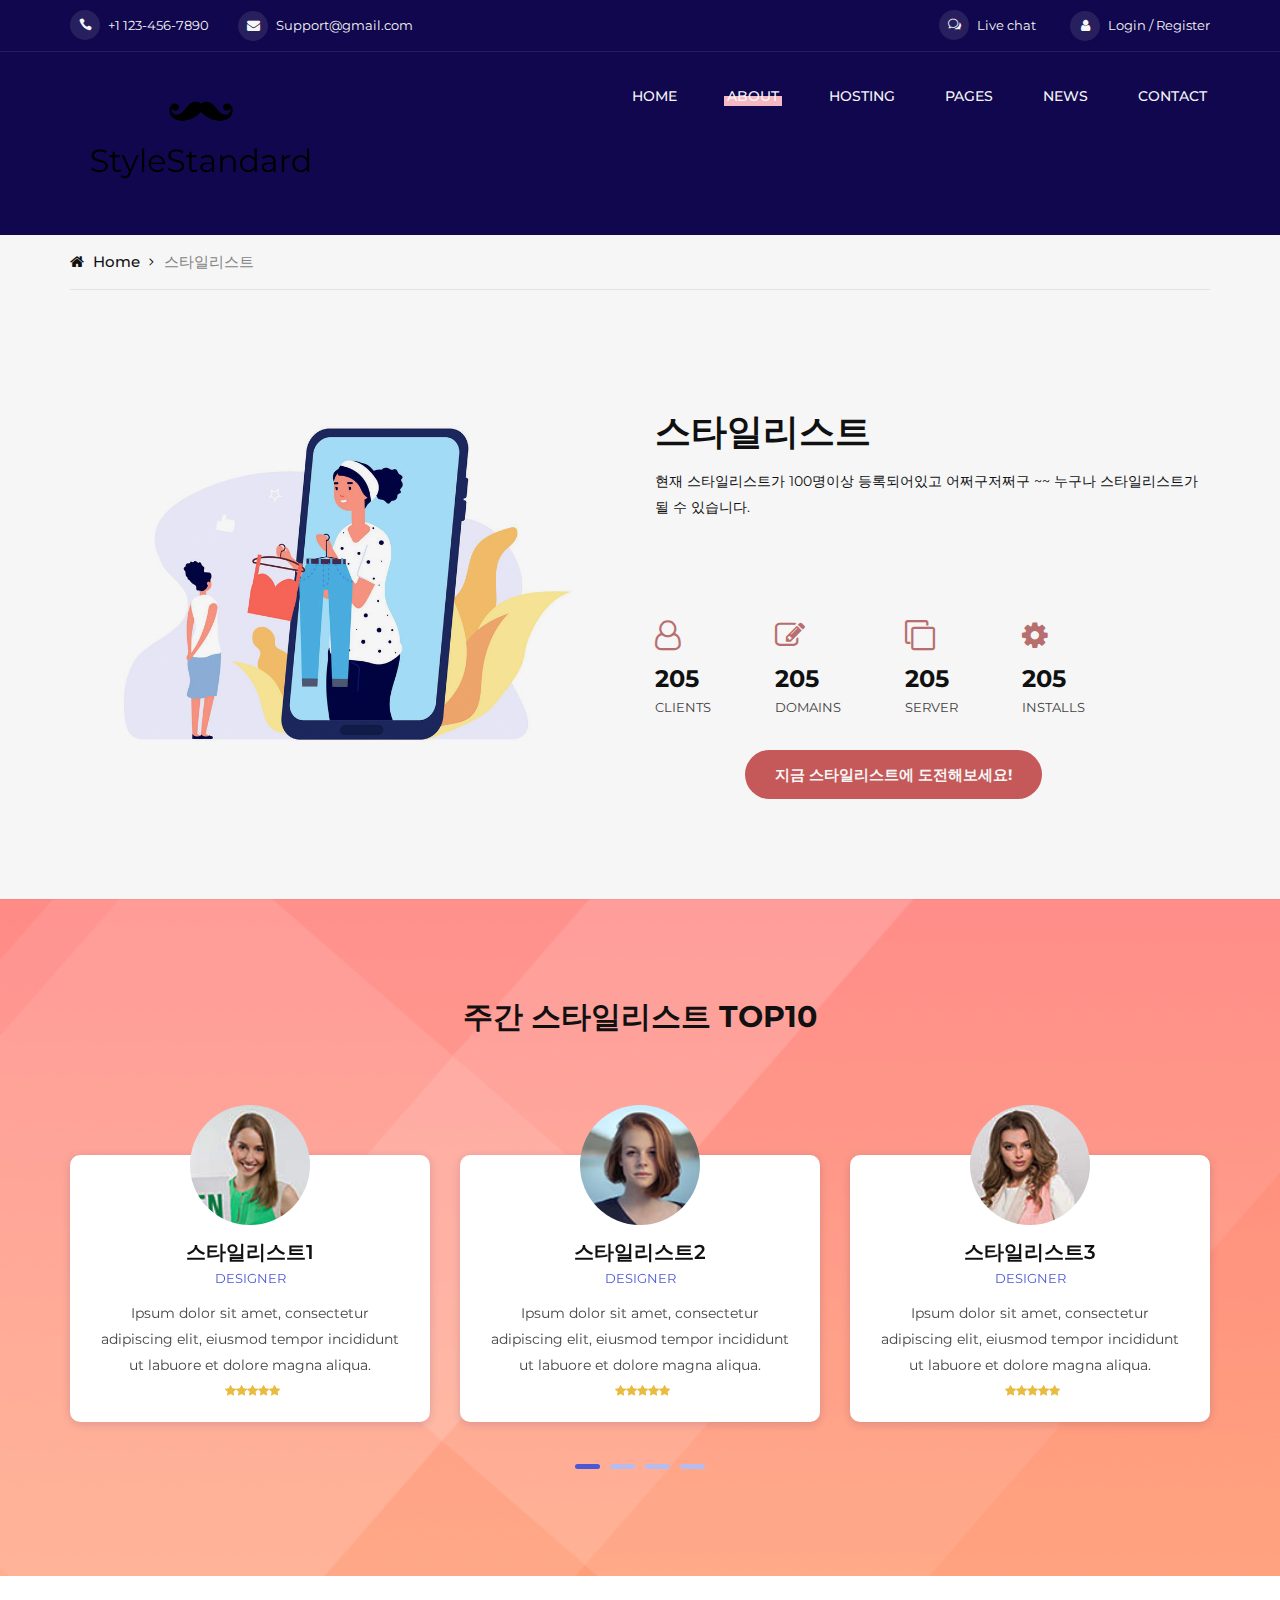
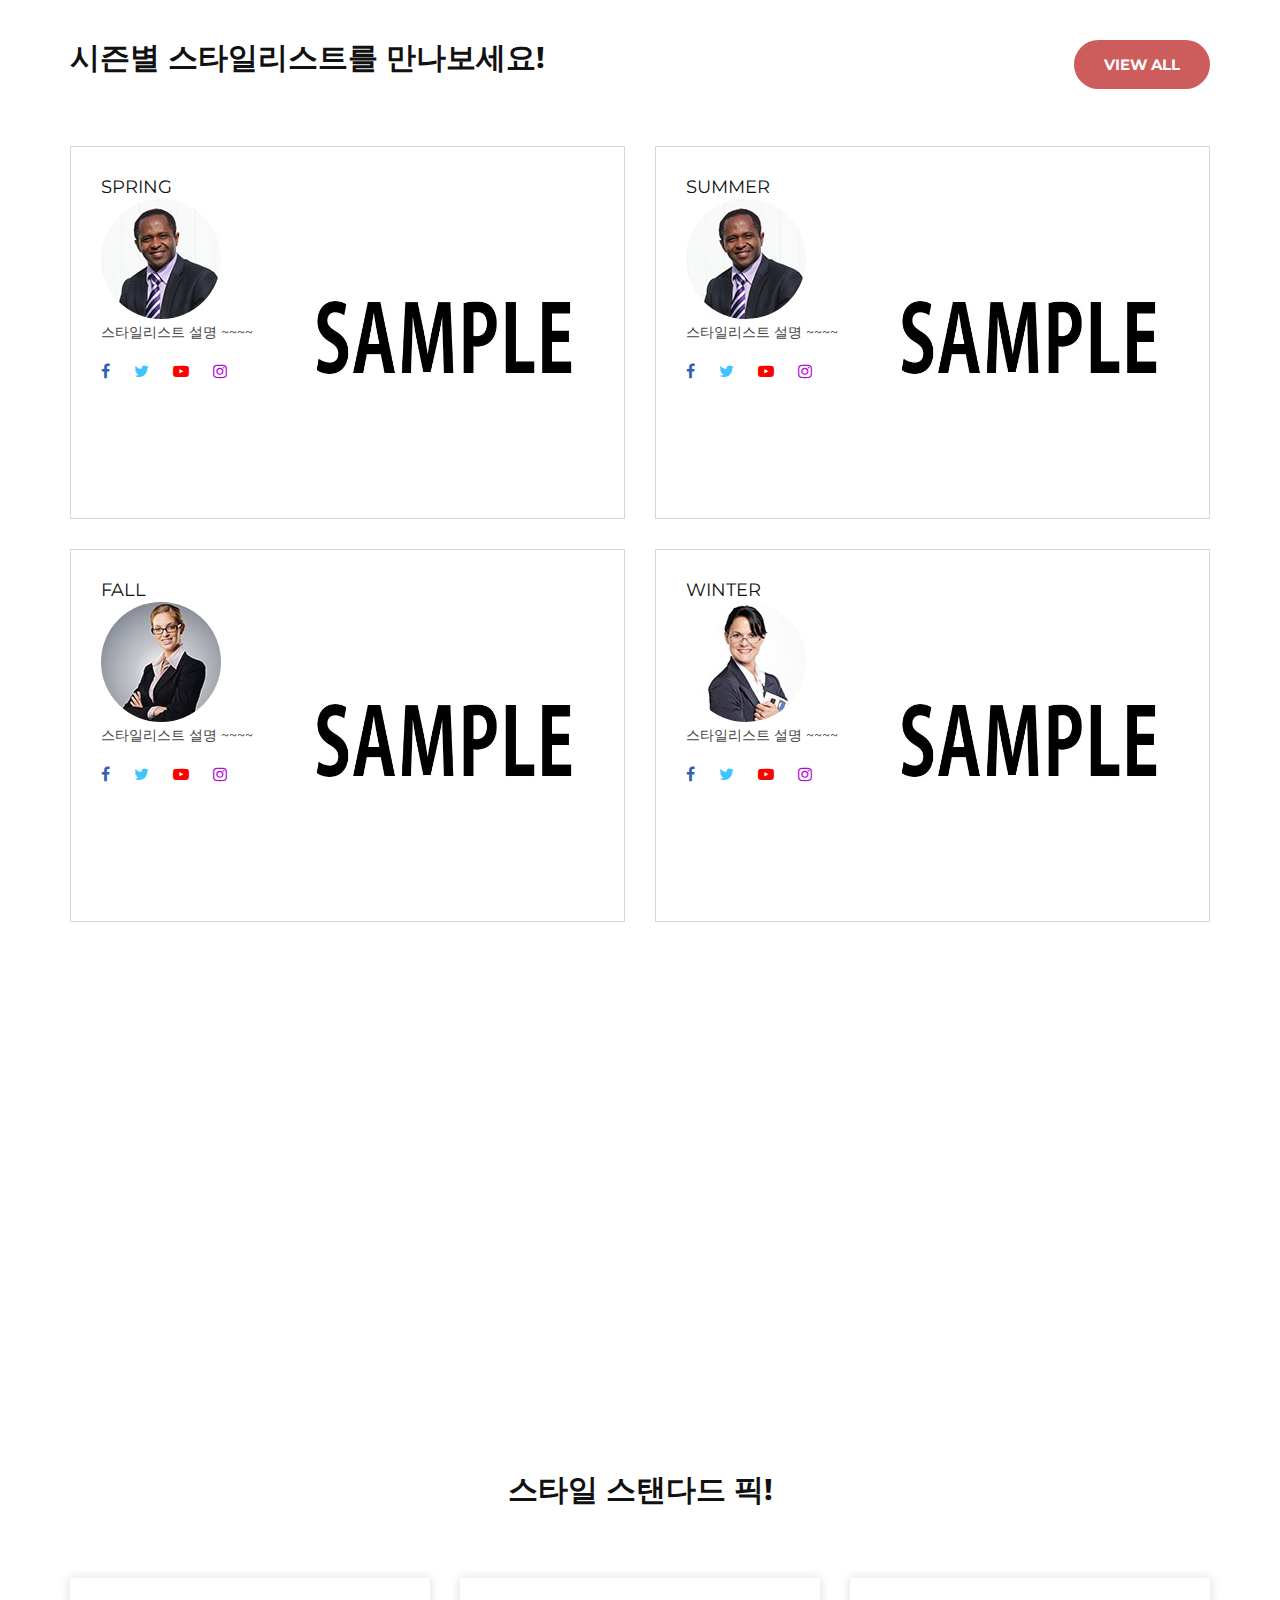
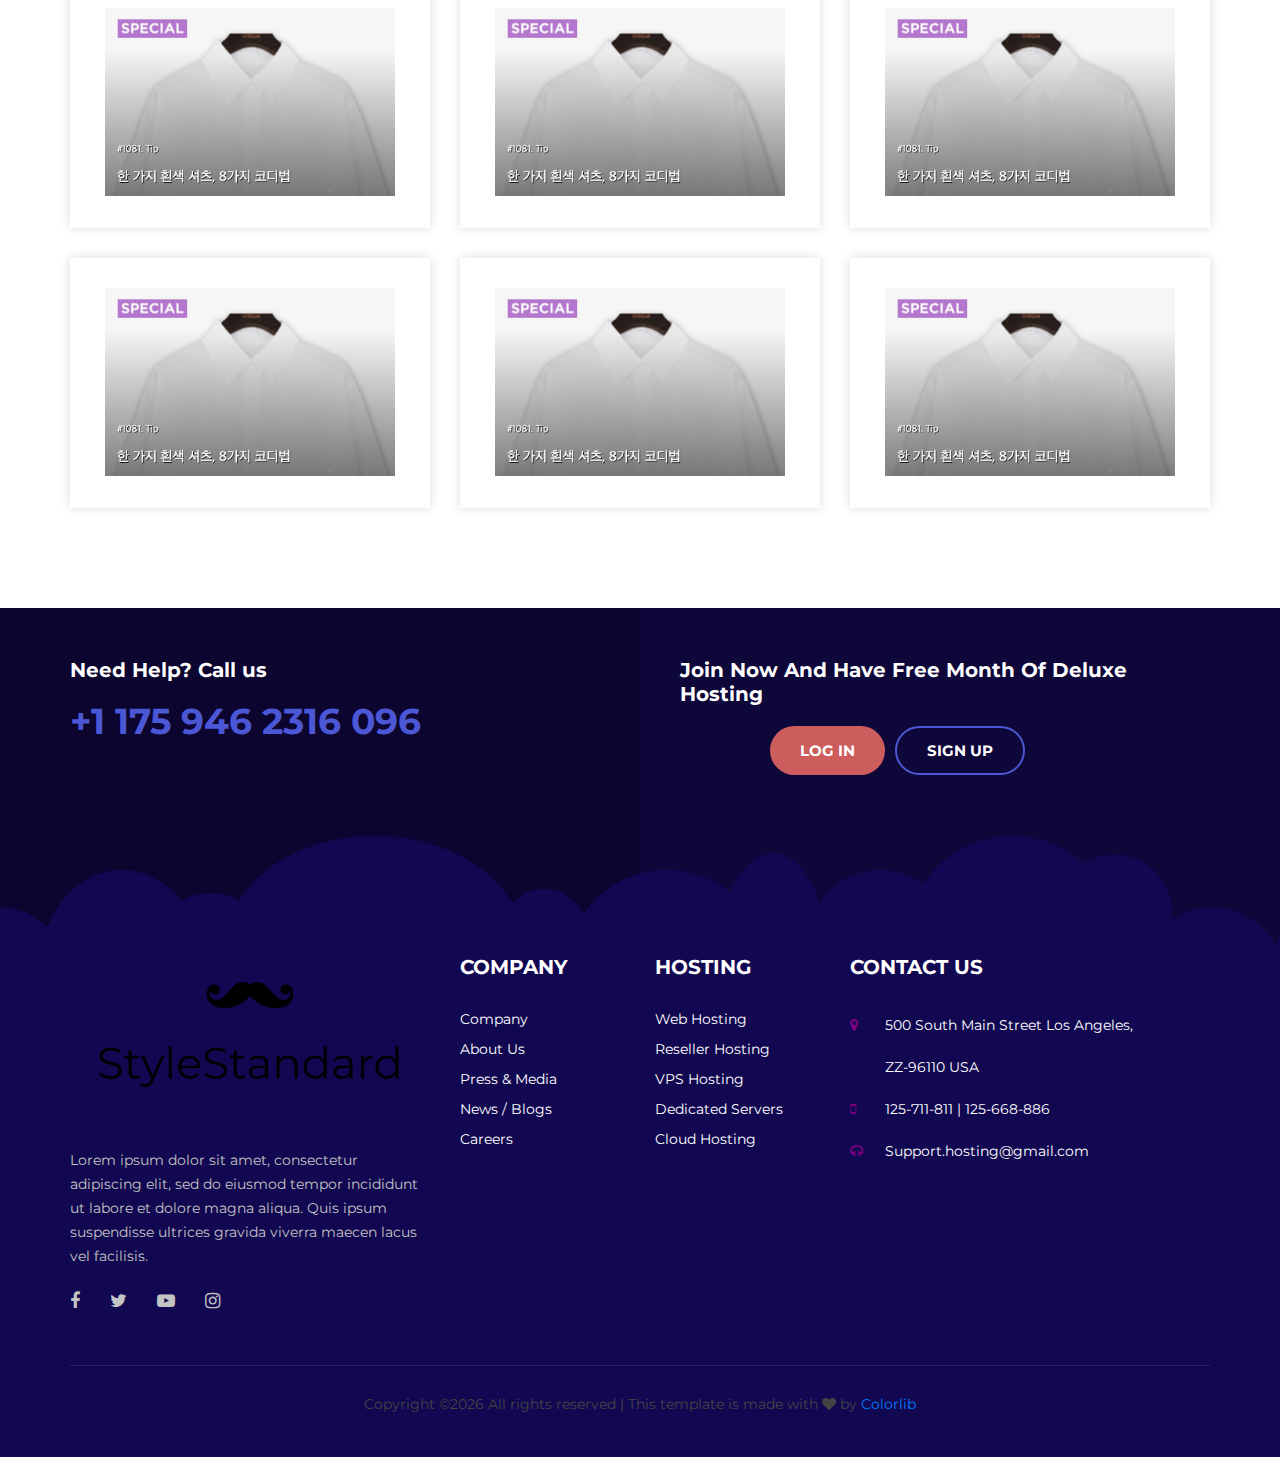
<file: semi_project/semi-templete/about.html>
<!DOCTYPE html>
<html lang="zxx">

<head>
    <meta charset="UTF-8">
    <meta name="description" content="Deerhost Template">
    <meta name="keywords" content="Deerhost, unica, creative, html">
    <meta name="viewport" content="width=device-width, initial-scale=1.0">
    <meta http-equiv="X-UA-Compatible" content="ie=edge">
    <title>DEERHOST | Template</title>

    <!-- Google Font -->
    <link href="https://fonts.googleapis.com/css?family=Montserrat:400,500,600,700,800,900&display=swap"
        rel="stylesheet">

    <!-- Css Styles -->
    <link rel="stylesheet" href="css/bootstrap.min.css" type="text/css">
    <link rel="stylesheet" href="css/font-awesome.min.css" type="text/css">
    <link rel="stylesheet" href="css/elegant-icons.css" type="text/css">
    <link rel="stylesheet" href="css/flaticon.css" type="text/css">
    <link rel="stylesheet" href="css/owl.carousel.min.css" type="text/css">
    <link rel="stylesheet" href="css/slicknav.min.css" type="text/css">
    <link rel="stylesheet" href="css/style.css" type="text/css">
    <link rel="preconnect" href="https://fonts.gstatic.com">
    <link href="https://fonts.googleapis.com/css2?family=Lobster&display=swap" rel="stylesheet">
    <link rel="stylesheet" href="css/dongmuk.css" type="text/css">
</head>

<body>
    <!-- Page Preloder -->
    <div id="preloder">
        <div class="loader"></div>
    </div>

    <!-- Offcanvas Menu Begin -->
    <div class="offcanvas__menu__overlay"></div>
    <div class="offcanvas__menu__wrapper">
        <div class="canvas__close">
            <span class="fa fa-times-circle-o"></span>
        </div>
        <div class="offcanvas__logo">
            <a href="#"><img src="img/logo.png" alt=""></a>
        </div>
        <nav class="offcanvas__menu mobile-menu">
            <ul>
                <li class="active"><a href="./index.html">Home</a></li>
                <li><a href="./about.html">About</a></li>
                <li><a href="./hosting.html">Hosting</a></li>
                <li><a href="#">Pages</a>
                    <ul class="dropdown">
                        <li><a href="./pricing.html">Pricing</a></li>
                        <li><a href="./blog-details.html">Blog Details</a></li>
                        <li><a href="./404.html">404</a></li>
                    </ul>
                </li>
                <li><a href="./blog.html">News</a></li>
                <li><a href="./contact.html">Contact</a></li>
            </ul>
        </nav>
        <div id="mobile-menu-wrap"></div>
        <div class="offcanvas__auth">
            <ul>
                <li><a href="#"><span class="icon_chat_alt"></span> Live chat</a></li>
                <li><a href="#"><span class="fa fa-user"></span> Login / Register</a></li>
            </ul>
        </div>
        <div class="offcanvas__info">
            <ul>
                <li><span class="icon_phone"></span> +1 123-456-7890</li>
                <li><span class="fa fa-envelope"></span> Support@gmail.com</li>
            </ul>
        </div>
    </div>
    <!-- Offcanvas Menu End -->

    <!-- Header Section Begin -->
    <header class="header-section header-normal">
        <div class="header__info">
            <div class="container">
                <div class="row">
                    <div class="col-lg-6 col-md-6">
                        <div class="header__info-left">
                            <ul>
                                <li><span class="icon_phone"></span> +1 123-456-7890</li>
                                <li><span class="fa fa-envelope"></span> Support@gmail.com</li>
                            </ul>
                        </div>
                    </div>
                    <div class="col-lg-6 col-md-6">
                        <div class="header__info-right">
                            <ul>
                                <li><a href="#"><span class="icon_chat_alt"></span> Live chat</a></li>
                                <li><a href="#"><span class="fa fa-user"></span> Login / Register</a></li>
                            </ul>
                        </div>
                    </div>
                </div>
            </div>
        </div>
        <div class="container">
            <div class="row">
                <div class="col-lg-3 col-md-3">
                    <div class="header__logo">
                        <a href="./index.html"><img src="img/logo.png" alt=""></a>
                    </div>
                </div>
                <div class="col-lg-9 col-md-9">
                    <nav class="header__menu">
                        <ul>
                            <li><a href="./index.html">Home</a></li>
                            <li class="active"><a href="./about.html">About</a></li>
                            <li><a href="./hosting.html">Hosting</a></li>
                            <li><a href="#">Pages</a>
                                <ul class="dropdown">
                                    <li><a href="./pricing.html">Pricing</a></li>
                                    <li><a href="./blog-details.html">Blog Details</a></li>
                                    <li><a href="./404.html">404</a></li>
                                </ul>
                            </li>
                            <li><a href="./blog.html">News</a></li>
                            <li><a href="./contact.html">Contact</a></li>
                        </ul>
                    </nav>
                </div>
            </div>
            <div class="canvas__open">
                <span class="fa fa-bars"></span>
            </div>
        </div>
    </header>
    <!-- Header End -->

    <!-- Breadcrumb Begin -->
    <div class="breadcrumb-section">
        <div class="container">
            <div class="row">
                <div class="col-lg-12">
                    <div class="breadcrumb__option">
                        <a href="./index.html"><span class="fa fa-home"></span> Home</a>
                        <span>스타일리스트</span>
                    </div>
                </div>
            </div>
        </div>
    </div>
    <!-- Breadcrumb End -->

    <!-- About Section Begin -->
    <section class="about-section spad">
        <div class="container">
            <div class="row">
                <div class="col-lg-6">
                    <div class="about__img">
                        <img src="img/stylelist/mainImage.png" alt="">
                    </div>
                </div>
                <div class="col-lg-6">
                    <div class="about__text">
                        <h2>스타일리스트</h2>
                        <p>현재 스타일리스트가 100명이상 등록되어있고 어쩌구저쩌구 ~~ 누구나 스타일리스트가 될 수 있습니다.</p>
                        <div class="about__achievement">
                            <div class="about__achieve__item">
                                <span class="fa fa-user-o"></span>
                                <h4 class="achieve-counter">2468</h4>
                                <p>Clients</p>
                            </div>
                            <div class="about__achieve__item">
                                <span class="fa fa-edit"></span>
                                <h4 class="achieve-counter">2468</h4>
                                <p>Domains</p>
                            </div>
                            <div class="about__achieve__item">
                                <span class="fa fa-clone"></span>
                                <h4 class="achieve-counter">2468</h4>
                                <p>Server</p>
                            </div>
                            <div class="about__achieve__item">
                                <span class="fa fa-cog"></span>
                                <h4 class="achieve-counter">2468</h4>
                                <p>Installs</p>
                            </div>
                        </div>
                        <a href="#" class="primary-btn">지금 스타일리스트에 도전해보세요!</a>
                    </div>
                </div>
            </div>
        </div>
    </section>
    <!-- About Section End -->

    <!-- Testimonial Section Begin -->
    <section class="testimonial-section spad">
        <div class="container">
            <div class="row">
                <div class="col-lg-12">
                    <div class="section-title">
                        <h3>주간 스타일리스트 TOP10</h3>
                    </div>
                </div>
            </div>
            <div class="row">
                <div class="testimonial__slider owl-carousel">
                    <div class="col-lg-4">
                        <div class="testimonial__item">
                            <img src="img/testimonial/testimonial-1.jpg" alt="">
                            <h5>스타일리스트1</h5>
                            <span>Designer</span>
                            <p>Ipsum dolor sit amet, consectetur adipiscing elit, eiusmod tempor incididunt ut labuore
                                et dolore magna aliqua.</p>
                            <div class="testimonial__rating">
                                <i class="fa fa-star"></i>
                                <i class="fa fa-star"></i>
                                <i class="fa fa-star"></i>
                                <i class="fa fa-star"></i>
                                <i class="fa fa-star"></i>
                            </div>
                        </div>
                    </div>
                    <div class="col-lg-4">
                        <div class="testimonial__item">
                            <img src="img/testimonial/testimonial-2.jpg" alt="">
                            <h5>스타일리스트2</h5>
                            <span>Designer</span>
                            <p>Ipsum dolor sit amet, consectetur adipiscing elit, eiusmod tempor incididunt ut labuore
                                et dolore magna aliqua.</p>
                            <div class="testimonial__rating">
                                <i class="fa fa-star"></i>
                                <i class="fa fa-star"></i>
                                <i class="fa fa-star"></i>
                                <i class="fa fa-star"></i>
                                <i class="fa fa-star"></i>
                            </div>
                        </div>
                    </div>
                    <div class="col-lg-4">
                        <div class="testimonial__item">
                            <img src="img/testimonial/testimonial-3.jpg" alt="">
                            <h5>스타일리스트3</h5>
                            <span>Designer</span>
                            <p>Ipsum dolor sit amet, consectetur adipiscing elit, eiusmod tempor incididunt ut labuore
                                et dolore magna aliqua.</p>
                            <div class="testimonial__rating">
                                <i class="fa fa-star"></i>
                                <i class="fa fa-star"></i>
                                <i class="fa fa-star"></i>
                                <i class="fa fa-star"></i>
                                <i class="fa fa-star"></i>
                            </div>
                        </div>
                    </div>
                    <div class="col-lg-4">
                        <div class="testimonial__item">
                            <img src="img/testimonial/testimonial-1.jpg" alt="">
                            <h5>스타일리스트4</h5>
                            <span>Designer</span>
                            <p>Ipsum dolor sit amet, consectetur adipiscing elit, eiusmod tempor incididunt ut labuore
                                et dolore magna aliqua.</p>
                            <div class="testimonial__rating">
                                <i class="fa fa-star"></i>
                                <i class="fa fa-star"></i>
                                <i class="fa fa-star"></i>
                                <i class="fa fa-star"></i>
                                <i class="fa fa-star"></i>
                            </div>
                        </div>
                    </div>
                    <div class="col-lg-4">
                        <div class="testimonial__item">
                            <img src="img/testimonial/testimonial-2.jpg" alt="">
                            <h5>스타일리스트5</h5>
                            <span>Designer</span>
                            <p>Ipsum dolor sit amet, consectetur adipiscing elit, eiusmod tempor incididunt ut labuore
                                et dolore magna aliqua.</p>
                            <div class="testimonial__rating">
                                <i class="fa fa-star"></i>
                                <i class="fa fa-star"></i>
                                <i class="fa fa-star"></i>
                                <i class="fa fa-star"></i>
                                <i class="fa fa-star"></i>
                            </div>
                        </div>
                    </div>
                    <div class="col-lg-4">
                        <div class="testimonial__item">
                            <img src="img/testimonial/testimonial-1.jpg" alt="">
                            <h5>스타일리스트6</h5>
                            <span>Designer</span>
                            <p>Ipsum dolor sit amet, consectetur adipiscing elit, eiusmod tempor incididunt ut labuore
                                et dolore magna aliqua.</p>
                            <div class="testimonial__rating">
                                <i class="fa fa-star"></i>
                                <i class="fa fa-star"></i>
                                <i class="fa fa-star"></i>
                                <i class="fa fa-star"></i>
                                <i class="fa fa-star"></i>
                            </div>
                        </div>
                    </div>
                    <div class="col-lg-4">
                        <div class="testimonial__item">
                            <img src="img/testimonial/testimonial-1.jpg" alt="">
                            <h5>스타일리스트7</h5>
                            <span>Designer</span>
                            <p>Ipsum dolor sit amet, consectetur adipiscing elit, eiusmod tempor incididunt ut labuore
                                et dolore magna aliqua.</p>
                            <div class="testimonial__rating">
                                <i class="fa fa-star"></i>
                                <i class="fa fa-star"></i>
                                <i class="fa fa-star"></i>
                                <i class="fa fa-star"></i>
                                <i class="fa fa-star"></i>
                            </div>
                        </div>
                    </div>
                    <div class="col-lg-4">
                        <div class="testimonial__item">
                            <img src="img/testimonial/testimonial-1.jpg" alt="">
                            <h5>스타일리스트8</h5>
                            <span>Designer</span>
                            <p>Ipsum dolor sit amet, consectetur adipiscing elit, eiusmod tempor incididunt ut labuore
                                et dolore magna aliqua.</p>
                            <div class="testimonial__rating">
                                <i class="fa fa-star"></i>
                                <i class="fa fa-star"></i>
                                <i class="fa fa-star"></i>
                                <i class="fa fa-star"></i>
                                <i class="fa fa-star"></i>
                            </div>
                        </div>
                    </div>
                    <div class="col-lg-4">
                        <div class="testimonial__item">
                            <img src="img/testimonial/testimonial-1.jpg" alt="">
                            <h5>스타일리스트9</h5>
                            <span>Designer</span>
                            <p>Ipsum dolor sit amet, consectetur adipiscing elit, eiusmod tempor incididunt ut labuore
                                et dolore magna aliqua.</p>
                            <div class="testimonial__rating">
                                <i class="fa fa-star"></i>
                                <i class="fa fa-star"></i>
                                <i class="fa fa-star"></i>
                                <i class="fa fa-star"></i>
                                <i class="fa fa-star"></i>
                            </div>
                        </div>
                    </div>
                    <div class="col-lg-4">
                        <div class="testimonial__item">
                            <img src="img/testimonial/testimonial-1.jpg" alt="">
                            <h5>스타일리스트10</h5>
                            <span>Designer</span>
                            <p>Ipsum dolor sit amet, consectetur adipiscing elit, eiusmod tempor incididunt ut labuore
                                et dolore magna aliqua.</p>
                            <div class="testimonial__rating">
                                <i class="fa fa-star"></i>
                                <i class="fa fa-star"></i>
                                <i class="fa fa-star"></i>
                                <i class="fa fa-star"></i>
                                <i class="fa fa-star"></i>
                            </div>
                        </div>
                    </div>
                </div>
            </div>
        </div>
    </section>
    <!-- Testimonial Section End -->

    <!-- Team Section Begin -->
    <section class="team-section spad">
        <div class="container">
            <div class="row">
                <div class="col-lg-8 col-md-8">
                    <div class="section-title normal-title">
                        <h3>시즌별 스타일리스트를 만나보세요!</h3>
                    </div>
                </div>
                <div class="col-lg-4 col-md-4">
                    <div class="team__btn">
                        <a href="#" class="primary-btn">View all</a>
                    </div>
                </div>
            </div>
            <div class="row">
                <div class="col-lg-6 col-md-6">
                    <div class="team__item">
                        <div class="team__pic">
                            <h5>SPRING</h5>
                            <img src="img/team/team-1.jpg" alt="">
                            <div class="team__text">
                                <p>스타일리스트 설명 ~~~~</p>
                                <div class="team__social">
                                    <a href="#" class="facebook"><i class="fa fa-facebook"></i></a>
                                    <a href="#" class="twitter"><i class="fa fa-twitter"></i></a>
                                    <a href="#" class="youtube"><i class="fa fa-youtube-play"></i></a>
                                    <a href="#" class="instagram"><i class="fa fa-instagram"></i></a>
                                </div>
                            </div>
                        </div>
                        <div class="team__text">
                            <img src = "img/stylelist/sample.jpg">
                        </div>
                    </div>
                </div>
                <div class="col-lg-6 col-md-6">
                    <div class="team__item">
                        <div class="team__pic">
                            <h5>SUMMER</h5>
                            <img src="img/team/team-1.jpg" alt="">
                            <div class="team__text">
                                <p>스타일리스트 설명 ~~~~</p>
                                <div class="team__social">
                                    <a href="#" class="facebook"><i class="fa fa-facebook"></i></a>
                                    <a href="#" class="twitter"><i class="fa fa-twitter"></i></a>
                                    <a href="#" class="youtube"><i class="fa fa-youtube-play"></i></a>
                                    <a href="#" class="instagram"><i class="fa fa-instagram"></i></a>
                                </div>
                            </div>
                        </div>
                        <div class="team__text">
                            <img src = "img/stylelist/sample.jpg">
                        </div>
                    </div>
                </div>
                <div class="col-lg-6 col-md-6">
                    <div class="team__item">
                        <div class="team__pic">
                            <h5>FALL</h5>
                            <img src="img/team/team-3.jpg" alt="">
                            <div class="team__text">
                                    <p>스타일리스트 설명 ~~~~</p>
                                <div class="team__social">
                                    <a href="#" class="facebook"><i class="fa fa-facebook"></i></a>
                                    <a href="#" class="twitter"><i class="fa fa-twitter"></i></a>
                                    <a href="#" class="youtube"><i class="fa fa-youtube-play"></i></a>
                                    <a href="#" class="instagram"><i class="fa fa-instagram"></i></a>
                                </div>
                            </div>
                        </div>
                        <div class="team__text">
                        <img src = "img/stylelist/sample.jpg">
                        </div>
                    </div>
                </div>
                <div class="col-lg-6 col-md-6">
                    <div class="team__item">
                        <div class="team__pic">
                            <h5>WINTER</h5>
                            <img src="img/team/team-4.jpg" alt="">
                            <div class="team__text">
                                <p>스타일리스트 설명 ~~~~</p>
                                <div class="team__social">
                                    <a href="#" class="facebook"><i class="fa fa-facebook"></i></a>
                                    <a href="#" class="twitter"><i class="fa fa-twitter"></i></a>
                                    <a href="#" class="youtube"><i class="fa fa-youtube-play"></i></a>
                                    <a href="#" class="instagram"><i class="fa fa-instagram"></i></a>
                                </div>
                            </div>
                        </div>
                        <div class="team__text">
                            <img src = "img/stylelist/sample.jpg">
                        </div>
                    </div>
                </div>
            </div>
        </div>
    </section>
    <!-- Team Section End -->

    <!-- Feature Section Begin -->
    <section class="feature-section spad">
        <div class="container last">
            <div class="row">
                <div class="col-lg-12">
                    <div class="section-title">
                        <h3>스타일 스탠다드 픽!</h3>
                    </div>
                </div>
            </div>
            <div class="row">
                <div class="col-lg-4 col-md-6 col-sm-6">
                    <div class="feature__item">
                        <img src = "img/stylelist/test.png">
                    </div>
                </div>
                <div class="col-lg-4 col-md-6 col-sm-6">
                    <div class="feature__item">
                        <img src = "img/stylelist/test.png">
                    </div>
                </div>
                <div class="col-lg-4 col-md-6 col-sm-6">
                    <div class="feature__item">
                        <img src = "img/stylelist/test.png">
                    </div>
                </div>
                <div class="col-lg-4 col-md-6 col-sm-6">
                    <div class="feature__item">
                        <img src = "img/stylelist/test.png">
                    </div>
                </div>
                <div class="col-lg-4 col-md-6 col-sm-6">
                    <div class="feature__item">
                        <img src = "img/stylelist/test.png">
                    </div>
                </div>
                <div class="col-lg-4 col-md-6 col-sm-6">
                    <div class="feature__item">
                        <img src = "img/stylelist/test.png">
                    </div>
                </div>
            </div>
        </div>
    </section>
    <!-- Services Section End -->

    <!-- Footer Section Begin -->
    <footer class="footer-section">
        <div class="footer__top">
            <div class="container">
                <div class="row">
                    <div class="col-lg-6 col-md-6">
                        <div class="footer__top-call">
                            <h5>Need Help? Call us</h5>
                            <h2>+1 175 946 2316 096</h2>
                        </div>
                    </div>
                    <div class="col-lg-6 col-md-6">
                        <div class="footer__top-auth">
                            <h5>Join Now And Have Free Month Of Deluxe Hosting</h5>
                            <a href="#" class="primary-btn">Log in</a>
                            <a href="#" class="primary-btn sign-up">Sign Up</a>
                        </div>
                    </div>
                </div>
            </div>
        </div>
        <div class="footer__text set-bg" data-setbg="img/footer-bg.png">
            <div class="container">
                <div class="row">
                    <div class="col-lg-4 col-md-6 col-sm-12">
                        <div class="footer__text-about">
                            <div class="footer__logo">
                                <a href="./index.html"><img src="img/logo.png" alt=""></a>
                            </div>
                            <p>Lorem ipsum dolor sit amet, consectetur adipiscing elit, sed do eiusmod tempor incididunt
                                ut labore et dolore magna aliqua. Quis ipsum suspendisse ultrices gravida viverra maecen
                                lacus vel facilisis. </p>
                            <div class="footer__social">
                                <a href="#"><i class="fa fa-facebook"></i></a>
                                <a href="#"><i class="fa fa-twitter"></i></a>
                                <a href="#"><i class="fa fa-youtube-play"></i></a>
                                <a href="#"><i class="fa fa-instagram"></i></a>
                            </div>
                        </div>
                    </div>
                    <div class="col-lg-2 col-md-6 col-sm-6">
                        <div class="footer__text-widget">
                            <h5>Company</h5>
                            <ul>
                                <li><a href="#">Company</a></li>
                                <li><a href="#">About Us</a></li>
                                <li><a href="#">Press & Media</a></li>
                                <li><a href="#">News / Blogs</a></li>
                                <li><a href="#">Careers</a></li>
                            </ul>
                        </div>
                    </div>
                    <div class="col-lg-2 col-md-6 col-sm-6">
                        <div class="footer__text-widget">
                            <h5>Hosting</h5>
                            <ul>
                                <li><a href="#">Web Hosting</a></li>
                                <li><a href="#">Reseller Hosting</a></li>
                                <li><a href="#">VPS Hosting</a></li>
                                <li><a href="#">Dedicated Servers</a></li>
                                <li><a href="#">Cloud Hosting</a></li>
                            </ul>
                        </div>
                    </div>
                    <div class="col-lg-4 col-md-6 col-sm-12">
                        <div class="footer__text-widget">
                            <h5>cONTACT US</h5>
                            <ul class="footer__widget-info">
                                <li><span class="fa fa-map-marker"></span> 500 South Main Street Los Angeles,<br />
                                    ZZ-96110 USA</li>
                                <li><span class="fa fa-mobile"></span> 125-711-811 | 125-668-886</li>
                                <li><span class="fa fa-headphones"></span> Support.hosting@gmail.com</li>
                            </ul>
                        </div>
                    </div>
                </div>
                <div class="footer__text-copyright">
                    <p><!-- Link back to Colorlib can't be removed. Template is licensed under CC BY 3.0. -->
  Copyright &copy;<script>document.write(new Date().getFullYear());</script> All rights reserved | This template is made with <i class="fa fa-heart" aria-hidden="true"></i> by <a href="https://colorlib.com" target="_blank">Colorlib</a>
  <!-- Link back to Colorlib can't be removed. Template is licensed under CC BY 3.0. --></p>
                </div>
            </div>
        </div>
    </footer>
    <!-- Footer Section End -->

    <!-- Js Plugins -->
    <script src="js/jquery-3.3.1.min.js"></script>
    <script src="js/bootstrap.min.js"></script>
    <script src="js/jquery.slicknav.js"></script>
    <script src="js/owl.carousel.min.js"></script>
    <script src="js/main.js"></script>
</body>

</html>
</file>
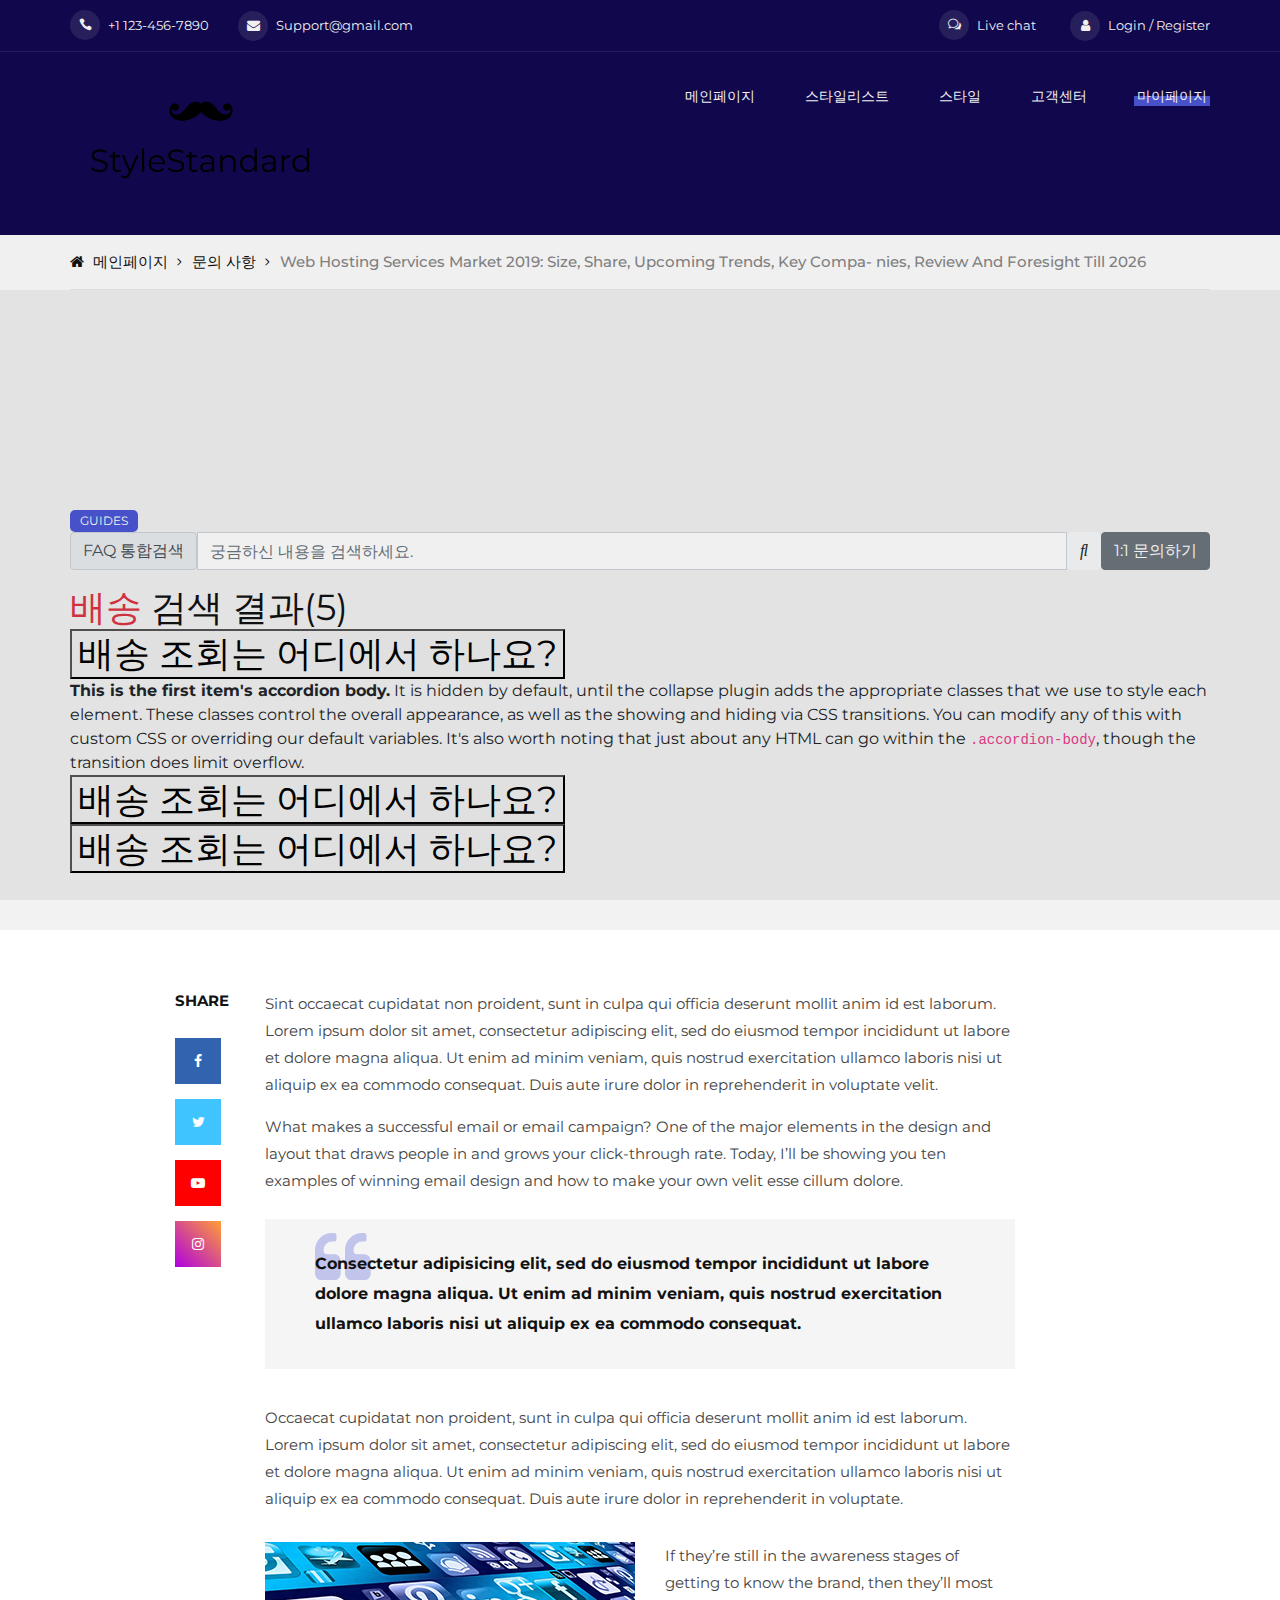
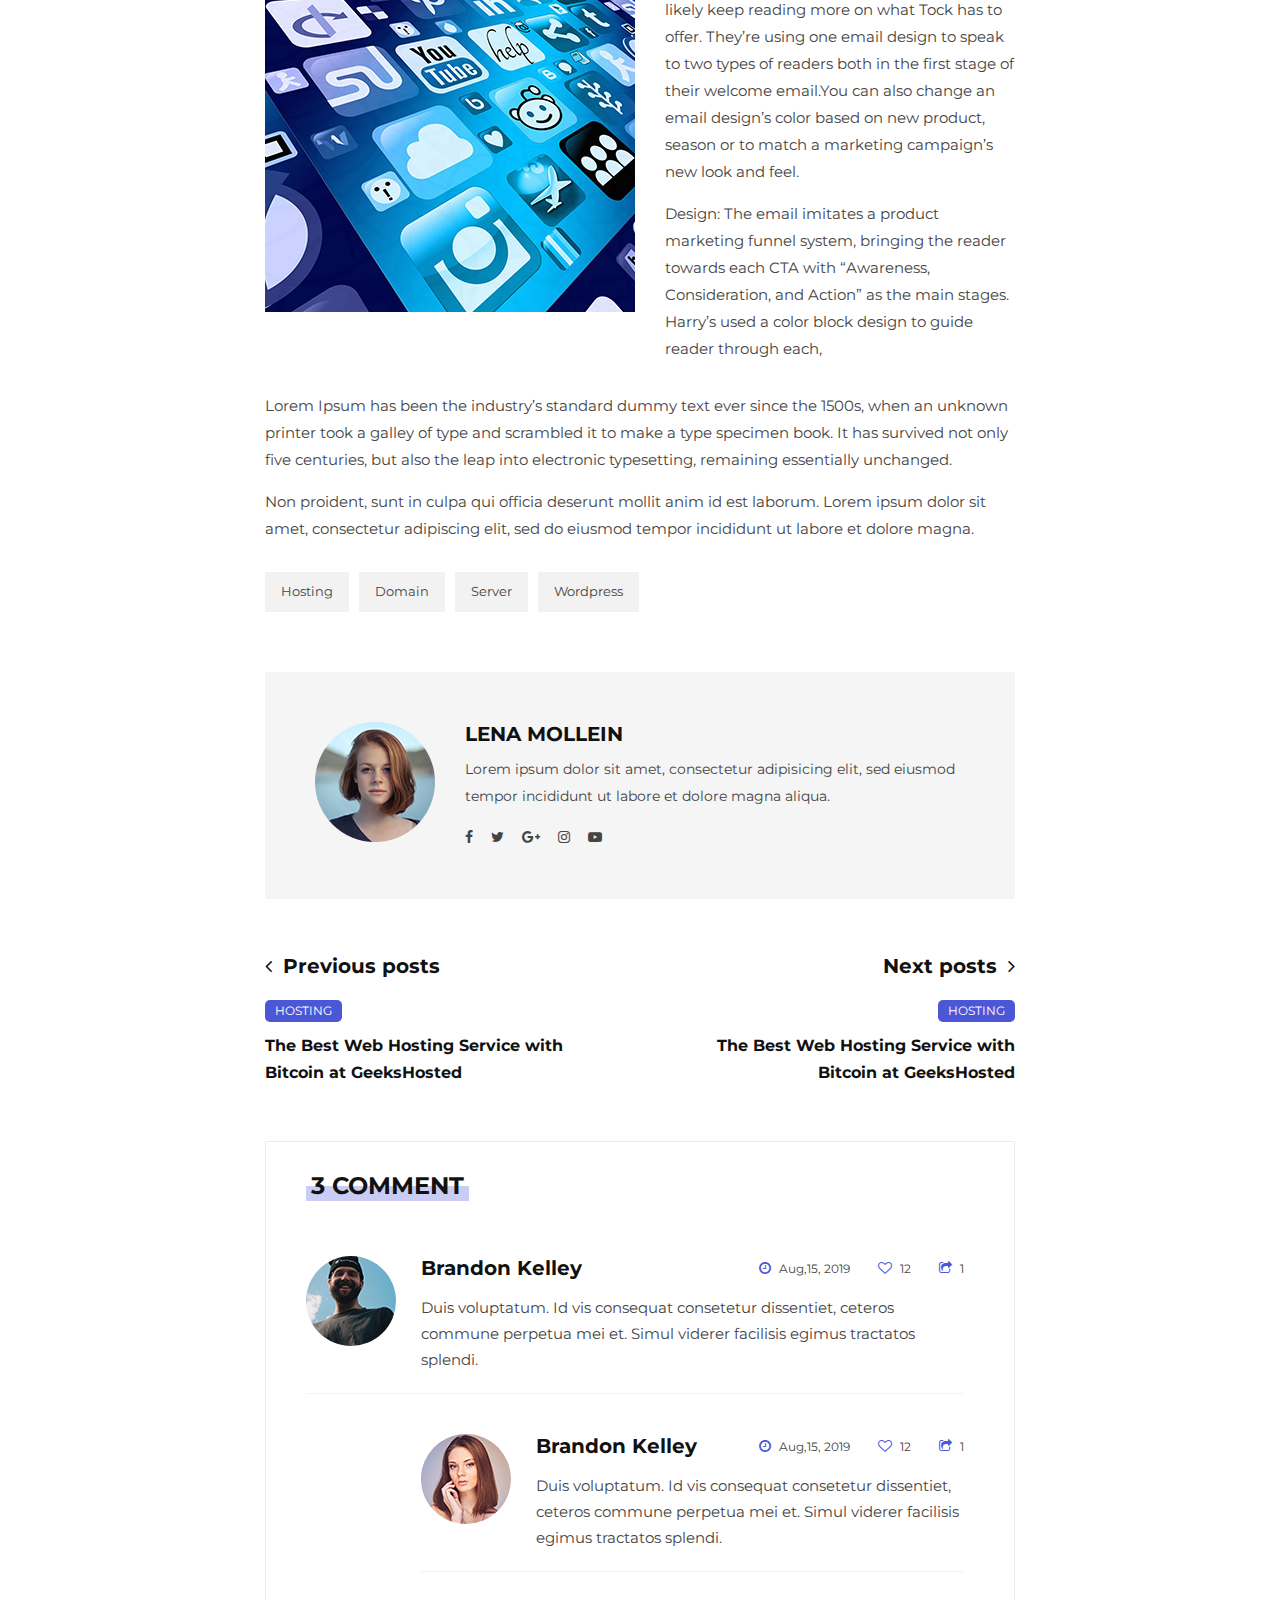
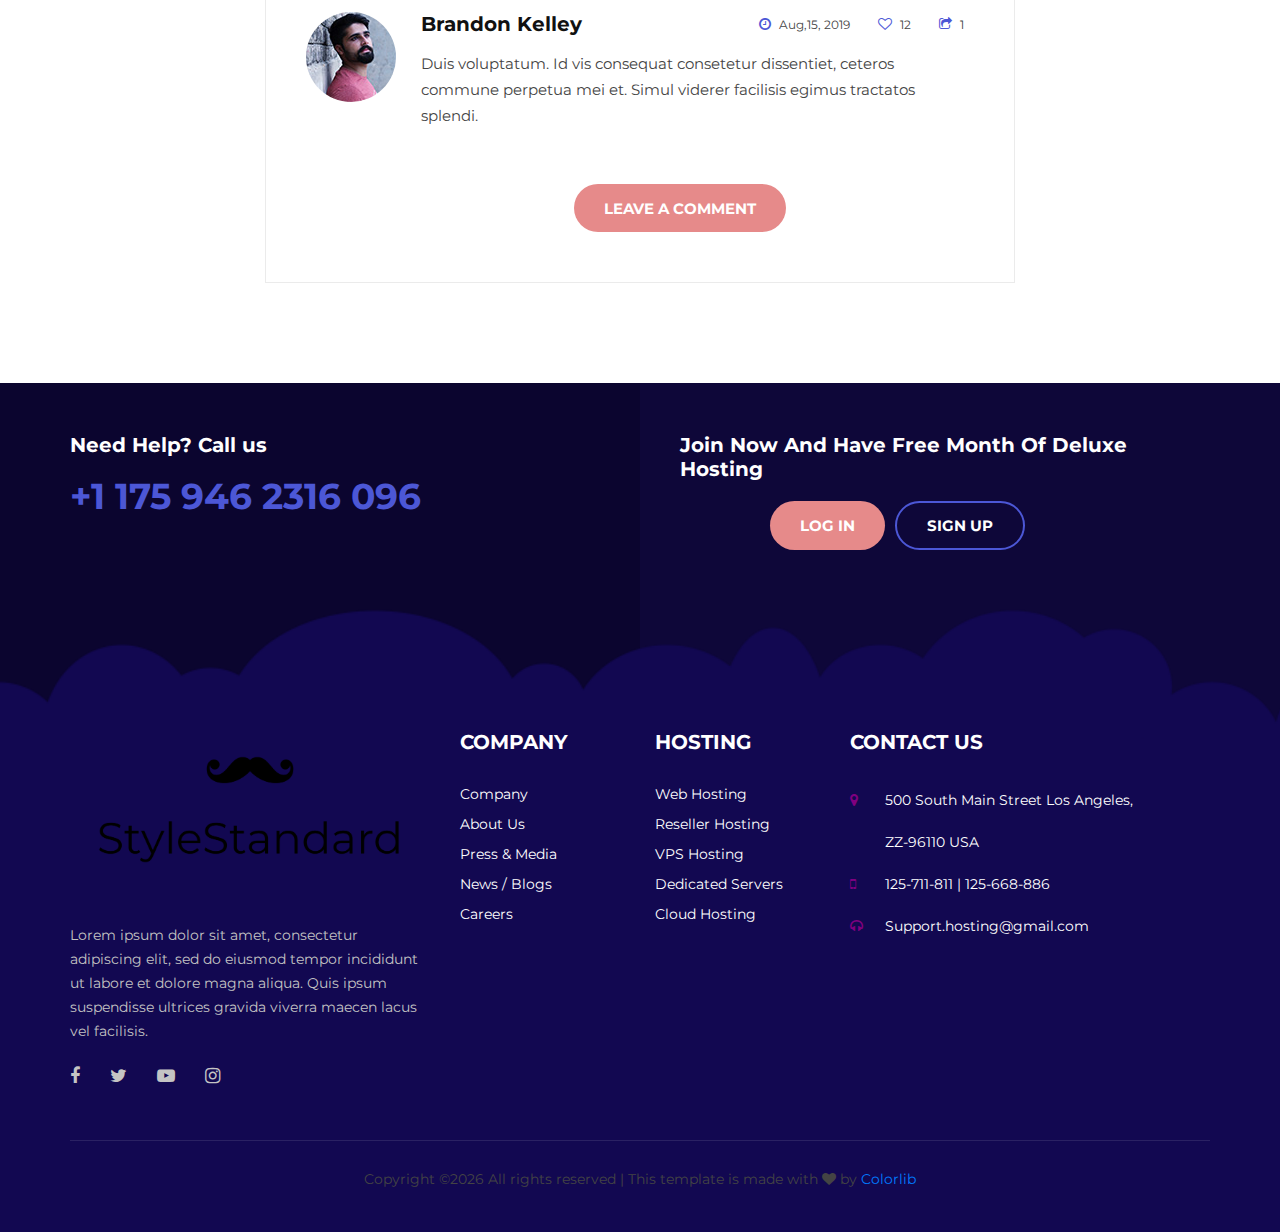
<file: semi_project/semi-templete/blog-details.html>
<!DOCTYPE html>
<html lang="zxx">

<head>
    <meta charset="UTF-8">
    <meta name="description" content="Deerhost Template">
    <meta name="keywords" content="Deerhost, unica, creative, html">
    <meta name="viewport" content="width=device-width, initial-scale=1.0">
    <meta http-equiv="X-UA-Compatible" content="ie=edge">
    <title>고객 센터</title>

    <!-- Google Font -->
    <link href="https://fonts.googleapis.com/css?family=Montserrat:400,500,600,700,800,900&display=swap"
        rel="stylesheet">

    <!-- Css Styles -->
    <link rel="stylesheet" href="css/bootstrap.min.css" type="text/css">
    <link rel="stylesheet" href="css/font-awesome.min.css" type="text/css">
    <link rel="stylesheet" href="css/elegant-icons.css" type="text/css">
    <link rel="stylesheet" href="css/flaticon.css" type="text/css">
    <link rel="stylesheet" href="css/owl.carousel.min.css" type="text/css">
    <link rel="stylesheet" href="css/slicknav.min.css" type="text/css">
    <link rel="stylesheet" href="css/style.css" type="text/css">
</head>

<body>
    <!-- Page Preloder -->
    <div id="preloder">
        <div class="loader"></div>
    </div>

    <!-- Offcanvas Menu Begin -->
    <div class="offcanvas__menu__overlay"></div>
    <div class="offcanvas__menu__wrapper">
        <div class="canvas__close">
            <span class="fa fa-times-circle-o"></span>
        </div>
        <div class="offcanvas__logo">
            <a href="#"><img src="img/logo.png" alt=""></a>
        </div>
        <nav class="offcanvas__menu mobile-menu">
            <ul>
                <li class="active"><a href="./index.html">메인페이지</a></li>
                <li><a href="./about.html">스타일리스트</a></li>
                <li><a href="./hosting.html">스타일</a></li>
                <li><a href="#">고객센터</a>
                    <ul class="dropdown">
                        <li><a href="./pricing.html">공지사항</a></li>
                        <li><a href="./blog-details.html">문의 사항</a></li>
                        <li><a href="./404.html">404</a></li>
                    </ul>
                </li>
                <li><a href="./blog.html">마이페이지</a></li>
            </ul>
        </nav>
        <div id="mobile-menu-wrap"></div>
        <div class="offcanvas__auth">
            <ul>
                <li><a href="#"><span class="icon_chat_alt"></span> Live chat</a></li>
                <li><a href="#"><span class="fa fa-user"></span> 로그인/회원가입</a></li>
            </ul>
        </div>
        <!-- <div class="offcanvas__info">
            <ul>
                <li><span class="icon_phone"></span> +1 123-456-7890</li>
                <li><span class="fa fa-envelope"></span> Support@gmail.com</li>
            </ul>
        </div> -->
    </div>
    <!-- Offcanvas Menu End -->

    <!-- Header Section Begin -->
    <header class="header-section header-normal">
        <div class="header__info">
            <div class="container">
                <div class="row">
                    <div class="col-lg-6 col-md-6">
                        <div class="header__info-left">
                            <ul>
                                <li><span class="icon_phone"></span> +1 123-456-7890</li>
                                <li><span class="fa fa-envelope"></span> Support@gmail.com</li>
                            </ul>
                        </div>
                    </div>
                    <div class="col-lg-6 col-md-6">
                        <div class="header__info-right">
                            <ul>
                                <li><a href="#"><span class="icon_chat_alt"></span> Live chat</a></li>
                                <li><a href="#"><span class="fa fa-user"></span> Login / Register</a></li>
                            </ul>
                        </div>
                    </div>
                </div>
            </div>
        </div>
        <div class="container">
            <div class="row">
                <div class="col-lg-3 col-md-3">
                    <div class="header__logo">
                        <a href="./index.html"><img src="img/logo.png" alt=""></a>
                    </div>
                </div>
                <div class="col-lg-9 col-md-9">
                    <nav class="header__menu">
                        <ul>
                            <li><a href="./index.html">메인페이지</a></li>
                            <li><a href="./about.html">스타일리스트</a></li>
                            <li><a href="./hosting.html">스타일</a></li>
                            <li><a href="#">고객센터</a>
                                <ul class="dropdown">
                                    <li><a href="./pricing.html">공지사항</a></li>
                                    <li><a href="./blog-details.html">문의 사항</a></li>
                                    <li><a href="./404.html">404</a></li>
                                </ul>
                            </li>
                            <li class="active"><a href="./blog.html">마이페이지</a></li>
                        </ul>
                    </nav>
                </div>
            </div>
            <div class="canvas__open">
                <span class="fa fa-bars"></span>
            </div>
        </div>
    </header>
    <!-- Header End -->

    <!-- Breadcrumb Begin -->
    <div class="breadcrumb-section">
        <div class="container">
            <div class="row">
                <div class="col-lg-12">
                    <div class="breadcrumb__option">
                        <a href="./index.html"><span class="fa fa-home"></span> 메인페이지</a>
                        <a href="./index.html">문의 사항</a>
                        <span>Web Hosting Services Market 2019: Size, Share, Upcoming Trends, Key Compa- nies, Review
                            And Foresight Till 2026</span>
                    </div>
                </div>
            </div>
        </div>
    </div>

    <section class="blog-hero-section">
        <div class="container">
            <div class="row">
                <div class="col-sm-12">
                    <div class="blog__hero__text">
                        <div class="label">Guides</div>

         <!-- CustomerService 송명재-->
    <section id="about customer__service2" class="section section__container">
        <div class="input-group mb-3" >
              <span class="input-group-text" id="basic-addon1">FAQ 통합검색</span>
              <input type="text" class="form-control" placeholder="궁금하신 내용을 검색하세요." aria-label="Username" aria-describedby="basic-addon1">
              <button type="button" class="btn btn-light"><i class="fas fa-search"></i></button>
              <button type="button" class="btn btn-secondary">1:1 문의하기</button>	
        </div>
        <h2 class="shipping-text text-left"><span class="text-danger">배송</span> 검색 결과(5)</h2>
        <div class="accordion" id="accordionExample">
      <div class="accordion-item">
        <h2 class="accordion-header" id="headingOne">
          <button class="accordion-button" type="button" data-bs-toggle="collapse" data-bs-target="#collapseOne" aria-expanded="true" aria-controls="collapseOne">
            배송 조회는 어디에서 하나요?
          </button>
        </h2>
        <div id="collapseOne" class="accordion-collapse collapse show" aria-labelledby="headingOne" data-bs-parent="#accordionExample">
          <div class="accordion-body">
            <strong>This is the first item's accordion body.</strong> It is hidden by default, until the collapse plugin adds the appropriate classes that we use to style each element. These classes control the overall appearance, as well as the showing and hiding via CSS transitions. You can modify any of this with custom CSS or overriding our default variables. It's also worth noting that just about any HTML can go within the <code>.accordion-body</code>, though the transition does limit overflow.
          </div>
        </div>
      </div>
      <div class="accordion-item">
        <h2 class="accordion-header" id="headingTwo">
          <button class="accordion-button collapsed" type="button" data-bs-toggle="collapse" data-bs-target="#collapseTwo" aria-expanded="false" aria-controls="collapseTwo">
            배송 조회는 어디에서 하나요?
          </button>
        </h2>
        <div id="collapseTwo" class="accordion-collapse collapse" aria-labelledby="headingTwo" data-bs-parent="#accordionExample">
          <div class="accordion-body">
            <strong>This is the second item's accordion body.</strong> It is hidden by default, until the collapse plugin adds the appropriate classes that we use to style each element. These classes control the overall appearance, as well as the showing and hiding via CSS transitions. You can modify any of this with custom CSS or overriding our default variables. It's also worth noting that just about any HTML can go within the <code>.accordion-body</code>, though the transition does limit overflow.
          </div>
        </div>
      </div>
      <div class="accordion-item">
        <h2 class="accordion-header" id="headingThree">
          <button class="accordion-button collapsed" type="button" data-bs-toggle="collapse" data-bs-target="#collapseThree" aria-expanded="false" aria-controls="collapseThree">
            배송 조회는 어디에서 하나요?
          </button>
        </h2>
        <div id="collapseThree" class="accordion-collapse collapse" aria-labelledby="headingThree" data-bs-parent="#accordionExample">
          <div class="accordion-body">
            <strong>This is the third item's accordion body.</strong> It is hidden by default, until the collapse plugin adds the appropriate classes that we use to style each element. These classes control the overall appearance, as well as the showing and hiding via CSS transitions. You can modify any of this with custom CSS or overriding our default variables. It's also worth noting that just about any HTML can go within the <code>.accordion-body</code>, though the transition does limit overflow.
          </div>
        </div>
      </div>
    </div>
    
        </section>
                    </div>
                </div>
            </div>
        </div>
       
    </section>
    <div class="blog__hero__pic set-bg" data-setbg="img/blog/details/details-hero.jpg"></div>
    <!-- Blog Hero Section End -->

    <!-- Blog Details Section Begin -->
    <section class="blog-details-section spad">
        <div class="container">
            <div class="row d-flex justify-content-center">
                <div class="col-lg-8">
                    <div class="blog__details__text">
                        <div class="blog__details__social">
                            <span>Share</span>
                            <ul>
                                <li>
                                    <a href="#" class="facebook"><i class="fa fa-facebook"></i></a>
                                </li>
                                <li>
                                    <a href="#" class="twitter"><i class="fa fa-twitter"></i></a>
                                </li>
                                <li>
                                    <a href="#" class="youtube"><i class="fa fa-youtube-play"></i></a>
                                </li>
                                <li>
                                    <a href="#" class="instagram"><i class="fa fa-instagram"></i></a>
                                </li>
                            </ul>
                        </div>
                        <div class="blog__details__title">
                            <p>Sint occaecat cupidatat non proident, sunt in culpa qui officia deserunt mollit anim id
                                est laborum. Lorem ipsum dolor sit amet, consectetur adipiscing elit, sed do eiusmod
                                tempor incididunt ut labore et dolore magna aliqua. Ut enim ad minim veniam, quis
                                nostrud exercitation ullamco laboris nisi ut aliquip ex ea commodo consequat. Duis aute
                                irure dolor in reprehenderit in voluptate velit.</p>
                            <p>What makes a successful email or email campaign? One of the major elements in the design
                                and layout that draws people in and grows your click-through rate. Today, I’ll be
                                showing you ten examples of winning email design and how to make your own velit esse
                                cillum dolore.</p>
                        </div>
                        <div class="blog__details__quote">
                            <p>Consectetur adipisicing elit, sed do eiusmod tempor incididunt ut labore dolore magna
                                aliqua. Ut enim ad minim veniam, quis nostrud exercitation ullamco laboris nisi ut
                                aliquip ex ea commodo consequat.</p>
                        </div>
                        <div class="blog__details__title__more">
                            <p>Occaecat cupidatat non proident, sunt in culpa qui officia deserunt mollit anim id est
                                laborum. Lorem ipsum dolor sit amet, consectetur adipiscing elit, sed do eiusmod tempor
                                incididunt ut labore et dolore magna aliqua. Ut enim ad minim veniam, quis nostrud
                                exercitation ullamco laboris nisi ut aliquip ex ea commodo consequat. Duis aute irure
                                dolor in reprehenderit in voluptate.</p>
                        </div>
                        <div class="blog__details__item">
                            <div class="blog__details__item__pic">
                                <img src="img/blog/details/blog-details.jpg" alt="">
                            </div>
                            <div class="blog__details__item__text">
                                <p>If they’re still in the awareness stages of getting to know the brand, then they’ll
                                    most likely keep reading more on what Tock has to offer. They’re using one email
                                    design to speak to two types of readers both in the first stage of their welcome
                                    email.You can also change an email design’s color based on new product, season or to
                                    match a marketing campaign’s new look and feel.
                                </p>
                                <p>Design: The email imitates a product marketing funnel system, bringing the reader
                                    towards each CTA with “Awareness, Consideration, and Action” as the main stages.
                                    Harry’s used a color block design to guide reader through each,</p>
                            </div>
                        </div>
                        <div class="blog__details__desc">
                            <p>Lorem Ipsum has been the industry’s standard dummy text ever since the 1500s, when an
                                unknown printer took a galley of type and scrambled it to make a type specimen book. It
                                has survived not only five centuries, but also the leap into electronic typesetting,
                                remaining essentially unchanged.</p>
                            <p>Non proident, sunt in culpa qui officia deserunt mollit anim id est laborum. Lorem ipsum
                                dolor sit amet, consectetur adipiscing elit, sed do eiusmod tempor incididunt ut labore
                                et dolore magna.</p>
                        </div>
                        <div class="blog__details__tags">
                            <a href="#">Hosting</a>
                            <a href="#">Domain</a>
                            <a href="#">Server</a>
                            <a href="#">Wordpress</a>
                        </div>
                        <div class="blog__details__profile">
                            <div class="blog__details__profile__pic">
                                <img src="img/blog/details/blog-profile.jpg" alt="">
                            </div>
                            <div class="blog__details__profile__text">
                                <h5>Lena Mollein</h5>
                                <p>Lorem ipsum dolor sit amet, consectetur adipisicing elit, sed eiusmod tempor
                                    incididunt ut labore et dolore magna aliqua.</p>
                                <div class="blog__details__profile__social">
                                    <a href="#"><i class="fa fa-facebook"></i></a>
                                    <a href="#"><i class="fa fa-twitter"></i></a>
                                    <a href="#"><i class="fa fa-google-plus"></i></a>
                                    <a href="#"><i class="fa fa-instagram"></i></a>
                                    <a href="#"><i class="fa fa-youtube-play"></i></a>
                                </div>
                            </div>
                        </div>
                        <div class="blog__details__option">
                            <div class="row">
                                <div class="col-lg-6 col-md-6 col-sm-6">
                                    <a href="#" class="blog__details__option__item">
                                        <h5><i class="fa fa-angle-left"></i> Previous posts</h5>
                                        <div class="label">Hosting</div>
                                        <h6>The Best Web Hosting Service with<br /> Bitcoin at GeeksHosted</h6>
                                    </a>
                                </div>
                                <div class="col-lg-6 col-md-6 col-sm-6">
                                    <a href="#" class="blog__details__option__item blog__details__option__item--next">
                                        <h5>Next posts <i class="fa fa-angle-right"></i></h5>
                                        <div class="label">Hosting</div>
                                        <h6>The Best Web Hosting Service with<br /> Bitcoin at GeeksHosted</h6>
                                    </a>
                                </div>
                            </div>
                        </div>
                        <div class="blog__details__comment">
                            <h4>3 Comment</h4>
                            <div class="blog__details__comment__list">
                                <div class="blog__details__comment__item">
                                    <div class="blog__details__comment__pic">
                                        <img src="img/blog/details/comment/comment-1.jpg" alt="">
                                    </div>
                                    <div class="blog__details__comment__text">
                                        <h5>Brandon Kelley</h5>
                                        <p>Duis voluptatum. Id vis consequat consetetur dissentiet, ceteros commune
                                            perpetua mei et. Simul viderer facilisis egimus tractatos splendi.</p>
                                        <ul>
                                            <li><i class="fa fa-clock-o"></i> Aug,15, 2019</li>
                                            <li><i class="fa fa-heart-o"></i> 12</li>
                                            <li><i class="fa fa-share-square-o"></i> 1</li>
                                        </ul>
                                    </div>
                                </div>
                                <div class="blog__details__comment__item blog__details__comment__reply">
                                    <div class="blog__details__comment__pic">
                                        <img src="img/blog/details/comment/comment-2.jpg" alt="">
                                    </div>
                                    <div class="blog__details__comment__text">
                                        <h5>Brandon Kelley</h5>
                                        <p>Duis voluptatum. Id vis consequat consetetur dissentiet, ceteros commune
                                            perpetua mei et. Simul viderer facilisis egimus tractatos splendi.</p>
                                        <ul>
                                            <li><i class="fa fa-clock-o"></i> Aug,15, 2019</li>
                                            <li><i class="fa fa-heart-o"></i> 12</li>
                                            <li><i class="fa fa-share-square-o"></i> 1</li>
                                        </ul>
                                    </div>
                                </div>
                                <div class="blog__details__comment__item">
                                    <div class="blog__details__comment__pic">
                                        <img src="img/blog/details/comment/comment-3.jpg" alt="">
                                    </div>
                                    <div class="blog__details__comment__text">
                                        <h5>Brandon Kelley</h5>
                                        <p>Duis voluptatum. Id vis consequat consetetur dissentiet, ceteros commune
                                            perpetua mei et. Simul viderer facilisis egimus tractatos splendi.</p>
                                        <ul>
                                            <li><i class="fa fa-clock-o"></i> Aug,15, 2019</li>
                                            <li><i class="fa fa-heart-o"></i> 12</li>
                                            <li><i class="fa fa-share-square-o"></i> 1</li>
                                        </ul>
                                    </div>
                                </div>
                            </div>
                            <div class="comment__btn">
                                <a href="#" class="primary-btn">Leave a comment</a>
                            </div>
                        </div>
                    </div>
                </div>
            </div>
        </div>
    </section>
    <!-- Blog Details Section End -->

    <!-- Footer Section Begin -->
    <footer class="footer-section">
        <div class="footer__top">
            <div class="container">
                <div class="row">
                    <div class="col-lg-6 col-md-6">
                        <div class="footer__top-call">
                            <h5>Need Help? Call us</h5>
                            <h2>+1 175 946 2316 096</h2>
                        </div>
                    </div>
                    <div class="col-lg-6 col-md-6">
                        <div class="footer__top-auth">
                            <h5>Join Now And Have Free Month Of Deluxe Hosting</h5>
                            <a href="#" class="primary-btn">Log in</a>
                            <a href="#" class="primary-btn sign-up">Sign Up</a>
                        </div>
                    </div>
                </div>
            </div>
        </div>
        <div class="footer__text set-bg" data-setbg="img/footer-bg.png">
            <div class="container">
                <div class="row">
                    <div class="col-lg-4 col-md-6 col-sm-12">
                        <div class="footer__text-about">
                            <div class="footer__logo">
                                <a href="./index.html"><img src="img/logo.png" alt=""></a>
                            </div>
                            <p>Lorem ipsum dolor sit amet, consectetur adipiscing elit, sed do eiusmod tempor incididunt
                                ut labore et dolore magna aliqua. Quis ipsum suspendisse ultrices gravida viverra maecen
                                lacus vel facilisis. </p>
                            <div class="footer__social">
                                <a href="#"><i class="fa fa-facebook"></i></a>
                                <a href="#"><i class="fa fa-twitter"></i></a>
                                <a href="#"><i class="fa fa-youtube-play"></i></a>
                                <a href="#"><i class="fa fa-instagram"></i></a>
                            </div>
                        </div>
                    </div>
                    <div class="col-lg-2 col-md-6 col-sm-6">
                        <div class="footer__text-widget">
                            <h5>Company</h5>
                            <ul>
                                <li><a href="#">Company</a></li>
                                <li><a href="#">About Us</a></li>
                                <li><a href="#">Press & Media</a></li>
                                <li><a href="#">News / Blogs</a></li>
                                <li><a href="#">Careers</a></li>
                            </ul>
                        </div>
                    </div>
                    <div class="col-lg-2 col-md-6 col-sm-6">
                        <div class="footer__text-widget">
                            <h5>Hosting</h5>
                            <ul>
                                <li><a href="#">Web Hosting</a></li>
                                <li><a href="#">Reseller Hosting</a></li>
                                <li><a href="#">VPS Hosting</a></li>
                                <li><a href="#">Dedicated Servers</a></li>
                                <li><a href="#">Cloud Hosting</a></li>
                            </ul>
                        </div>
                    </div>
                    <div class="col-lg-4 col-md-6 col-sm-12">
                        <div class="footer__text-widget">
                            <h5>cONTACT US</h5>
                            <ul class="footer__widget-info">
                                <li><span class="fa fa-map-marker"></span> 500 South Main Street Los Angeles,<br />
                                    ZZ-96110 USA</li>
                                <li><span class="fa fa-mobile"></span> 125-711-811 | 125-668-886</li>
                                <li><span class="fa fa-headphones"></span> Support.hosting@gmail.com</li>
                            </ul>
                        </div>
                    </div>
                </div>
                <div class="footer__text-copyright">
                    <p><!-- Link back to Colorlib can't be removed. Template is licensed under CC BY 3.0. -->
  Copyright &copy;<script>document.write(new Date().getFullYear());</script> All rights reserved | This template is made with <i class="fa fa-heart" aria-hidden="true"></i> by <a href="https://colorlib.com" target="_blank">Colorlib</a>
  <!-- Link back to Colorlib can't be removed. Template is licensed under CC BY 3.0. --></p>
                </div>
            </div>
        </div>
    </footer>
    <!-- Footer Section End -->

    <!-- Js Plugins -->
    <script src="js/jquery-3.3.1.min.js"></script>
    <script src="js/bootstrap.min.js"></script>
    <script src="js/jquery.slicknav.js"></script>
    <script src="js/owl.carousel.min.js"></script>
    <script src="js/main.js"></script>
</body>

</html>
</file>
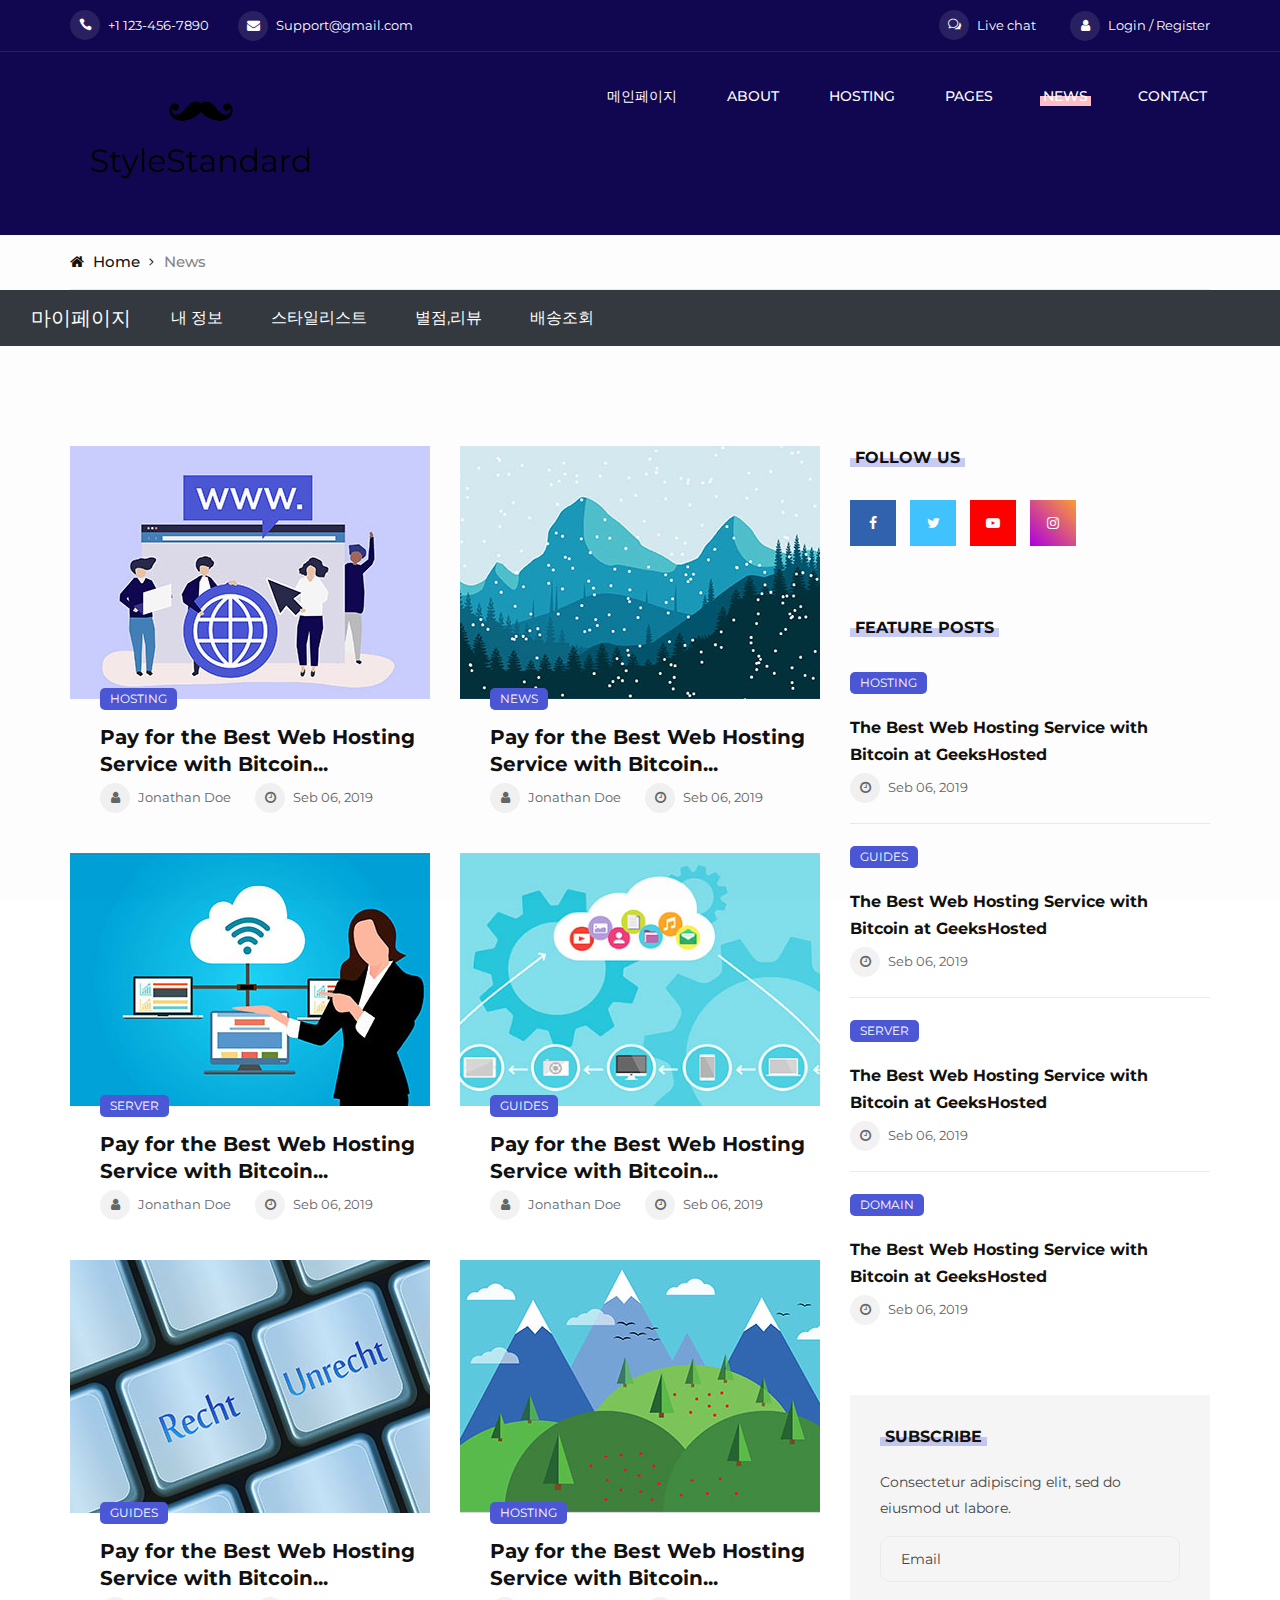
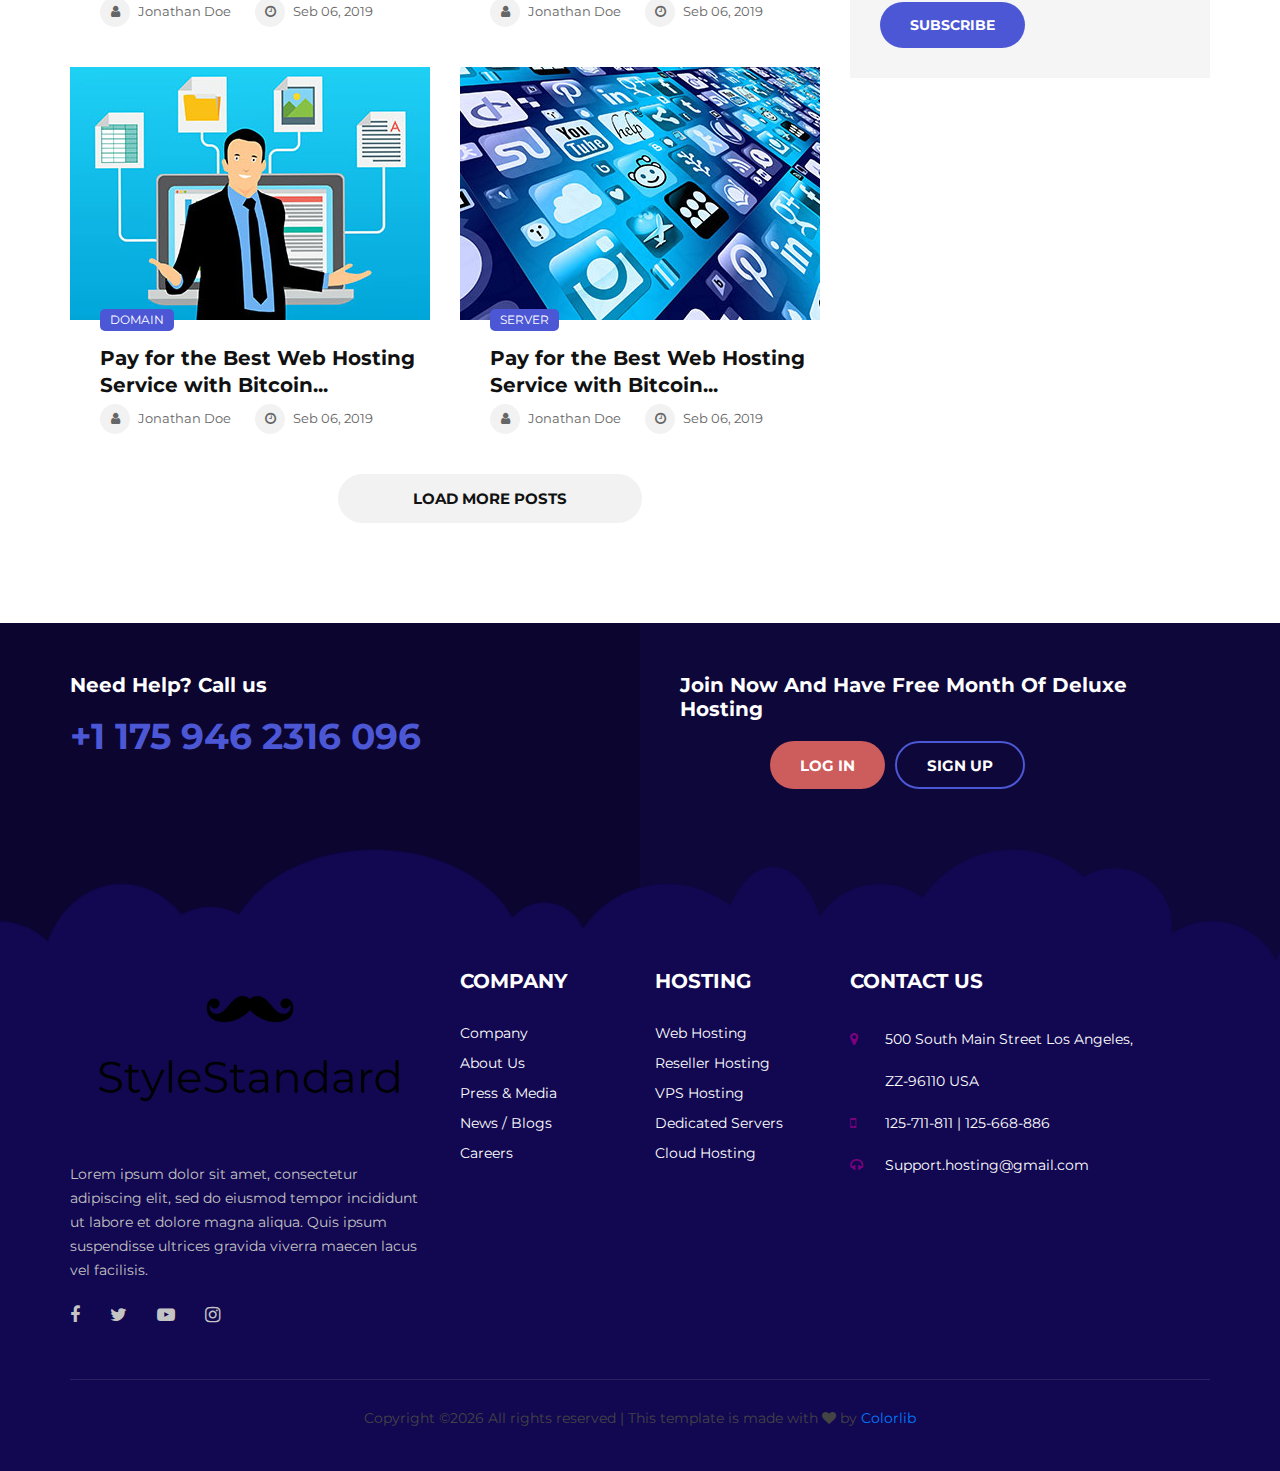
<file: semi_project/semi-templete/blog.html>
<!DOCTYPE html>
<html lang="zxx">

<head>
    <meta charset="UTF-8">
    <meta name="description" content="Deerhost Template">
    <meta name="keywords" content="Deerhost, unica, creative, html">
    <meta name="viewport" content="width=device-width, initial-scale=1.0">
    <meta http-equiv="X-UA-Compatible" content="ie=edge">
    <title>DEERHOST | Template</title>

    <!-- Google Font -->
    <link href="https://fonts.googleapis.com/css?family=Montserrat:400,500,600,700,800,900&display=swap"
        rel="stylesheet">

    <!-- Css Styles -->
    <link rel="stylesheet" href="css/bootstrap.min.css" type="text/css">
    <link rel="stylesheet" href="css/font-awesome.min.css" type="text/css">
    <link rel="stylesheet" href="css/elegant-icons.css" type="text/css">
    <link rel="stylesheet" href="css/flaticon.css" type="text/css">
    <link rel="stylesheet" href="css/owl.carousel.min.css" type="text/css">
    <link rel="stylesheet" href="css/slicknav.min.css" type="text/css">
    <link rel="stylesheet" href="css/style.css" type="text/css">
<!--동묵-->
    <link rel="stylesheet" href="css/dongmuk.css" type="text/css">
<!--동묵 끝-->
     
</head>

<body>
    <!-- Page Preloder -->
    <div id="preloder">
        <div class="loader"></div>
    </div>

    <!-- Offcanvas Menu Begin -->
    <div class="offcanvas__menu__overlay"></div>
    <div class="offcanvas__menu__wrapper">
        <div class="canvas__close">
            <span class="fa fa-times-circle-o"></span>
        </div>
        <div class="offcanvas__logo">
            <a href="#"><img src="img/logo.png" alt=""></a>
        </div>
        <nav class="offcanvas__menu mobile-menu">
            <ul>
                <li class="active"><a href="./index.html">메인페이지</a></li>
                <li><a href="./about.html">About</a></li>
                <li><a href="./hosting.html">Hosting</a></li>
                <li><a href="#">Pages</a>
                    <ul class="dropdown">
                        <li><a href="./pricing.html">Pricing</a></li>
                        <li><a href="./blog-details.html">Blog Details</a></li>
                        <li><a href="./404.html">404</a></li>
                    </ul>
                </li>
                <li><a href="./blog.html">News</a></li>
                <li><a href="./contact.html">Contact</a></li>
            </ul>
        </nav>
        <div id="mobile-menu-wrap"></div>
        <div class="offcanvas__auth">
            <ul>
                <li><a href="#"><span class="icon_chat_alt"></span> Live chat</a></li>
                <li><a href="#"><span class="fa fa-user"></span> Login / Register</a></li>
            </ul>
        </div>
        <div class="offcanvas__info">
            <ul>
                <li><span class="icon_phone"></span> +1 123-456-7890</li>
                <li><span class="fa fa-envelope"></span> Support@gmail.com</li>
            </ul>
        </div>
    </div>
    <!-- Offcanvas Menu End -->

    <!-- Header Section Begin -->
    <header class="header-section header-normal">
        <div class="header__info">
            <div class="container">
                <div class="row">
                    <div class="col-lg-6 col-md-6">
                        <div class="header__info-left">
                            <ul>
                                <li><span class="icon_phone"></span> +1 123-456-7890</li>
                                <li><span class="fa fa-envelope"></span> Support@gmail.com</li>
                            </ul>
                        </div>
                    </div>
                    <div class="col-lg-6 col-md-6">
                        <div class="header__info-right">
                            <ul>
                                <li><a href="#"><span class="icon_chat_alt"></span> Live chat</a></li>
                                <li><a href="#"><span class="fa fa-user"></span> Login / Register</a></li>
                            </ul>
                        </div>
                    </div>
                </div>
            </div>
        </div>
        <div class="container">
            <div class="row">
                <div class="col-lg-3 col-md-3">
                    <div class="header__logo">
                        <a href="./index.html"><img src="img/logo.png" alt=""></a>
                    </div>
                </div>
                <div class="col-lg-9 col-md-9">
                    <nav class="header__menu">
                        <ul>
                            <li><a href="./index.html">메인페이지</a></li>
                            <li><a href="./about.html">About</a></li>
                            <li><a href="./hosting.html">Hosting</a></li>
                            <li><a href="#">Pages</a>
                                <ul class="dropdown">
                                    <li><a href="./pricing.html">Pricing</a></li>
                                    <li><a href="./blog-details.html">Blog Details</a></li>
                                    <li><a href="./404.html">404</a></li>
                                </ul>
                            </li>
                            <li class="active"><a href="./blog.html">News</a></li>
                            <li><a href="./contact.html">Contact</a></li>
                        </ul>
                    </nav>
                </div>
            </div>
            <div class="canvas__open">
                <span class="fa fa-bars"></span>
            </div>
        </div>
    </header>
    <!-- Header End -->

    <!-- Breadcrumb Begin -->
    <div class="breadcrumb-section">
        <div class="container">
            <div class="row">
                <div class="col-lg-12">
                    <div class="breadcrumb__option">
                        <a href="./index.html"><span class="fa fa-home"></span> Home</a>
                        <span>News</span>
                    </div>
                </div>
            </div>
        </div>
    </div>
    <!-- Breadcrumb End -->
    <!-- 동묵 -->


    <nav class="navbar navbar-expand-lg navbar-dark bg-dark">
        <div class="container-fluid">
          <a class="navbar-brand" href="#">마이페이지</a>
          <button class="navbar-toggler" type="button" data-bs-toggle="collapse" data-bs-target="#navbarNavDarkDropdown" aria-controls="navbarNavDarkDropdown" aria-expanded="false" aria-label="Toggle navigation">
            <span class="navbar-toggler-icon"></span>
          </button>
          <div class="collapse navbar-collapse" id="navbarNavDarkDropdown">
            
            <ul class="navbar-nav">
            <li><a class="dropdown-item" href="#">내 정보</a></li>
            <hr>
            <li><a class="dropdown-item" href="#">스타일리스트</a></li>
            <hr>
            <li><a class="dropdown-item" href="#">별점,리뷰</a></li>
            <hr>
            <li><a class="dropdown-item" href="#">배송조회</a></li>
              
            </ul>
          </div>
        </div>
      </nav>
    <!-- 동묵 끝-->
    <!-- Blog Section Begin -->
    <section class="blog-section spad">
        <div class="container">
            <div class="row">
                <div class="col-lg-8">
                    <div class="row">
                        <div class="col-lg-6 col-md-6 col-sm-6">
                            <div class="blog__item">
                                <div class="blog__pic set-bg" data-setbg="img/blog/blog-1.jpg">
                                    <div class="label">Hosting</div>
                                </div>
                                <div class="blog__text">
                                    <h5><a href="#">Pay for the Best Web Hosting Service with Bitcoin...</a></h5>
                                    <ul>
                                        <li><i class="fa fa-user"></i> Jonathan Doe</li>
                                        <li><i class="fa fa-clock-o"></i> Seb 06, 2019</li>
                                    </ul>
                                </div>
                            </div>
                        </div>
                        <div class="col-lg-6 col-md-6 col-sm-6">
                            <div class="blog__item">
                                <div class="blog__pic set-bg" data-setbg="img/blog/blog-2.jpg">
                                    <div class="label">News</div>
                                </div>
                                <div class="blog__text">
                                    <h5><a href="#">Pay for the Best Web Hosting Service with Bitcoin...</a></h5>
                                    <ul>
                                        <li><i class="fa fa-user"></i> Jonathan Doe</li>
                                        <li><i class="fa fa-clock-o"></i> Seb 06, 2019</li>
                                    </ul>
                                </div>
                            </div>
                        </div>
                        <div class="col-lg-6 col-md-6 col-sm-6">
                            <div class="blog__item">
                                <div class="blog__pic set-bg" data-setbg="img/blog/blog-3.jpg">
                                    <div class="label">Server</div>
                                </div>
                                <div class="blog__text">
                                    <h5><a href="#">Pay for the Best Web Hosting Service with Bitcoin...</a></h5>
                                    <ul>
                                        <li><i class="fa fa-user"></i> Jonathan Doe</li>
                                        <li><i class="fa fa-clock-o"></i> Seb 06, 2019</li>
                                    </ul>
                                </div>
                            </div>
                        </div>
                        <div class="col-lg-6 col-md-6 col-sm-6">
                            <div class="blog__item">
                                <div class="blog__pic set-bg" data-setbg="img/blog/blog-4.jpg">
                                    <div class="label">Guides</div>
                                </div>
                                <div class="blog__text">
                                    <h5><a href="#">Pay for the Best Web Hosting Service with Bitcoin...</a></h5>
                                    <ul>
                                        <li><i class="fa fa-user"></i> Jonathan Doe</li>
                                        <li><i class="fa fa-clock-o"></i> Seb 06, 2019</li>
                                    </ul>
                                </div>
                            </div>
                        </div>
                        <div class="col-lg-6 col-md-6 col-sm-6">
                            <div class="blog__item">
                                <div class="blog__pic set-bg" data-setbg="img/blog/blog-5.jpg">
                                    <div class="label">Guides</div>
                                </div>
                                <div class="blog__text">
                                    <h5><a href="#">Pay for the Best Web Hosting Service with Bitcoin...</a></h5>
                                    <ul>
                                        <li><i class="fa fa-user"></i> Jonathan Doe</li>
                                        <li><i class="fa fa-clock-o"></i> Seb 06, 2019</li>
                                    </ul>
                                </div>
                            </div>
                        </div>
                        <div class="col-lg-6 col-md-6 col-sm-6">
                            <div class="blog__item">
                                <div class="blog__pic set-bg" data-setbg="img/blog/blog-6.jpg">
                                    <div class="label">Hosting</div>
                                </div>
                                <div class="blog__text">
                                    <h5><a href="#">Pay for the Best Web Hosting Service with Bitcoin...</a></h5>
                                    <ul>
                                        <li><i class="fa fa-user"></i> Jonathan Doe</li>
                                        <li><i class="fa fa-clock-o"></i> Seb 06, 2019</li>
                                    </ul>
                                </div>
                            </div>
                        </div>
                        <div class="col-lg-6 col-md-6 col-sm-6">
                            <div class="blog__item">
                                <div class="blog__pic set-bg" data-setbg="img/blog/blog-7.jpg">
                                    <div class="label">Domain</div>
                                </div>
                                <div class="blog__text">
                                    <h5><a href="#">Pay for the Best Web Hosting Service with Bitcoin...</a></h5>
                                    <ul>
                                        <li><i class="fa fa-user"></i> Jonathan Doe</li>
                                        <li><i class="fa fa-clock-o"></i> Seb 06, 2019</li>
                                    </ul>
                                </div>
                            </div>
                        </div>
                        <div class="col-lg-6 col-md-6 col-sm-6">
                            <div class="blog__item">
                                <div class="blog__pic set-bg" data-setbg="img/blog/blog-8.jpg">
                                    <div class="label">Server</div>
                                </div>
                                <div class="blog__text">
                                    <h5><a href="#">Pay for the Best Web Hosting Service with Bitcoin...</a></h5>
                                    <ul>
                                        <li><i class="fa fa-user"></i> Jonathan Doe</li>
                                        <li><i class="fa fa-clock-o"></i> Seb 06, 2019</li>
                                    </ul>
                                </div>
                            </div>
                        </div>
                        <div class="col-lg-12">
                            <div class="load-more">
                                <a href="#" class="primary-btn">Load more posts</a>
                            </div>
                        </div>
                    </div>
                </div>
                <div class="col-lg-4">
                    <div class="blog__sidebar">
                        <div class="blog__sidebar__item">
                            <div class="sidebar__title">
                                <h6>Follow us</h6>
                            </div>
                            <div class="sidebar__social">
                                <a href="#" class="facebook"><i class="fa fa-facebook"></i></a>
                                <a href="#" class="twitter"><i class="fa fa-twitter"></i></a>
                                <a href="#" class="youtube"><i class="fa fa-youtube-play"></i></a>
                                <a href="#" class="instagram"><i class="fa fa-instagram"></i></a>
                            </div>
                        </div>
                        <div class="blog__sidebar__item">
                            <div class="sidebar__title">
                                <h6>Feature posts</h6>
                            </div>
                            <div class="sidebar__feature__post">
                                <div class="sidebar__feature__item">
                                    <div class="label">Hosting</div>
                                    <h6><a href="#">The Best Web Hosting Service with Bitcoin at GeeksHosted</a></h6>
                                    <ul>
                                        <li><i class="fa fa-clock-o"></i> Seb 06, 2019</li>
                                    </ul>
                                </div>
                                <div class="sidebar__feature__item">
                                    <div class="label">Guides</div>
                                    <h6><a href="#">The Best Web Hosting Service with Bitcoin at GeeksHosted</a></h6>
                                    <ul>
                                        <li><i class="fa fa-clock-o"></i> Seb 06, 2019</li>
                                    </ul>
                                </div>
                                <div class="sidebar__feature__item">
                                    <div class="label">Server</div>
                                    <h6><a href="#">The Best Web Hosting Service with Bitcoin at GeeksHosted</a></h6>
                                    <ul>
                                        <li><i class="fa fa-clock-o"></i> Seb 06, 2019</li>
                                    </ul>
                                </div>
                                <div class="sidebar__feature__item">
                                    <div class="label">Domain</div>
                                    <h6><a href="#">The Best Web Hosting Service with Bitcoin at GeeksHosted</a></h6>
                                    <ul>
                                        <li><i class="fa fa-clock-o"></i> Seb 06, 2019</li>
                                    </ul>
                                </div>
                            </div>
                        </div>
                        <div class="blog__sidebar__item">
                            <div class="sidebar__subscribe">
                                <div class="sidebar__title">
                                    <h6>Subscribe</h6>
                                </div>
                                <p>Consectetur adipiscing elit, sed do eiusmod ut labore.</p>
                                <form action="#">
                                    <input type="text" placeholder="Email">
                                    <button type="submit" class="site-btn">Subscribe</button>
                                </form>
                            </div>
                        </div>
                    </div>
                </div>
            </div>
        </div>
    </section>
    <!-- Blog Section End -->

    <!-- Footer Section Begin -->
    <footer class="footer-section">
        <div class="footer__top">
            <div class="container">
                <div class="row">
                    <div class="col-lg-6 col-md-6">
                        <div class="footer__top-call">
                            <h5>Need Help? Call us</h5>
                            <h2>+1 175 946 2316 096</h2>
                        </div>
                    </div>
                    <div class="col-lg-6 col-md-6">
                        <div class="footer__top-auth">
                            <h5>Join Now And Have Free Month Of Deluxe Hosting</h5>
                            <a href="#" class="primary-btn">Log in</a>
                            <a href="#" class="primary-btn sign-up">Sign Up</a>
                        </div>
                    </div>
                </div>
            </div>
        </div>
        <div class="footer__text set-bg" data-setbg="img/footer-bg.png">
            <div class="container">
                <div class="row">
                    <div class="col-lg-4 col-md-6 col-sm-12">
                        <div class="footer__text-about">
                            <div class="footer__logo">
                                <a href="./index.html"><img src="img/logo.png" alt=""></a>
                            </div>
                            <p>Lorem ipsum dolor sit amet, consectetur adipiscing elit, sed do eiusmod tempor incididunt
                                ut labore et dolore magna aliqua. Quis ipsum suspendisse ultrices gravida viverra maecen
                                lacus vel facilisis. </p>
                            <div class="footer__social">
                                <a href="#"><i class="fa fa-facebook"></i></a>
                                <a href="#"><i class="fa fa-twitter"></i></a>
                                <a href="#"><i class="fa fa-youtube-play"></i></a>
                                <a href="#"><i class="fa fa-instagram"></i></a>
                            </div>
                        </div>
                    </div>
                    <div class="col-lg-2 col-md-6 col-sm-6">
                        <div class="footer__text-widget">
                            <h5>Company</h5>
                            <ul>
                                <li><a href="#">Company</a></li>
                                <li><a href="#">About Us</a></li>
                                <li><a href="#">Press & Media</a></li>
                                <li><a href="#">News / Blogs</a></li>
                                <li><a href="#">Careers</a></li>
                            </ul>
                        </div>
                    </div>
                    <div class="col-lg-2 col-md-6 col-sm-6">
                        <div class="footer__text-widget">
                            <h5>Hosting</h5>
                            <ul>
                                <li><a href="#">Web Hosting</a></li>
                                <li><a href="#">Reseller Hosting</a></li>
                                <li><a href="#">VPS Hosting</a></li>
                                <li><a href="#">Dedicated Servers</a></li>
                                <li><a href="#">Cloud Hosting</a></li>
                            </ul>
                        </div>
                    </div>
                    <div class="col-lg-4 col-md-6 col-sm-12">
                        <div class="footer__text-widget">
                            <h5>cONTACT US</h5>
                            <ul class="footer__widget-info">
                                <li><span class="fa fa-map-marker"></span> 500 South Main Street Los Angeles,<br />
                                    ZZ-96110 USA</li>
                                <li><span class="fa fa-mobile"></span> 125-711-811 | 125-668-886</li>
                                <li><span class="fa fa-headphones"></span> Support.hosting@gmail.com</li>
                            </ul>
                        </div>
                    </div>
                </div>
                <div class="footer__text-copyright">
                    <p><!-- Link back to Colorlib can't be removed. Template is licensed under CC BY 3.0. -->
  Copyright &copy;<script>document.write(new Date().getFullYear());</script> All rights reserved | This template is made with <i class="fa fa-heart" aria-hidden="true"></i> by <a href="https://colorlib.com" target="_blank">Colorlib</a>
  <!-- Link back to Colorlib can't be removed. Template is licensed under CC BY 3.0. --></p>
                </div>
            </div>
        </div>
    </footer>
    <!-- Footer Section End -->

    <!-- Js Plugins -->
    <script src="js/jquery-3.3.1.min.js"></script>
    <script src="js/bootstrap.min.js"></script>
    <script src="js/jquery.slicknav.js"></script>
    <script src="js/owl.carousel.min.js"></script>
    <script src="js/main.js"></script>
    <script src="https://cdn.jsdelivr.net/npm/bootstrap@5.0.0-beta1/dist/js/bootstrap.bundle.min.js" integrity="sha384-ygbV9kiqUc6oa4msXn9868pTtWMgiQaeYH7/t7LECLbyPA2x65Kgf80OJFdroafW" crossorigin="anonymous"></script>
</body>

</html>
</file>
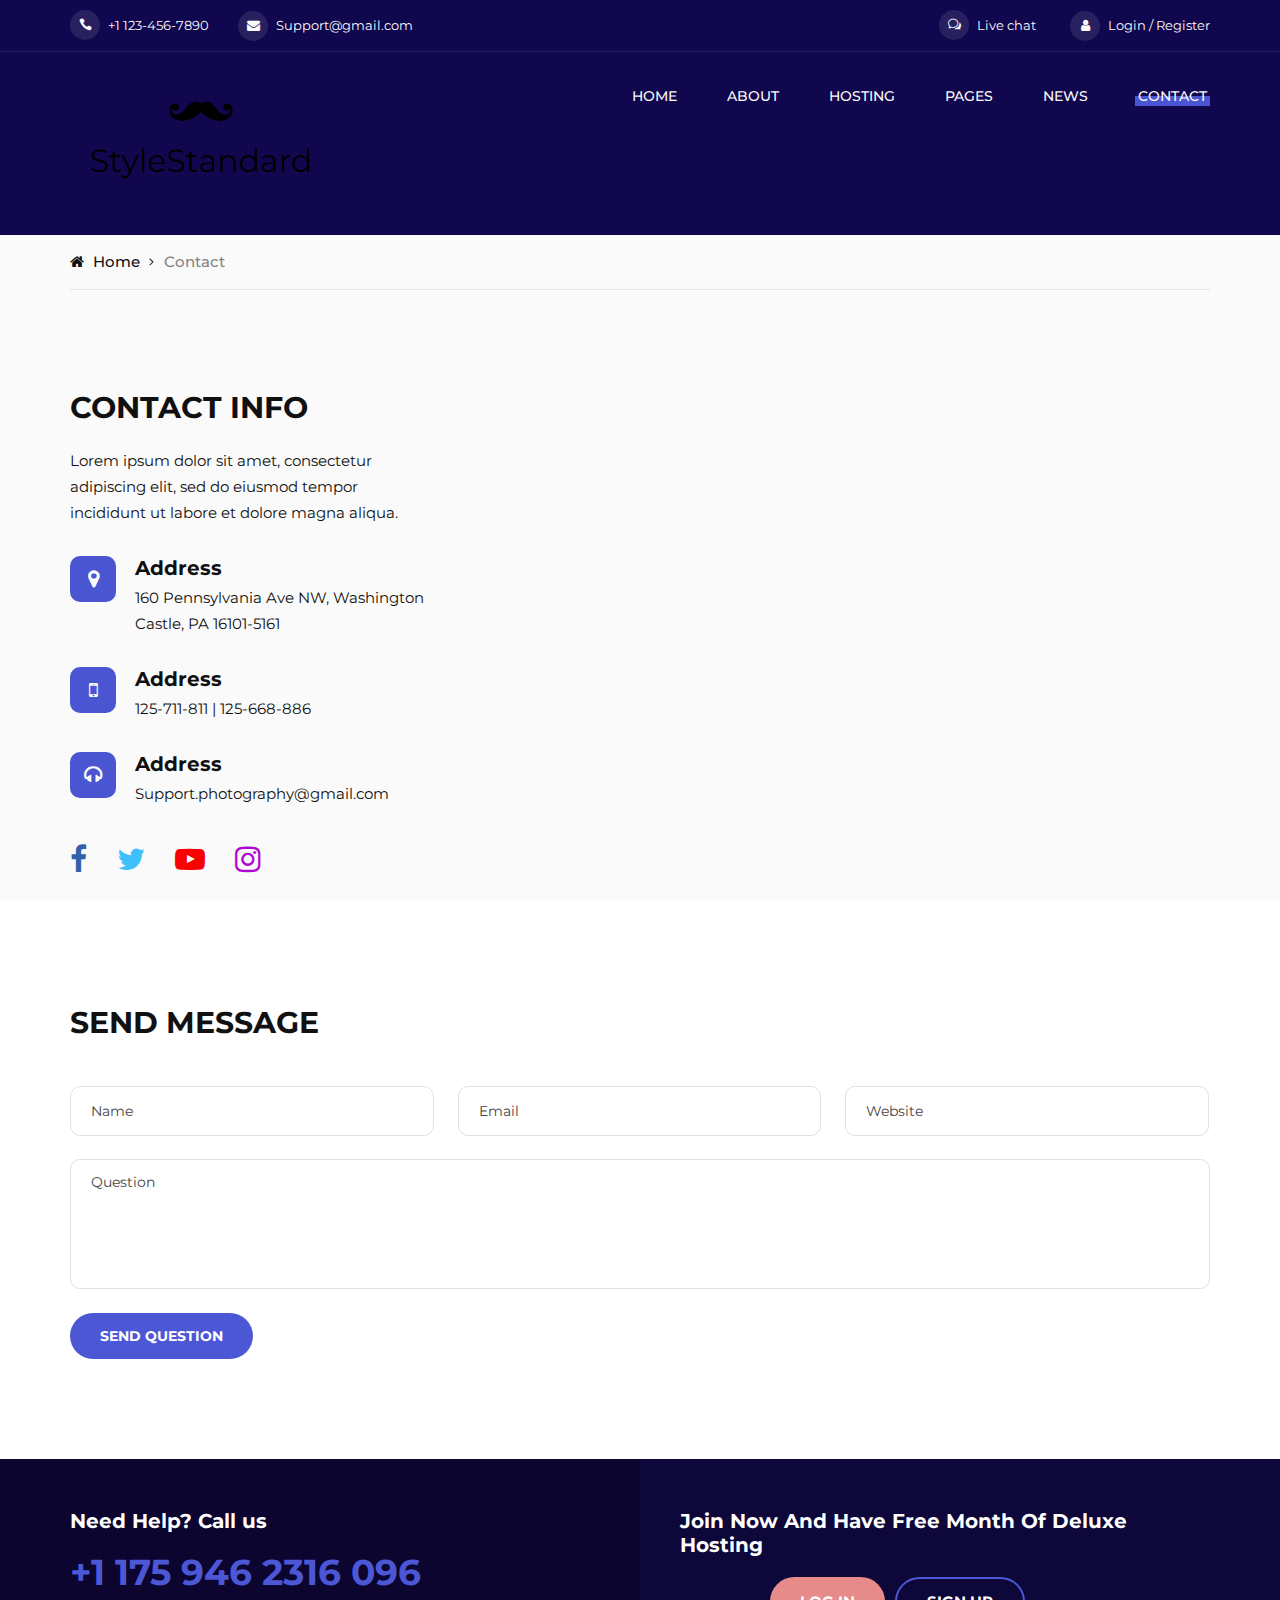
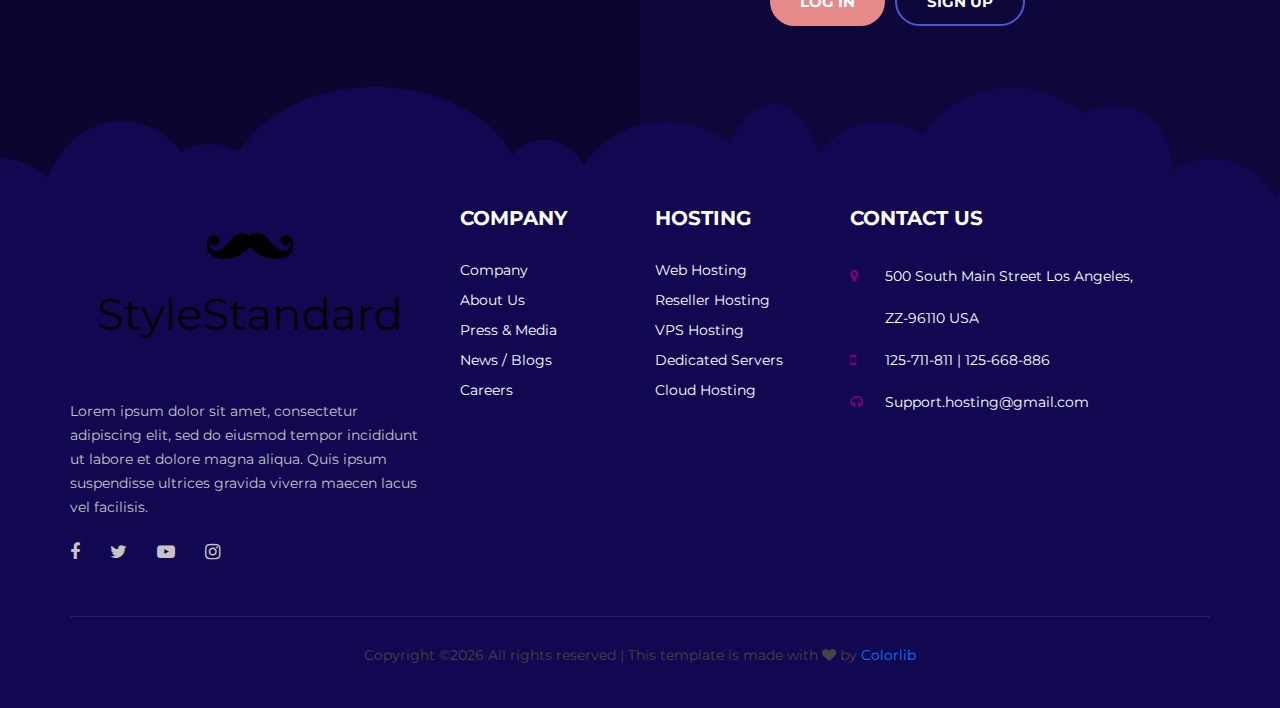
<file: semi_project/semi-templete/contact.html>
<!DOCTYPE html>
<html lang="zxx">

<head>
    <meta charset="UTF-8">
    <meta name="description" content="Deerhost Template">
    <meta name="keywords" content="Deerhost, unica, creative, html">
    <meta name="viewport" content="width=device-width, initial-scale=1.0">
    <meta http-equiv="X-UA-Compatible" content="ie=edge">
    <title>DEERHOST | Template</title>

    <!-- Google Font -->
    <link href="https://fonts.googleapis.com/css?family=Montserrat:400,500,600,700,800,900&display=swap"
        rel="stylesheet">

    <!-- Css Styles -->
    <link rel="stylesheet" href="css/bootstrap.min.css" type="text/css">
    <link rel="stylesheet" href="css/font-awesome.min.css" type="text/css">
    <link rel="stylesheet" href="css/elegant-icons.css" type="text/css">
    <link rel="stylesheet" href="css/flaticon.css" type="text/css">
    <link rel="stylesheet" href="css/owl.carousel.min.css" type="text/css">
    <link rel="stylesheet" href="css/slicknav.min.css" type="text/css">
    <link rel="stylesheet" href="css/style.css" type="text/css">
</head>

<body>
    <!-- Page Preloder -->
    <div id="preloder">
        <div class="loader"></div>
    </div>

    <!-- Offcanvas Menu Begin -->
    <div class="offcanvas__menu__overlay"></div>
    <div class="offcanvas__menu__wrapper">
        <div class="canvas__close">
            <span class="fa fa-times-circle-o"></span>
        </div>
        <div class="offcanvas__logo">
            <a href="#"><img src="img/logo.png" alt=""></a>
        </div>
        <nav class="offcanvas__menu mobile-menu">
            <ul>
                <li class="active"><a href="./index.html">Home</a></li>
                <li><a href="./about.html">About</a></li>
                <li><a href="./hosting.html">Hosting</a></li>
                <li><a href="#">Pages</a>
                    <ul class="dropdown">
                        <li><a href="./pricing.html">Pricing</a></li>
                        <li><a href="./blog-details.html">Blog Details</a></li>
                        <li><a href="./404.html">404</a></li>
                    </ul>
                </li>
                <li><a href="./blog.html">News</a></li>
                <li><a href="./contact.html">Contact</a></li>
            </ul>
        </nav>
        <div id="mobile-menu-wrap"></div>
        <div class="offcanvas__auth">
            <ul>
                <li><a href="#"><span class="icon_chat_alt"></span> Live chat</a></li>
                <li><a href="#"><span class="fa fa-user"></span> Login / Register</a></li>
            </ul>
        </div>
        <div class="offcanvas__info">
            <ul>
                <li><span class="icon_phone"></span> +1 123-456-7890</li>
                <li><span class="fa fa-envelope"></span> Support@gmail.com</li>
            </ul>
        </div>
    </div>
    <!-- Offcanvas Menu End -->

    <!-- Header Section Begin -->
    <header class="header-section header-normal">
        <div class="header__info">
            <div class="container">
                <div class="row">
                    <div class="col-lg-6 col-md-6">
                        <div class="header__info-left">
                            <ul>
                                <li><span class="icon_phone"></span> +1 123-456-7890</li>
                                <li><span class="fa fa-envelope"></span> Support@gmail.com</li>
                            </ul>
                        </div>
                    </div>
                    <div class="col-lg-6 col-md-6">
                        <div class="header__info-right">
                            <ul>
                                <li><a href="#"><span class="icon_chat_alt"></span> Live chat</a></li>
                                <li><a href="#"><span class="fa fa-user"></span> Login / Register</a></li>
                            </ul>
                        </div>
                    </div>
                </div>
            </div>
        </div>
        <div class="container">
            <div class="row">
                <div class="col-lg-3 col-md-3">
                    <div class="header__logo">
                        <a href="./index.html"><img src="img/logo.png" alt=""></a>
                    </div>
                </div>
                <div class="col-lg-9 col-md-9">
                    <nav class="header__menu">
                        <ul>
                            <li><a href="./index.html">Home</a></li>
                            <li><a href="./about.html">About</a></li>
                            <li><a href="./hosting.html">Hosting</a></li>
                            <li><a href="#">Pages</a>
                                <ul class="dropdown">
                                    <li><a href="./pricing.html">Pricing</a></li>
                                    <li><a href="./blog-details.html">Blog Details</a></li>
                                    <li><a href="./404.html">404</a></li>
                                </ul>
                            </li>
                            <li><a href="./blog.html">News</a></li>
                            <li class="active"><a href="./contact.html">Contact</a></li>
                        </ul>
                    </nav>
                </div>
            </div>
            <div class="canvas__open">
                <span class="fa fa-bars"></span>
            </div>
        </div>
    </header>
    <!-- Header End -->

    <!-- Breadcrumb Begin -->
    <div class="breadcrumb-section">
        <div class="container">
            <div class="row">
                <div class="col-lg-12">
                    <div class="breadcrumb__option">
                        <a href="./index.html"><span class="fa fa-home"></span> Home</a>
                        <span>Contact</span>
                    </div>
                </div>
            </div>
        </div>
    </div>
    <!-- Breadcrumb End -->

    <!-- Contact Section Begin -->
    <section class="contact-section spad">
        <div class="container">
            <div class="row">
                <div class="col-lg-4">
                    <div class="contact__text">
                        <h3>Contact info</h3>
                        <p>Lorem ipsum dolor sit amet, consectetur adipiscing elit, sed do eiusmod tempor incididunt ut
                            labore et dolore magna aliqua.</p>
                        <ul>
                            <li>
                                <span class="fa fa-map-marker"></span>
                                <h5>Address</h5>
                                <p>160 Pennsylvania Ave NW, Washington Castle, PA 16101-5161</p>
                            </li>
                            <li>
                                <span class="fa fa-mobile"></span>
                                <h5>Address</h5>
                                <p>125-711-811 | 125-668-886</p>
                            </li>
                            <li>
                                <span class="fa fa-headphones"></span>
                                <h5>Address</h5>
                                <p>Support.photography@gmail.com</p>
                            </li>
                        </ul>
                        <div class="contact__social">
                            <a href="#" class="facebook"><i class="fa fa-facebook"></i></a>
                            <a href="#" class="twitter"><i class="fa fa-twitter"></i></a>
                            <a href="#" class="youtube"><i class="fa fa-youtube-play"></i></a>
                            <a href="#" class="instagram"><i class="fa fa-instagram"></i></a>
                        </div>
                    </div>
                </div>
                <div class="col-lg-8">
                    <div class="map">
                        <iframe
                            src="https://www.google.com/maps/embed?pb=!1m18!1m12!1m3!1d20151.047591375514!2d-0.5735782106784704!3d50.85188881113048!2m3!1f0!2f0!3f0!3m2!1i1024!2i768!4f13.1!3m3!1m2!1s0x4875a4d10c96d8bf%3A0xe9a76e70e6b7cc5a!2sArundel%2C%20UK!5e0!3m2!1sen!2sbd!4v1584862449435!5m2!1sen!2sbd"
                            height="515" style="border:0;" allowfullscreen="" aria-hidden="false" tabindex="0"></iframe>
                    </div>
                </div>
            </div>
        </div>
    </section>
    <!-- Contact Section End -->

    <!-- Contact Form Begin -->
    <div class="contact-form spad">
        <div class="container">
            <div class="row">
                <div class="col-lg-12">
                    <h3>SEND MESSAGE</h3>
                    <form action="#">
                        <div class="input-list">
                            <input type="text" placeholder="Name">
                            <input type="text" placeholder="Email">
                            <input type="text" placeholder="Website">
                        </div>
                        <textarea placeholder="Question"></textarea>
                        <button type="submit" class="site-btn">Send question</button>
                    </form>
                </div>
            </div>
        </div>
    </div>
    <!-- Contact Form End -->

    <!-- Footer Section Begin -->
    <footer class="footer-section">
        <div class="footer__top">
            <div class="container">
                <div class="row">
                    <div class="col-lg-6 col-md-6">
                        <div class="footer__top-call">
                            <h5>Need Help? Call us</h5>
                            <h2>+1 175 946 2316 096</h2>
                        </div>
                    </div>
                    <div class="col-lg-6 col-md-6">
                        <div class="footer__top-auth">
                            <h5>Join Now And Have Free Month Of Deluxe Hosting</h5>
                            <a href="#" class="primary-btn">Log in</a>
                            <a href="#" class="primary-btn sign-up">Sign Up</a>
                        </div>
                    </div>
                </div>
            </div>
        </div>
        <div class="footer__text set-bg" data-setbg="img/footer-bg.png">
            <div class="container">
                <div class="row">
                    <div class="col-lg-4 col-md-6 col-sm-12">
                        <div class="footer__text-about">
                            <div class="footer__logo">
                                <a href="./index.html"><img src="img/logo.png" alt=""></a>
                            </div>
                            <p>Lorem ipsum dolor sit amet, consectetur adipiscing elit, sed do eiusmod tempor incididunt
                                ut labore et dolore magna aliqua. Quis ipsum suspendisse ultrices gravida viverra maecen
                                lacus vel facilisis. </p>
                            <div class="footer__social">
                                <a href="#"><i class="fa fa-facebook"></i></a>
                                <a href="#"><i class="fa fa-twitter"></i></a>
                                <a href="#"><i class="fa fa-youtube-play"></i></a>
                                <a href="#"><i class="fa fa-instagram"></i></a>
                            </div>
                        </div>
                    </div>
                    <div class="col-lg-2 col-md-6 sol-sm-6">
                        <div class="footer__text-widget">
                            <h5>Company</h5>
                            <ul>
                                <li><a href="#">Company</a></li>
                                <li><a href="#">About Us</a></li>
                                <li><a href="#">Press & Media</a></li>
                                <li><a href="#">News / Blogs</a></li>
                                <li><a href="#">Careers</a></li>
                            </ul>
                        </div>
                    </div>
                    <div class="col-lg-2 col-md-6 col-sm-6">
                        <div class="footer__text-widget">
                            <h5>Hosting</h5>
                            <ul>
                                <li><a href="#">Web Hosting</a></li>
                                <li><a href="#">Reseller Hosting</a></li>
                                <li><a href="#">VPS Hosting</a></li>
                                <li><a href="#">Dedicated Servers</a></li>
                                <li><a href="#">Cloud Hosting</a></li>
                            </ul>
                        </div>
                    </div>
                    <div class="col-lg-4 col-md-6 col-sm-12">
                        <div class="footer__text-widget">
                            <h5>cONTACT US</h5>
                            <ul class="footer__widget-info">
                                <li><span class="fa fa-map-marker"></span> 500 South Main Street Los Angeles,<br />
                                    ZZ-96110 USA</li>
                                <li><span class="fa fa-mobile"></span> 125-711-811 | 125-668-886</li>
                                <li><span class="fa fa-headphones"></span> Support.hosting@gmail.com</li>
                            </ul>
                        </div>
                    </div>
                </div>
                <div class="footer__text-copyright">
                    <p><!-- Link back to Colorlib can't be removed. Template is licensed under CC BY 3.0. -->
  Copyright &copy;<script>document.write(new Date().getFullYear());</script> All rights reserved | This template is made with <i class="fa fa-heart" aria-hidden="true"></i> by <a href="https://colorlib.com" target="_blank">Colorlib</a>
  <!-- Link back to Colorlib can't be removed. Template is licensed under CC BY 3.0. --></p>
                </div>
            </div>
        </div>
    </footer>
    <!-- Footer Section End -->

    <!-- Js Plugins -->
    <script src="js/jquery-3.3.1.min.js"></script>
    <script src="js/bootstrap.min.js"></script>
    <script src="js/jquery.slicknav.js"></script>
    <script src="js/owl.carousel.min.js"></script>
    <script src="js/main.js"></script>
</body>

</html>
</file>
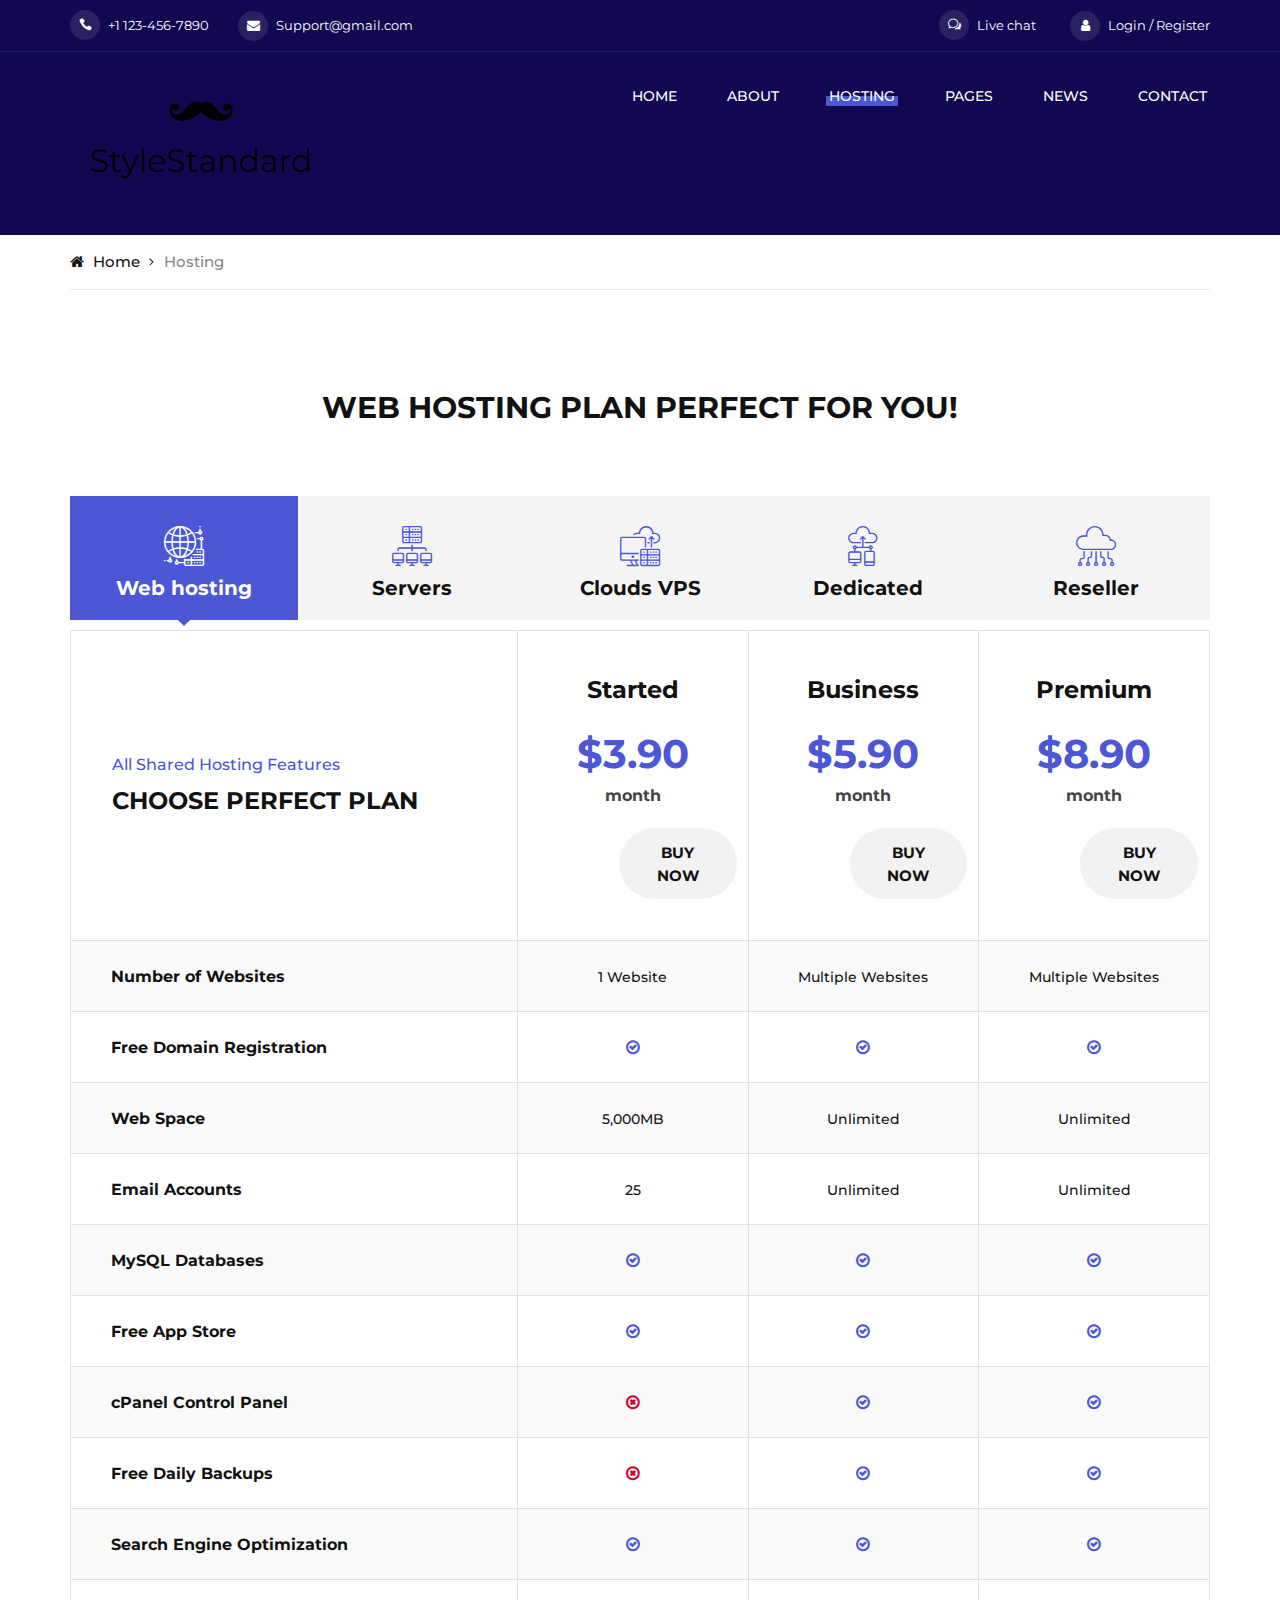
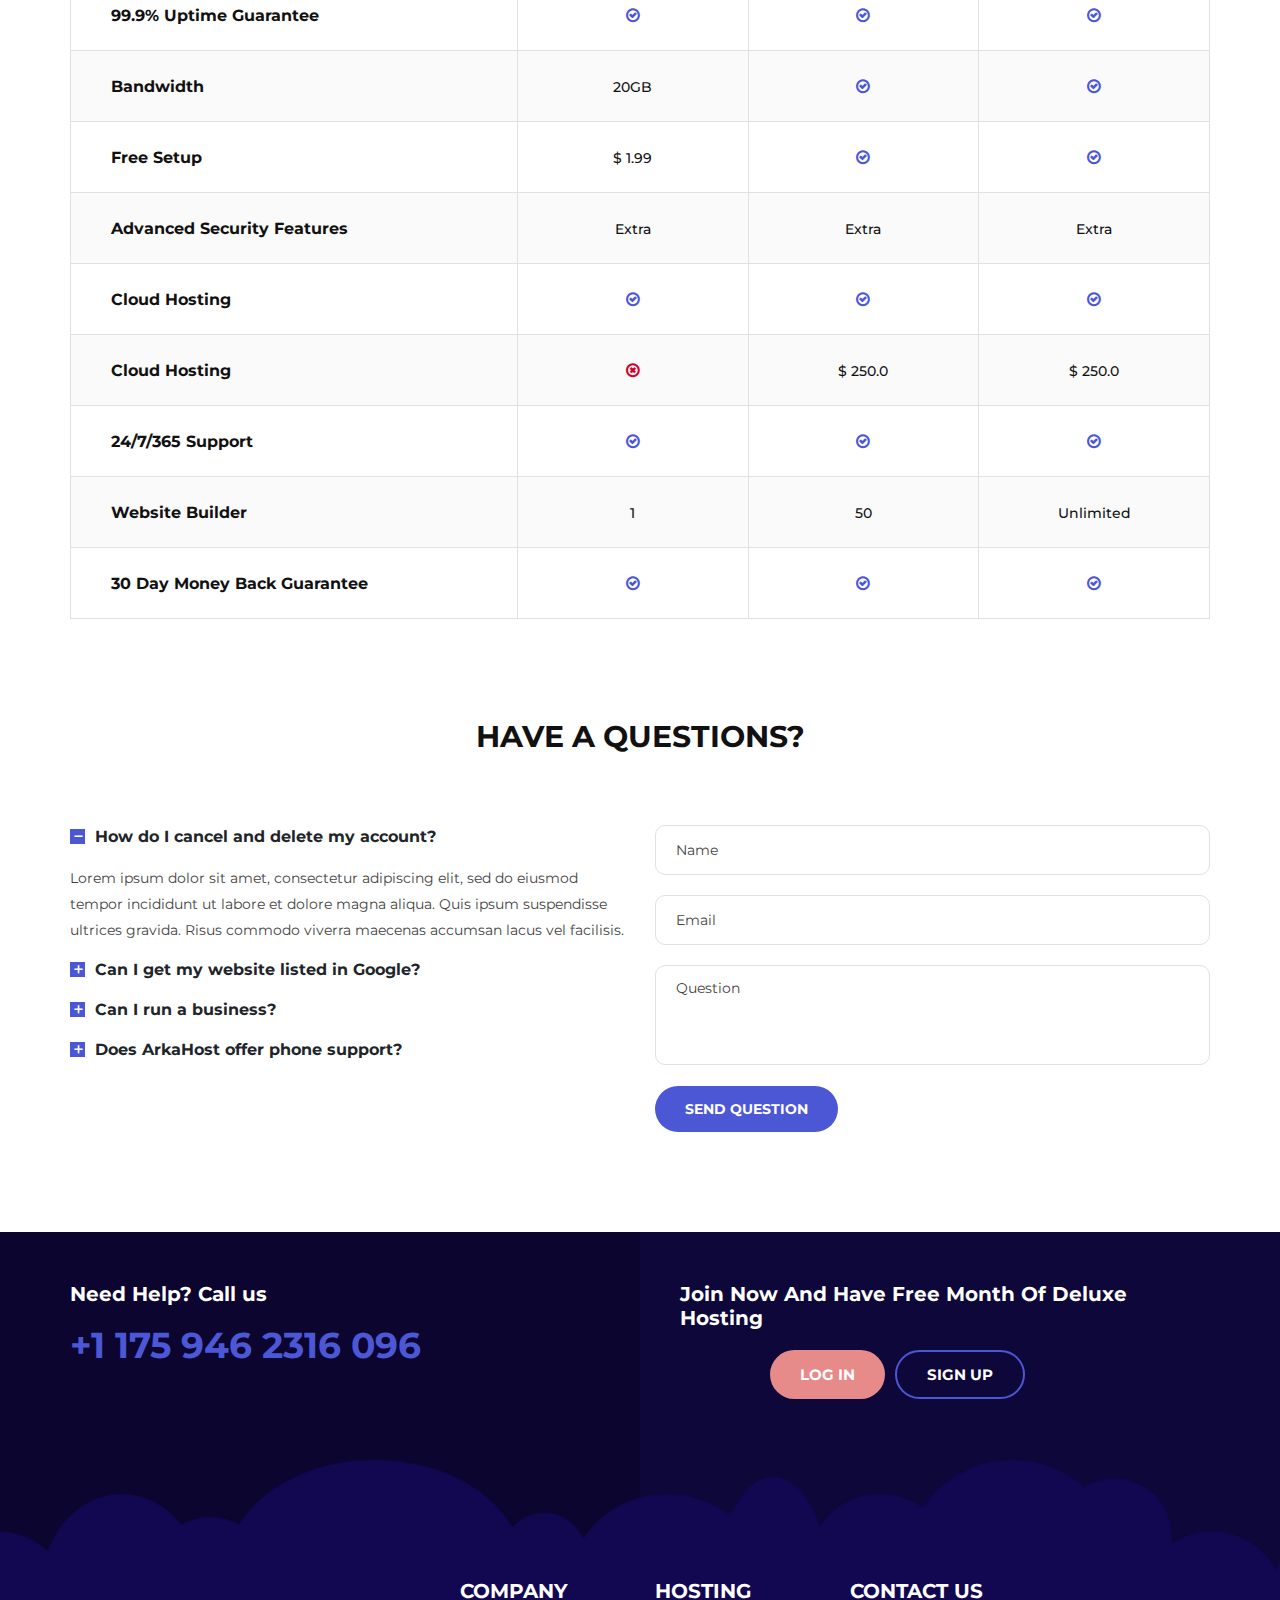
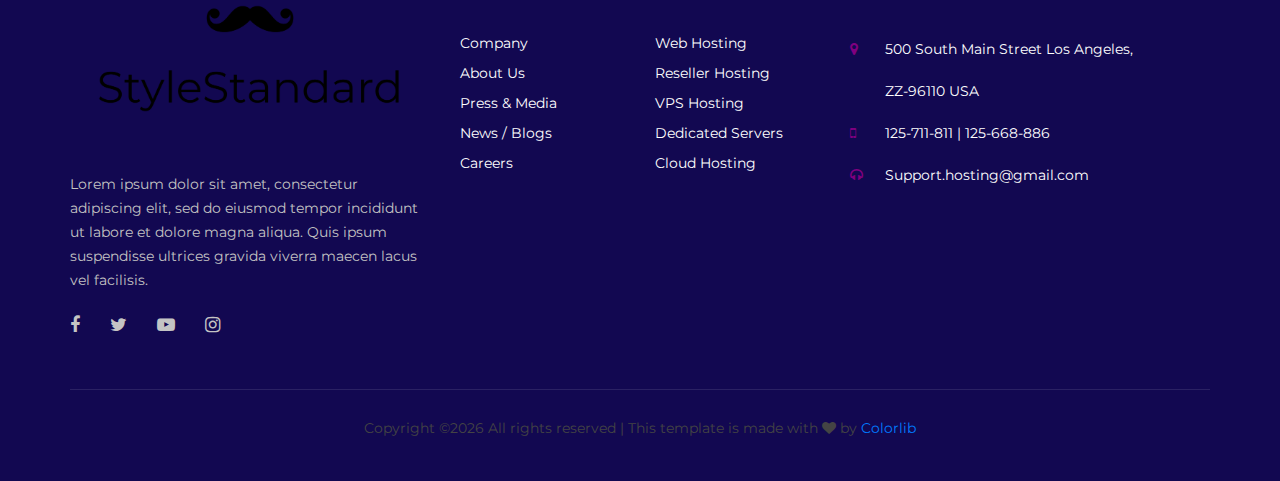
<file: semi_project/semi-templete/hosting.html>
<!DOCTYPE html>
<html lang="zxx">

<head>
    <meta charset="UTF-8">
    <meta name="description" content="Deerhost Template">
    <meta name="keywords" content="Deerhost, unica, creative, html">
    <meta name="viewport" content="width=device-width, initial-scale=1.0">
    <meta http-equiv="X-UA-Compatible" content="ie=edge">
    <title>DEERHOST | Template</title>

    <!-- Google Font -->
    <link href="https://fonts.googleapis.com/css?family=Montserrat:400,500,600,700,800,900&display=swap"
        rel="stylesheet">

    <!-- Css Styles -->
    <link rel="stylesheet" href="css/bootstrap.min.css" type="text/css">
    <link rel="stylesheet" href="css/font-awesome.min.css" type="text/css">
    <link rel="stylesheet" href="css/elegant-icons.css" type="text/css">
    <link rel="stylesheet" href="css/flaticon.css" type="text/css">
    <link rel="stylesheet" href="css/owl.carousel.min.css" type="text/css">
    <link rel="stylesheet" href="css/slicknav.min.css" type="text/css">
    <link rel="stylesheet" href="css/style.css" type="text/css">
</head>

<body>
    <!-- Page Preloder -->
    <div id="preloder">
        <div class="loader"></div>
    </div>

    <!-- Offcanvas Menu Begin -->
    <div class="offcanvas__menu__overlay"></div>
    <div class="offcanvas__menu__wrapper">
        <div class="canvas__close">
            <span class="fa fa-times-circle-o"></span>
        </div>
        <div class="offcanvas__logo">
            <a href="#"><img src="img/logo.png" alt=""></a>
        </div>
        <nav class="offcanvas__menu mobile-menu">
            <ul>
                <li class="active"><a href="./index.html">Home</a></li>
                <li><a href="./about.html">About</a></li>
                <li><a href="./hosting.html">Hosting</a></li>
                <li><a href="#">Pages</a>
                    <ul class="dropdown">
                        <li><a href="./pricing.html">Pricing</a></li>
                        <li><a href="./blog-details.html">Blog Details</a></li>
                        <li><a href="./404.html">404</a></li>
                    </ul>
                </li>
                <li><a href="./blog.html">News</a></li>
                <li><a href="./contact.html">Contact</a></li>
            </ul>
        </nav>
        <div id="mobile-menu-wrap"></div>
        <div class="offcanvas__auth">
            <ul>
                <li><a href="#"><span class="icon_chat_alt"></span> Live chat</a></li>
                <li><a href="#"><span class="fa fa-user"></span> Login / Register</a></li>
            </ul>
        </div>
        <div class="offcanvas__info">
            <ul>
                <li><span class="icon_phone"></span> +1 123-456-7890</li>
                <li><span class="fa fa-envelope"></span> Support@gmail.com</li>
            </ul>
        </div>
    </div>
    <!-- Offcanvas Menu End -->

    <!-- Header Section Begin -->
    <header class="header-section header-normal">
        <div class="header__info">
            <div class="container">
                <div class="row">
                    <div class="col-lg-6 col-md-6">
                        <div class="header__info-left">
                            <ul>
                                <li><span class="icon_phone"></span> +1 123-456-7890</li>
                                <li><span class="fa fa-envelope"></span> Support@gmail.com</li>
                            </ul>
                        </div>
                    </div>
                    <div class="col-lg-6 col-md-6">
                        <div class="header__info-right">
                            <ul>
                                <li><a href="#"><span class="icon_chat_alt"></span> Live chat</a></li>
                                <li><a href="#"><span class="fa fa-user"></span> Login / Register</a></li>
                            </ul>
                        </div>
                    </div>
                </div>
            </div>
        </div>
        <div class="container">
            <div class="row">
                <div class="col-lg-3 col-md-3">
                    <div class="header__logo">
                        <a href="./index.html"><img src="img/logo.png" alt=""></a>
                    </div>
                </div>
                <div class="col-lg-9 col-md-9">
                    <nav class="header__menu">
                        <ul>
                            <li><a href="./index.html">Home</a></li>
                            <li><a href="./about.html">About</a></li>
                            <li class="active"><a href="./hosting.html">Hosting</a></li>
                            <li><a href="#">Pages</a>
                                <ul class="dropdown">
                                    <li><a href="./pricing.html">Pricing</a></li>
                                    <li><a href="./blog-details.html">Blog Details</a></li>
                                    <li><a href="./404.html">404</a></li>
                                </ul>
                            </li>
                            <li><a href="./blog.html">News</a></li>
                            <li><a href="./contact.html">Contact</a></li>
                        </ul>
                    </nav>
                </div>
            </div>
            <div class="canvas__open">
                <span class="fa fa-bars"></span>
            </div>
        </div>
    </header>
    <!-- Header End -->

    <!-- Breadcrumb Begin -->
    <div class="breadcrumb-section">
        <div class="container">
            <div class="row">
                <div class="col-lg-12">
                    <div class="breadcrumb__option">
                        <a href="./index.html"><span class="fa fa-home"></span> Home</a>
                        <span>Hosting</span>
                    </div>
                </div>
            </div>
        </div>
    </div>
    <!-- Breadcrumb End -->

    <!-- Hosting Section Begin -->
    <section class="hosting-section spad">
        <div class="container">
            <div class="row">
                <div class="col-lg-12">
                    <div class="section-title">
                        <h3>WEB HOSTING PLAN PERFECT FOR YOU!</h3>
                    </div>
                    <div class="hosting__text">
                        <ul class="nav nav-tabs" role="tablist">
                            <li class="nav-item">
                                <a class="nav-link active" data-toggle="tab" href="#tabs-1" role="tab">
                                    <span class="flaticon-003-network"></span>
                                    <h5>Web hosting</h5>
                                </a>
                            </li>
                            <li class="nav-item">
                                <a class="nav-link" data-toggle="tab" href="#tabs-2" role="tab">
                                    <span class="flaticon-030-server-1"></span>
                                    <h5>Servers</h5>
                                </a>
                            </li>
                            <li class="nav-item">
                                <a class="nav-link" data-toggle="tab" href="#tabs-3" role="tab">
                                    <span class="flaticon-010-cloud-storage-2"></span>
                                    <h5>Clouds VPS</h5>
                                </a>
                            </li>
                            <li class="nav-item">
                                <a class="nav-link" data-toggle="tab" href="#tabs-4" role="tab">
                                    <span class="flaticon-008-cloud-computing"></span>
                                    <h5>Dedicated</h5>
                                </a>
                            </li>
                            <li class="nav-item">
                                <a class="nav-link" data-toggle="tab" href="#tabs-5" role="tab">
                                    <span class="flaticon-009-cloud-storage-1"></span>
                                    <h5>Reseller</h5>
                                </a>
                            </li>
                        </ul>
                        <div class="tab-content">
                            <div class="tab-pane active" id="tabs-1" role="tabpanel">
                                <div class="hosting__feature__table">
                                    <table>
                                        <thead>
                                            <tr>
                                                <th>
                                                    <div class="hosting__feature__plan--choose">
                                                        <span>All Shared Hosting Features</span>
                                                        <div class="chose__title">CHOOSE PERFECT PLAN</div>
                                                    </div>
                                                </th>
                                                <th>
                                                    <div class="hosting__feature--plan">
                                                        <div class="plan__title">Started</div>
                                                        <div class="hosting__feature--price">
                                                            <div class="plan__price">$3.90</div>
                                                            <span>month</span>
                                                        </div>
                                                        <a href="#" class="primary-btn">Buy now</a>
                                                    </div>
                                                </th>
                                                <th>
                                                    <div class="hosting__feature--plan">
                                                        <div class="plan__title">Business</div>
                                                        <div class="hosting__feature--price">
                                                            <div class="plan__price">$5.90</div>
                                                            <span>month</span>
                                                        </div>
                                                        <a href="#" class="primary-btn">Buy now</a>
                                                    </div>
                                                </th>
                                                <th>
                                                    <div class="hosting__feature--plan">
                                                        <div class="plan__title">Premium</div>
                                                        <div class="hosting__feature--price">
                                                            <div class="plan__price">$8.90</div>
                                                            <span>month</span>
                                                        </div>
                                                        <a href="#" class="primary-btn">Buy now</a>
                                                    </div>
                                                </th>
                                            </tr>
                                        </thead>
                                        <tbody>
                                            <tr>
                                                <td class="hosting__feature--item">Number of Websites</td>
                                                <td class="hosting__feature--info">1 Website</td>
                                                <td class="hosting__feature--info">Multiple Websites
                                                </td>
                                                <td class="hosting__feature--info">Multiple Websites
                                                </td>
                                            </tr>
                                            <tr>
                                                <td class="hosting__feature--item">Free Domain Registration</td>
                                                <td class="hosting__feature--check">
                                                    <span class="fa fa-check-circle-o"></span>
                                                </td>
                                                <td class="hosting__feature--check">
                                                    <span class="fa fa-check-circle-o"></span>
                                                </td>
                                                <td class="hosting__feature--check">
                                                    <span class="fa fa-check-circle-o"></span>
                                                </td>
                                            </tr>
                                            <tr>
                                                <td class="hosting__feature--item">Web Space</td>
                                                <td class="hosting__feature--info">5,000MB</td>
                                                <td class="hosting__feature--info">Unlimited</td>
                                                <td class="hosting__feature--info">Unlimited</td>
                                            </tr>
                                            <tr>
                                                <td class="hosting__feature--item">Email Accounts</td>
                                                <td class="hosting__feature--info">25</td>
                                                <td class="hosting__feature--info">Unlimited</td>
                                                <td class="hosting__feature--info">Unlimited</td>
                                            </tr>
                                            <tr>
                                                <td class="hosting__feature--item">MySQL Databases</td>
                                                <td class="hosting__feature--check">
                                                    <span class="fa fa-check-circle-o"></span>
                                                </td>
                                                <td class="hosting__feature--check">
                                                    <span class="fa fa-check-circle-o"></span>
                                                </td>
                                                <td class="hosting__feature--check">
                                                    <span class="fa fa-check-circle-o"></span>
                                                </td>
                                            </tr>
                                            <tr>
                                                <td class="hosting__feature--item">Free App Store</td>
                                                <td class="hosting__feature--check">
                                                    <span class="fa fa-check-circle-o"></span>
                                                </td>
                                                <td class="hosting__feature--check">
                                                    <span class="fa fa-check-circle-o"></span>
                                                </td>
                                                <td class="hosting__feature--check">
                                                    <span class="fa fa-check-circle-o"></span>
                                                </td>
                                            </tr>
                                            <tr>
                                                <td class="hosting__feature--item">cPanel Control Panel</td>
                                                <td class="hosting__feature--close"><span
                                                        class="fa fa-times-circle-o"></span></td>
                                                <td class="hosting__feature--check"><span
                                                        class="fa fa-check-circle-o"></span></td>
                                                <td class="hosting__feature--check"><span
                                                        class="fa fa-check-circle-o"></span></td>
                                            </tr>
                                            <tr>
                                                <td class="hosting__feature--item">Free Daily Backups</td>
                                                <td class="hosting__feature--close"><span
                                                        class="fa fa-times-circle-o"></span></td>
                                                <td class="hosting__feature--check"><span
                                                        class="fa fa-check-circle-o"></span></td>
                                                <td class="hosting__feature--check"><span
                                                        class="fa fa-check-circle-o"></span></td>
                                            </tr>
                                            <tr>
                                                <td class="hosting__feature--item">Search Engine Optimization</td>
                                                <td class="hosting__feature--check"><span
                                                        class="fa fa-check-circle-o"></span></td>
                                                <td class="hosting__feature--check"><span
                                                        class="fa fa-check-circle-o"></span></td>
                                                <td class="hosting__feature--check"><span
                                                        class="fa fa-check-circle-o"></span></td>
                                            </tr>
                                            <tr>
                                                <td class="hosting__feature--item">99.9% Uptime Guarantee</td>
                                                <td class="hosting__feature--check"><span
                                                        class="fa fa-check-circle-o"></span></td>
                                                <td class="hosting__feature--check"><span
                                                        class="fa fa-check-circle-o"></span></td>
                                                <td class="hosting__feature--check"><span
                                                        class="fa fa-check-circle-o"></span></td>
                                            </tr>
                                            <tr>
                                                <td class="hosting__feature--item">Bandwidth</td>
                                                <td class="hosting__feature--info">20GB</td>
                                                <td class="hosting__feature--check"><span
                                                        class="fa fa-check-circle-o"></span></td>
                                                <td class="hosting__feature--check"><span
                                                        class="fa fa-check-circle-o"></span></td>
                                            </tr>
                                            <tr>
                                                <td class="hosting__feature--item">Free Setup</td>
                                                <td class="hosting__feature--info">$ 1.99</td>
                                                <td class="hosting__feature--check"><span
                                                        class="fa fa-check-circle-o"></span></td>
                                                <td class="hosting__feature--check"><span
                                                        class="fa fa-check-circle-o"></span></td>
                                            </tr>
                                            <tr>
                                                <td class="hosting__feature--item">Advanced Security Features</td>
                                                <td class="hosting__feature--info">Extra</td>
                                                <td class="hosting__feature--info">Extra</td>
                                                <td class="hosting__feature--info">Extra</td>
                                            </tr>
                                            <tr>
                                                <td class="hosting__feature--item">Cloud Hosting</td>
                                                <td class="hosting__feature--check"><span
                                                        class="fa fa-check-circle-o"></span></td>
                                                <td class="hosting__feature--check"><span
                                                        class="fa fa-check-circle-o"></span></td>
                                                <td class="hosting__feature--check"><span
                                                        class="fa fa-check-circle-o"></span></td>
                                            </tr>
                                            <tr>
                                                <td class="hosting__feature--item">Cloud Hosting</td>
                                                <td class="hosting__feature--close"><span
                                                        class="fa fa-times-circle-o"></span></td>
                                                <td class="hosting__feature--info">$ 250.0</td>
                                                <td class="hosting__feature--info">$ 250.0</td>
                                            </tr>
                                            <tr>
                                                <td class="hosting__feature--item">24/7/365 Support</td>
                                                <td class="hosting__feature--check"><span
                                                        class="fa fa-check-circle-o"></span></td>
                                                <td class="hosting__feature--check"><span
                                                        class="fa fa-check-circle-o"></span></td>
                                                <td class="hosting__feature--check"><span
                                                        class="fa fa-check-circle-o"></span></td>
                                            </tr>
                                            <tr>
                                                <td class="hosting__feature--item">Website Builder</td>
                                                <td class="hosting__feature--info">1</td>
                                                <td class="hosting__feature--info">50</td>
                                                <td class="hosting__feature--info">Unlimited</td>
                                            </tr>
                                            <tr>
                                                <td class="hosting__feature--item">30 Day Money Back Guarantee</td>
                                                <td class="hosting__feature--check"><span
                                                        class="fa fa-check-circle-o"></span></td>
                                                <td class="hosting__feature--check"><span
                                                        class="fa fa-check-circle-o"></span></td>
                                                <td class="hosting__feature--check"><span
                                                        class="fa fa-check-circle-o"></span></td>
                                            </tr>
                                        </tbody>
                                    </table>
                                </div>
                            </div>
                            <div class="tab-pane" id="tabs-2" role="tabpanel">
                                <div class="hosting__feature__table">
                                    <table>
                                        <thead>
                                            <tr>
                                                <th>
                                                    <div class="hosting__feature__plan--choose">
                                                        <span>All Servers Hosting Features</span>
                                                        <div class="chose__title">CHOOSE PERFECT PLAN</div>
                                                    </div>
                                                </th>
                                                <th>
                                                    <div class="hosting__feature--plan">
                                                        <div class="plan__title">Started</div>
                                                        <div class="hosting__feature--price">
                                                            <div class="plan__price">$3.90</div>
                                                            <span>month</span>
                                                        </div>
                                                        <a href="#" class="primary-btn">Buy now</a>
                                                    </div>
                                                </th>
                                                <th>
                                                    <div class="hosting__feature--plan">
                                                        <div class="plan__title">Business</div>
                                                        <div class="hosting__feature--price">
                                                            <div class="plan__price">$5.90</div>
                                                            <span>month</span>
                                                        </div>
                                                        <a href="#" class="primary-btn">Buy now</a>
                                                    </div>
                                                </th>
                                                <th>
                                                    <div class="hosting__feature--plan">
                                                        <div class="plan__title">Premium</div>
                                                        <div class="hosting__feature--price">
                                                            <div class="plan__price">$8.90</div>
                                                            <span>month</span>
                                                        </div>
                                                        <a href="#" class="primary-btn">Buy now</a>
                                                    </div>
                                                </th>
                                            </tr>
                                        </thead>
                                        <tbody>
                                            <tr>
                                                <td class="hosting__feature--item">Number of Websites</td>
                                                <td class="hosting__feature--info">1 Website</td>
                                                <td class="hosting__feature--info">Multiple Websites
                                                </td>
                                                <td class="hosting__feature--info">Multiple Websites
                                                </td>
                                            </tr>
                                            <tr>
                                                <td class="hosting__feature--item">Free Domain Registration</td>
                                                <td class="hosting__feature--check"><span
                                                        class="fa fa-check-circle-o"></span></td>
                                                <td class="hosting__feature--check"><span
                                                        class="fa fa-check-circle-o"></span></td>
                                                <td class="hosting__feature--check"><span
                                                        class="fa fa-check-circle-o"></span></td>
                                            </tr>
                                            <tr>
                                                <td class="hosting__feature--item">Web Space</td>
                                                <td class="hosting__feature--info">5,000MB</td>
                                                <td class="hosting__feature--info">Unlimited</td>
                                                <td class="hosting__feature--info">Unlimited</td>
                                            </tr>
                                            <tr>
                                                <td class="hosting__feature--item">Email Accounts</td>
                                                <td class="hosting__feature--info">25</td>
                                                <td class="hosting__feature--info">Unlimited</td>
                                                <td class="hosting__feature--info">Unlimited</td>
                                            </tr>
                                            <tr>
                                                <td class="hosting__feature--item">MySQL Databases</td>
                                                <td class="hosting__feature--check"><span
                                                        class="fa fa-check-circle-o"></span></td>
                                                <td class="hosting__feature--check"><span
                                                        class="fa fa-check-circle-o"></span></td>
                                                <td class="hosting__feature--check"><span
                                                        class="fa fa-check-circle-o"></span></td>
                                            </tr>
                                            <tr>
                                                <td class="hosting__feature--item">Free App Store</td>
                                                <td class="hosting__feature--check"><span
                                                        class="fa fa-check-circle-o"></span></td>
                                                <td class="hosting__feature--check"><span
                                                        class="fa fa-check-circle-o"></span></td>
                                                <td class="hosting__feature--check"><span
                                                        class="fa fa-check-circle-o"></span></td>
                                            </tr>
                                            <tr>
                                                <td class="hosting__feature--item">cPanel Control Panel</td>
                                                <td class="hosting__feature--close"><span
                                                        class="fa fa-times-circle-o"></span></td>
                                                <td class="hosting__feature--check"><span
                                                        class="fa fa-check-circle-o"></span></td>
                                                <td class="hosting__feature--check"><span
                                                        class="fa fa-check-circle-o"></span></td>
                                            </tr>
                                            <tr>
                                                <td class="hosting__feature--item">Free Daily Backups</td>
                                                <td class="hosting__feature--close"><span
                                                        class="fa fa-times-circle-o"></span></td>
                                                <td class="hosting__feature--check"><span
                                                        class="fa fa-check-circle-o"></span></td>
                                                <td class="hosting__feature--check"><span
                                                        class="fa fa-check-circle-o"></span></td>
                                            </tr>
                                            <tr>
                                                <td class="hosting__feature--item">Search Engine Optimization</td>
                                                <td class="hosting__feature--check"><span
                                                        class="fa fa-check-circle-o"></span></td>
                                                <td class="hosting__feature--check"><span
                                                        class="fa fa-check-circle-o"></span></td>
                                                <td class="hosting__feature--check"><span
                                                        class="fa fa-check-circle-o"></span></td>
                                            </tr>
                                            <tr>
                                                <td class="hosting__feature--item">99.9% Uptime Guarantee</td>
                                                <td class="hosting__feature--check"><span
                                                        class="fa fa-check-circle-o"></span></td>
                                                <td class="hosting__feature--check"><span
                                                        class="fa fa-check-circle-o"></span></td>
                                                <td class="hosting__feature--check"><span
                                                        class="fa fa-check-circle-o"></span></td>
                                            </tr>
                                            <tr>
                                                <td class="hosting__feature--item">Bandwidth</td>
                                                <td class="hosting__feature--info">20GB</td>
                                                <td class="hosting__feature--check"><span
                                                        class="fa fa-check-circle-o"></span></td>
                                                <td class="hosting__feature--check"><span
                                                        class="fa fa-check-circle-o"></span></td>
                                            </tr>
                                            <tr>
                                                <td class="hosting__feature--item">Free Setup</td>
                                                <td class="hosting__feature--info">$ 1.99</td>
                                                <td class="hosting__feature--check"><span
                                                        class="fa fa-check-circle-o"></span></td>
                                                <td class="hosting__feature--check"><span
                                                        class="fa fa-check-circle-o"></span></td>
                                            </tr>
                                            <tr>
                                                <td class="hosting__feature--item">Advanced Security Features</td>
                                                <td class="hosting__feature--info">Extra</td>
                                                <td class="hosting__feature--info">Extra</td>
                                                <td class="hosting__feature--info">Extra</td>
                                            </tr>
                                            <tr>
                                                <td class="hosting__feature--item">Cloud Hosting</td>
                                                <td class="hosting__feature--check"><span
                                                        class="fa fa-check-circle-o"></span></td>
                                                <td class="hosting__feature--check"><span
                                                        class="fa fa-check-circle-o"></span></td>
                                                <td class="hosting__feature--check"><span
                                                        class="fa fa-check-circle-o"></span></td>
                                            </tr>
                                            <tr>
                                                <td class="hosting__feature--item">Cloud Hosting</td>
                                                <td class="hosting__feature--close"><span
                                                        class="fa fa-times-circle-o"></span></td>
                                                <td class="hosting__feature--info">$ 250.0</td>
                                                <td class="hosting__feature--info">$ 250.0</td>
                                            </tr>
                                            <tr>
                                                <td class="hosting__feature--item">24/7/365 Support</td>
                                                <td class="hosting__feature--check"><span
                                                        class="fa fa-check-circle-o"></span></td>
                                                <td class="hosting__feature--check"><span
                                                        class="fa fa-check-circle-o"></span></td>
                                                <td class="hosting__feature--check"><span
                                                        class="fa fa-check-circle-o"></span></td>
                                            </tr>
                                            <tr>
                                                <td class="hosting__feature--item">Website Builder</td>
                                                <td class="hosting__feature--info">1</td>
                                                <td class="hosting__feature--info">50</td>
                                                <td class="hosting__feature--info">Unlimited</td>
                                            </tr>
                                            <tr>
                                                <td class="hosting__feature--item">30 Day Money Back Guarantee</td>
                                                <td class="hosting__feature--check"><span
                                                        class="fa fa-check-circle-o"></span></td>
                                                <td class="hosting__feature--check"><span
                                                        class="fa fa-check-circle-o"></span></td>
                                                <td class="hosting__feature--check"><span
                                                        class="fa fa-check-circle-o"></span></td>
                                            </tr>
                                        </tbody>
                                    </table>
                                </div>
                            </div>
                            <div class="tab-pane" id="tabs-3" role="tabpanel">
                                <div class="hosting__feature__table">
                                    <table>
                                        <thead>
                                            <tr>
                                                <th>
                                                    <div class="hosting__feature__plan--choose">
                                                        <span>All VPS Hosting Features</span>
                                                        <div class="chose__title">CHOOSE PERFECT PLAN</div>
                                                    </div>
                                                </th>
                                                <th>
                                                    <div class="hosting__feature--plan">
                                                        <div class="plan__title">Started</div>
                                                        <div class="hosting__feature--price">
                                                            <div class="plan__price">$3.90</div>
                                                            <span>month</span>
                                                        </div>
                                                        <a href="#" class="primary-btn">Buy now</a>
                                                    </div>
                                                </th>
                                                <th>
                                                    <div class="hosting__feature--plan">
                                                        <div class="plan__title">Business</div>
                                                        <div class="hosting__feature--price">
                                                            <div class="plan__price">$5.90</div>
                                                            <span>month</span>
                                                        </div>
                                                        <a href="#" class="primary-btn">Buy now</a>
                                                    </div>
                                                </th>
                                                <th>
                                                    <div class="hosting__feature--plan">
                                                        <div class="plan__title">Premium</div>
                                                        <div class="hosting__feature--price">
                                                            <div class="plan__price">$8.90</div>
                                                            <span>month</span>
                                                        </div>
                                                        <a href="#" class="primary-btn">Buy now</a>
                                                    </div>
                                                </th>
                                            </tr>
                                        </thead>
                                        <tbody>
                                            <tr>
                                                <td class="hosting__feature--item">Number of Websites</td>
                                                <td class="hosting__feature--info">1 Website</td>
                                                <td class="hosting__feature--info">Multiple Websites
                                                </td>
                                                <td class="hosting__feature--info">Multiple Websites
                                                </td>
                                            </tr>
                                            <tr>
                                                <td class="hosting__feature--item">Free Domain Registration</td>
                                                <td class="hosting__feature--check"><span
                                                        class="fa fa-check-circle-o"></span></td>
                                                <td class="hosting__feature--check"><span
                                                        class="fa fa-check-circle-o"></span></td>
                                                <td class="hosting__feature--check"><span
                                                        class="fa fa-check-circle-o"></span></td>
                                            </tr>
                                            <tr>
                                                <td class="hosting__feature--item">Web Space</td>
                                                <td class="hosting__feature--info">5,000MB</td>
                                                <td class="hosting__feature--info">Unlimited</td>
                                                <td class="hosting__feature--info">Unlimited</td>
                                            </tr>
                                            <tr>
                                                <td class="hosting__feature--item">Email Accounts</td>
                                                <td class="hosting__feature--info">25</td>
                                                <td class="hosting__feature--info">Unlimited</td>
                                                <td class="hosting__feature--info">Unlimited</td>
                                            </tr>
                                            <tr>
                                                <td class="hosting__feature--item">MySQL Databases</td>
                                                <td class="hosting__feature--check"><span
                                                        class="fa fa-check-circle-o"></span></td>
                                                <td class="hosting__feature--check"><span
                                                        class="fa fa-check-circle-o"></span></td>
                                                <td class="hosting__feature--check"><span
                                                        class="fa fa-check-circle-o"></span></td>
                                            </tr>
                                            <tr>
                                                <td class="hosting__feature--item">Free App Store</td>
                                                <td class="hosting__feature--check"><span
                                                        class="fa fa-check-circle-o"></span></td>
                                                <td class="hosting__feature--check"><span
                                                        class="fa fa-check-circle-o"></span></td>
                                                <td class="hosting__feature--check"><span
                                                        class="fa fa-check-circle-o"></span></td>
                                            </tr>
                                            <tr>
                                                <td class="hosting__feature--item">cPanel Control Panel</td>
                                                <td class="hosting__feature--close"><span
                                                        class="fa fa-times-circle-o"></span></td>
                                                <td class="hosting__feature--check"><span
                                                        class="fa fa-check-circle-o"></span></td>
                                                <td class="hosting__feature--check"><span
                                                        class="fa fa-check-circle-o"></span></td>
                                            </tr>
                                            <tr>
                                                <td class="hosting__feature--item">Free Daily Backups</td>
                                                <td class="hosting__feature--close"><span
                                                        class="fa fa-times-circle-o"></span></td>
                                                <td class="hosting__feature--check"><span
                                                        class="fa fa-check-circle-o"></span></td>
                                                <td class="hosting__feature--check"><span
                                                        class="fa fa-check-circle-o"></span></td>
                                            </tr>
                                            <tr>
                                                <td class="hosting__feature--item">Search Engine Optimization</td>
                                                <td class="hosting__feature--check"><span
                                                        class="fa fa-check-circle-o"></span></td>
                                                <td class="hosting__feature--check"><span
                                                        class="fa fa-check-circle-o"></span></td>
                                                <td class="hosting__feature--check"><span
                                                        class="fa fa-check-circle-o"></span></td>
                                            </tr>
                                            <tr>
                                                <td class="hosting__feature--item">99.9% Uptime Guarantee</td>
                                                <td class="hosting__feature--check"><span
                                                        class="fa fa-check-circle-o"></span></td>
                                                <td class="hosting__feature--check"><span
                                                        class="fa fa-check-circle-o"></span></td>
                                                <td class="hosting__feature--check"><span
                                                        class="fa fa-check-circle-o"></span></td>
                                            </tr>
                                            <tr>
                                                <td class="hosting__feature--item">Bandwidth</td>
                                                <td class="hosting__feature--info">20GB</td>
                                                <td class="hosting__feature--check"><span
                                                        class="fa fa-check-circle-o"></span></td>
                                                <td class="hosting__feature--check"><span
                                                        class="fa fa-check-circle-o"></span></td>
                                            </tr>
                                            <tr>
                                                <td class="hosting__feature--item">Free Setup</td>
                                                <td class="hosting__feature--info">$ 1.99</td>
                                                <td class="hosting__feature--check"><span
                                                        class="fa fa-check-circle-o"></span></td>
                                                <td class="hosting__feature--check"><span
                                                        class="fa fa-check-circle-o"></span></td>
                                            </tr>
                                            <tr>
                                                <td class="hosting__feature--item">Advanced Security Features</td>
                                                <td class="hosting__feature--info">Extra</td>
                                                <td class="hosting__feature--info">Extra</td>
                                                <td class="hosting__feature--info">Extra</td>
                                            </tr>
                                            <tr>
                                                <td class="hosting__feature--item">Cloud Hosting</td>
                                                <td class="hosting__feature--check"><span
                                                        class="fa fa-check-circle-o"></span></td>
                                                <td class="hosting__feature--check"><span
                                                        class="fa fa-check-circle-o"></span></td>
                                                <td class="hosting__feature--check"><span
                                                        class="fa fa-check-circle-o"></span></td>
                                            </tr>
                                            <tr>
                                                <td class="hosting__feature--item">Cloud Hosting</td>
                                                <td class="hosting__feature--close"><span
                                                        class="fa fa-times-circle-o"></span></td>
                                                <td class="hosting__feature--info">$ 250.0</td>
                                                <td class="hosting__feature--info">$ 250.0</td>
                                            </tr>
                                            <tr>
                                                <td class="hosting__feature--item">24/7/365 Support</td>
                                                <td class="hosting__feature--check"><span
                                                        class="fa fa-check-circle-o"></span></td>
                                                <td class="hosting__feature--check"><span
                                                        class="fa fa-check-circle-o"></span></td>
                                                <td class="hosting__feature--check"><span
                                                        class="fa fa-check-circle-o"></span></td>
                                            </tr>
                                            <tr>
                                                <td class="hosting__feature--item">Website Builder</td>
                                                <td class="hosting__feature--info">1</td>
                                                <td class="hosting__feature--info">50</td>
                                                <td class="hosting__feature--info">Unlimited</td>
                                            </tr>
                                            <tr>
                                                <td class="hosting__feature--item">30 Day Money Back Guarantee</td>
                                                <td class="hosting__feature--check"><span
                                                        class="fa fa-check-circle-o"></span></td>
                                                <td class="hosting__feature--check"><span
                                                        class="fa fa-check-circle-o"></span></td>
                                                <td class="hosting__feature--check"><span
                                                        class="fa fa-check-circle-o"></span></td>
                                            </tr>
                                        </tbody>
                                    </table>
                                </div>
                            </div>
                            <div class="tab-pane" id="tabs-4" role="tabpanel">
                                <div class="hosting__feature__table">
                                    <table>
                                        <thead>
                                            <tr>
                                                <th>
                                                    <div class="hosting__feature__plan--choose">
                                                        <span>All Dedicated Hosting Features</span>
                                                        <div class="chose__title">CHOOSE PERFECT PLAN</div>
                                                    </div>
                                                </th>
                                                <th>
                                                    <div class="hosting__feature--plan">
                                                        <div class="plan__title">Started</div>
                                                        <div class="hosting__feature--price">
                                                            <div class="plan__price">$3.90</div>
                                                            <span>month</span>
                                                        </div>
                                                        <a href="#" class="primary-btn">Buy now</a>
                                                    </div>
                                                </th>
                                                <th>
                                                    <div class="hosting__feature--plan">
                                                        <div class="plan__title">Business</div>
                                                        <div class="hosting__feature--price">
                                                            <div class="plan__price">$5.90</div>
                                                            <span>month</span>
                                                        </div>
                                                        <a href="#" class="primary-btn">Buy now</a>
                                                    </div>
                                                </th>
                                                <th>
                                                    <div class="hosting__feature--plan">
                                                        <div class="plan__title">Premium</div>
                                                        <div class="hosting__feature--price">
                                                            <div class="plan__price">$8.90</div>
                                                            <span>month</span>
                                                        </div>
                                                        <a href="#" class="primary-btn">Buy now</a>
                                                    </div>
                                                </th>
                                            </tr>
                                        </thead>
                                        <tbody>
                                            <tr>
                                                <td class="hosting__feature--item">Number of Websites</td>
                                                <td class="hosting__feature--info">1 Website</td>
                                                <td class="hosting__feature--info">Multiple Websites
                                                </td>
                                                <td class="hosting__feature--info">Multiple Websites
                                                </td>
                                            </tr>
                                            <tr>
                                                <td class="hosting__feature--item">Free Domain Registration</td>
                                                <td class="hosting__feature--check"><span
                                                        class="fa fa-check-circle-o"></span></td>
                                                <td class="hosting__feature--check"><span
                                                        class="fa fa-check-circle-o"></span></td>
                                                <td class="hosting__feature--check"><span
                                                        class="fa fa-check-circle-o"></span></td>
                                            </tr>
                                            <tr>
                                                <td class="hosting__feature--item">Web Space</td>
                                                <td class="hosting__feature--info">5,000MB</td>
                                                <td class="hosting__feature--info">Unlimited</td>
                                                <td class="hosting__feature--info">Unlimited</td>
                                            </tr>
                                            <tr>
                                                <td class="hosting__feature--item">Email Accounts</td>
                                                <td class="hosting__feature--info">25</td>
                                                <td class="hosting__feature--info">Unlimited</td>
                                                <td class="hosting__feature--info">Unlimited</td>
                                            </tr>
                                            <tr>
                                                <td class="hosting__feature--item">MySQL Databases</td>
                                                <td class="hosting__feature--check"><span
                                                        class="fa fa-check-circle-o"></span></td>
                                                <td class="hosting__feature--check"><span
                                                        class="fa fa-check-circle-o"></span></td>
                                                <td class="hosting__feature--check"><span
                                                        class="fa fa-check-circle-o"></span></td>
                                            </tr>
                                            <tr>
                                                <td class="hosting__feature--item">Free App Store</td>
                                                <td class="hosting__feature--check"><span
                                                        class="fa fa-check-circle-o"></span></td>
                                                <td class="hosting__feature--check"><span
                                                        class="fa fa-check-circle-o"></span></td>
                                                <td class="hosting__feature--check"><span
                                                        class="fa fa-check-circle-o"></span></td>
                                            </tr>
                                            <tr>
                                                <td class="hosting__feature--item">cPanel Control Panel</td>
                                                <td class="hosting__feature--close"><span
                                                        class="fa fa-times-circle-o"></span></td>
                                                <td class="hosting__feature--check"><span
                                                        class="fa fa-check-circle-o"></span></td>
                                                <td class="hosting__feature--check"><span
                                                        class="fa fa-check-circle-o"></span></td>
                                            </tr>
                                            <tr>
                                                <td class="hosting__feature--item">Free Daily Backups</td>
                                                <td class="hosting__feature--close"><span
                                                        class="fa fa-times-circle-o"></span></td>
                                                <td class="hosting__feature--check"><span
                                                        class="fa fa-check-circle-o"></span></td>
                                                <td class="hosting__feature--check"><span
                                                        class="fa fa-check-circle-o"></span></td>
                                            </tr>
                                            <tr>
                                                <td class="hosting__feature--item">Search Engine Optimization</td>
                                                <td class="hosting__feature--check"><span
                                                        class="fa fa-check-circle-o"></span></td>
                                                <td class="hosting__feature--check"><span
                                                        class="fa fa-check-circle-o"></span></td>
                                                <td class="hosting__feature--check"><span
                                                        class="fa fa-check-circle-o"></span></td>
                                            </tr>
                                            <tr>
                                                <td class="hosting__feature--item">99.9% Uptime Guarantee</td>
                                                <td class="hosting__feature--check"><span
                                                        class="fa fa-check-circle-o"></span></td>
                                                <td class="hosting__feature--check"><span
                                                        class="fa fa-check-circle-o"></span></td>
                                                <td class="hosting__feature--check"><span
                                                        class="fa fa-check-circle-o"></span></td>
                                            </tr>
                                            <tr>
                                                <td class="hosting__feature--item">Bandwidth</td>
                                                <td class="hosting__feature--info">20GB</td>
                                                <td class="hosting__feature--check"><span
                                                        class="fa fa-check-circle-o"></span></td>
                                                <td class="hosting__feature--check"><span
                                                        class="fa fa-check-circle-o"></span></td>
                                            </tr>
                                            <tr>
                                                <td class="hosting__feature--item">Free Setup</td>
                                                <td class="hosting__feature--info">$ 1.99</td>
                                                <td class="hosting__feature--check"><span
                                                        class="fa fa-check-circle-o"></span></td>
                                                <td class="hosting__feature--check"><span
                                                        class="fa fa-check-circle-o"></span></td>
                                            </tr>
                                            <tr>
                                                <td class="hosting__feature--item">Advanced Security Features</td>
                                                <td class="hosting__feature--info">Extra</td>
                                                <td class="hosting__feature--info">Extra</td>
                                                <td class="hosting__feature--info">Extra</td>
                                            </tr>
                                            <tr>
                                                <td class="hosting__feature--item">Cloud Hosting</td>
                                                <td class="hosting__feature--check"><span
                                                        class="fa fa-check-circle-o"></span></td>
                                                <td class="hosting__feature--check"><span
                                                        class="fa fa-check-circle-o"></span></td>
                                                <td class="hosting__feature--check"><span
                                                        class="fa fa-check-circle-o"></span></td>
                                            </tr>
                                            <tr>
                                                <td class="hosting__feature--item">Cloud Hosting</td>
                                                <td class="hosting__feature--close"><span
                                                        class="fa fa-times-circle-o"></span></td>
                                                <td class="hosting__feature--info">$ 250.0</td>
                                                <td class="hosting__feature--info">$ 250.0</td>
                                            </tr>
                                            <tr>
                                                <td class="hosting__feature--item">24/7/365 Support</td>
                                                <td class="hosting__feature--check"><span
                                                        class="fa fa-check-circle-o"></span></td>
                                                <td class="hosting__feature--check"><span
                                                        class="fa fa-check-circle-o"></span></td>
                                                <td class="hosting__feature--check"><span
                                                        class="fa fa-check-circle-o"></span></td>
                                            </tr>
                                            <tr>
                                                <td class="hosting__feature--item">Website Builder</td>
                                                <td class="hosting__feature--info">1</td>
                                                <td class="hosting__feature--info">50</td>
                                                <td class="hosting__feature--info">Unlimited</td>
                                            </tr>
                                            <tr>
                                                <td class="hosting__feature--item">30 Day Money Back Guarantee</td>
                                                <td class="hosting__feature--check"><span
                                                        class="fa fa-check-circle-o"></span></td>
                                                <td class="hosting__feature--check"><span
                                                        class="fa fa-check-circle-o"></span></td>
                                                <td class="hosting__feature--check"><span
                                                        class="fa fa-check-circle-o"></span></td>
                                            </tr>
                                        </tbody>
                                    </table>
                                </div>
                            </div>
                            <div class="tab-pane" id="tabs-5" role="tabpanel">
                                <div class="hosting__feature__table">
                                    <table>
                                        <thead>
                                            <tr>
                                                <th>
                                                    <div class="hosting__feature__plan--choose">
                                                        <span>All Reseller Hosting Features</span>
                                                        <div class="chose__title">CHOOSE PERFECT PLAN</div>
                                                    </div>
                                                </th>
                                                <th>
                                                    <div class="hosting__feature--plan">
                                                        <div class="plan__title">Started</div>
                                                        <div class="hosting__feature--price">
                                                            <div class="plan__price">$3.90</div>
                                                            <span>month</span>
                                                        </div>
                                                        <a href="#" class="primary-btn">Buy now</a>
                                                    </div>
                                                </th>
                                                <th>
                                                    <div class="hosting__feature--plan">
                                                        <div class="plan__title">Business</div>
                                                        <div class="hosting__feature--price">
                                                            <div class="plan__price">$5.90</div>
                                                            <span>month</span>
                                                        </div>
                                                        <a href="#" class="primary-btn">Buy now</a>
                                                    </div>
                                                </th>
                                                <th>
                                                    <div class="hosting__feature--plan">
                                                        <div class="plan__title">Premium</div>
                                                        <div class="hosting__feature--price">
                                                            <div class="plan__price">$8.90</div>
                                                            <span>month</span>
                                                        </div>
                                                        <a href="#" class="primary-btn">Buy now</a>
                                                    </div>
                                                </th>
                                            </tr>
                                        </thead>
                                        <tbody>
                                            <tr>
                                                <td class="hosting__feature--item">Number of Websites</td>
                                                <td class="hosting__feature--info">1 Website</td>
                                                <td class="hosting__feature--info">Multiple Websites
                                                </td>
                                                <td class="hosting__feature--info">Multiple Websites
                                                </td>
                                            </tr>
                                            <tr>
                                                <td class="hosting__feature--item">Free Domain Registration</td>
                                                <td class="hosting__feature--check"><span
                                                        class="fa fa-check-circle-o"></span></td>
                                                <td class="hosting__feature--check"><span
                                                        class="fa fa-check-circle-o"></span></td>
                                                <td class="hosting__feature--check"><span
                                                        class="fa fa-check-circle-o"></span></td>
                                            </tr>
                                            <tr>
                                                <td class="hosting__feature--item">Web Space</td>
                                                <td class="hosting__feature--info">5,000MB</td>
                                                <td class="hosting__feature--info">Unlimited</td>
                                                <td class="hosting__feature--info">Unlimited</td>
                                            </tr>
                                            <tr>
                                                <td class="hosting__feature--item">Email Accounts</td>
                                                <td class="hosting__feature--info">25</td>
                                                <td class="hosting__feature--info">Unlimited</td>
                                                <td class="hosting__feature--info">Unlimited</td>
                                            </tr>
                                            <tr>
                                                <td class="hosting__feature--item">MySQL Databases</td>
                                                <td class="hosting__feature--check"><span
                                                        class="fa fa-check-circle-o"></span></td>
                                                <td class="hosting__feature--check"><span
                                                        class="fa fa-check-circle-o"></span></td>
                                                <td class="hosting__feature--check"><span
                                                        class="fa fa-check-circle-o"></span></td>
                                            </tr>
                                            <tr>
                                                <td class="hosting__feature--item">Free App Store</td>
                                                <td class="hosting__feature--check"><span
                                                        class="fa fa-check-circle-o"></span></td>
                                                <td class="hosting__feature--check"><span
                                                        class="fa fa-check-circle-o"></span></td>
                                                <td class="hosting__feature--check"><span
                                                        class="fa fa-check-circle-o"></span></td>
                                            </tr>
                                            <tr>
                                                <td class="hosting__feature--item">cPanel Control Panel</td>
                                                <td class="hosting__feature--close"><span
                                                        class="fa fa-times-circle-o"></span></td>
                                                <td class="hosting__feature--check"><span
                                                        class="fa fa-check-circle-o"></span></td>
                                                <td class="hosting__feature--check"><span
                                                        class="fa fa-check-circle-o"></span></td>
                                            </tr>
                                            <tr>
                                                <td class="hosting__feature--item">Free Daily Backups</td>
                                                <td class="hosting__feature--close"><span
                                                        class="fa fa-times-circle-o"></span></td>
                                                <td class="hosting__feature--check"><span
                                                        class="fa fa-check-circle-o"></span></td>
                                                <td class="hosting__feature--check"><span
                                                        class="fa fa-check-circle-o"></span></td>
                                            </tr>
                                            <tr>
                                                <td class="hosting__feature--item">Search Engine Optimization</td>
                                                <td class="hosting__feature--check"><span
                                                        class="fa fa-check-circle-o"></span></td>
                                                <td class="hosting__feature--check"><span
                                                        class="fa fa-check-circle-o"></span></td>
                                                <td class="hosting__feature--check"><span
                                                        class="fa fa-check-circle-o"></span></td>
                                            </tr>
                                            <tr>
                                                <td class="hosting__feature--item">99.9% Uptime Guarantee</td>
                                                <td class="hosting__feature--check"><span
                                                        class="fa fa-check-circle-o"></span></td>
                                                <td class="hosting__feature--check"><span
                                                        class="fa fa-check-circle-o"></span></td>
                                                <td class="hosting__feature--check"><span
                                                        class="fa fa-check-circle-o"></span></td>
                                            </tr>
                                            <tr>
                                                <td class="hosting__feature--item">Bandwidth</td>
                                                <td class="hosting__feature--info">20GB</td>
                                                <td class="hosting__feature--check"><span
                                                        class="fa fa-check-circle-o"></span></td>
                                                <td class="hosting__feature--check"><span
                                                        class="fa fa-check-circle-o"></span></td>
                                            </tr>
                                            <tr>
                                                <td class="hosting__feature--item">Free Setup</td>
                                                <td class="hosting__feature--info">$ 1.99</td>
                                                <td class="hosting__feature--check"><span
                                                        class="fa fa-check-circle-o"></span></td>
                                                <td class="hosting__feature--check"><span
                                                        class="fa fa-check-circle-o"></span></td>
                                            </tr>
                                            <tr>
                                                <td class="hosting__feature--item">Advanced Security Features</td>
                                                <td class="hosting__feature--info">Extra</td>
                                                <td class="hosting__feature--info">Extra</td>
                                                <td class="hosting__feature--info">Extra</td>
                                            </tr>
                                            <tr>
                                                <td class="hosting__feature--item">Cloud Hosting</td>
                                                <td class="hosting__feature--check"><span
                                                        class="fa fa-check-circle-o"></span></td>
                                                <td class="hosting__feature--check"><span
                                                        class="fa fa-check-circle-o"></span></td>
                                                <td class="hosting__feature--check"><span
                                                        class="fa fa-check-circle-o"></span></td>
                                            </tr>
                                            <tr>
                                                <td class="hosting__feature--item">Cloud Hosting</td>
                                                <td class="hosting__feature--close"><span
                                                        class="fa fa-times-circle-o"></span></td>
                                                <td class="hosting__feature--info">$ 250.0</td>
                                                <td class="hosting__feature--info">$ 250.0</td>
                                            </tr>
                                            <tr>
                                                <td class="hosting__feature--item">24/7/365 Support</td>
                                                <td class="hosting__feature--check"><span
                                                        class="fa fa-check-circle-o"></span></td>
                                                <td class="hosting__feature--check"><span
                                                        class="fa fa-check-circle-o"></span></td>
                                                <td class="hosting__feature--check"><span
                                                        class="fa fa-check-circle-o"></span></td>
                                            </tr>
                                            <tr>
                                                <td class="hosting__feature--item">Website Builder</td>
                                                <td class="hosting__feature--info">1</td>
                                                <td class="hosting__feature--info">50</td>
                                                <td class="hosting__feature--info">Unlimited</td>
                                            </tr>
                                            <tr>
                                                <td class="hosting__feature--item">30 Day Money Back Guarantee</td>
                                                <td class="hosting__feature--check"><span
                                                        class="fa fa-check-circle-o"></span></td>
                                                <td class="hosting__feature--check"><span
                                                        class="fa fa-check-circle-o"></span></td>
                                                <td class="hosting__feature--check"><span
                                                        class="fa fa-check-circle-o"></span></td>
                                            </tr>
                                        </tbody>
                                    </table>
                                </div>
                            </div>
                        </div>
                    </div>
                </div>
            </div>
        </div>
    </section>
    <!-- Hosting Section End -->

    <!-- Question Section Begin -->
    <section class="question-section spad">
        <div class="container">
            <div class="row">
                <div class="col-lg-12">
                    <div class="section-title">
                        <h3>Have a questions?</h3>
                    </div>
                </div>
            </div>
            <div class="row">
                <div class="col-lg-6">
                    <div class="question__accordin">
                        <div class="accordion" id="accordionExample">
                            <div class="card">
                                <div class="card-heading active">
                                    <a class="active" data-toggle="collapse" data-target="#collapseOne">
                                        How do I cancel and delete my account?
                                    </a>
                                </div>
                                <div id="collapseOne" class="collapse show" data-parent="#accordionExample">
                                    <div class="card-body">
                                        <p>Lorem ipsum dolor sit amet, consectetur adipiscing elit, sed do eiusmod
                                            tempor incididunt ut labore et dolore magna aliqua. Quis ipsum suspendisse
                                            ultrices gravida. Risus commodo viverra maecenas accumsan lacus vel
                                            facilisis. </p>
                                    </div>
                                </div>
                            </div>
                            <div class="card">
                                <div class="card-heading">
                                    <a data-toggle="collapse" data-target="#collapseTwo">
                                        Can I get my website listed in Google?
                                    </a>
                                </div>
                                <div id="collapseTwo" class="collapse" data-parent="#accordionExample">
                                    <div class="card-body">
                                        <p>Lorem ipsum dolor sit amet, consectetur adipiscing elit, sed do eiusmod
                                            tempor incididunt ut labore et dolore magna aliqua. Quis ipsum suspendisse
                                            ultrices gravida. Risus commodo viverra maecenas accumsan lacus vel
                                            facilisis. </p>
                                    </div>
                                </div>
                            </div>
                            <div class="card">
                                <div class="card-heading">
                                    <a data-toggle="collapse" data-target="#collapseThree">
                                        Can I run a business?
                                    </a>
                                </div>
                                <div id="collapseThree" class="collapse" data-parent="#accordionExample">
                                    <div class="card-body">
                                        <p>Lorem ipsum dolor sit amet, consectetur adipiscing elit, sed do eiusmod
                                            tempor incididunt ut labore et dolore magna aliqua. Quis ipsum suspendisse
                                            ultrices gravida. Risus commodo viverra maecenas accumsan lacus vel
                                            facilisis. </p>
                                    </div>
                                </div>
                            </div>
                            <div class="card">
                                <div class="card-heading">
                                    <a data-toggle="collapse" data-target="#collapseFour">
                                        Does ArkaHost offer phone support?
                                    </a>
                                </div>
                                <div id="collapseFour" class="collapse" data-parent="#accordionExample">
                                    <div class="card-body">
                                        <p>Lorem ipsum dolor sit amet, consectetur adipiscing elit, sed do eiusmod
                                            tempor incididunt ut labore et dolore magna aliqua. Quis ipsum suspendisse
                                            ultrices gravida. Risus commodo viverra maecenas accumsan lacus vel
                                            facilisis. </p>
                                    </div>
                                </div>
                            </div>
                        </div>
                    </div>
                </div>
                <div class="col-lg-6">
                    <form action="#" class="question-form">
                        <input type="text" placeholder="Name">
                        <input type="text" placeholder="Email">
                        <textarea placeholder="Question"></textarea>
                        <button type="submit" class="site-btn">Send question</button>
                    </form>
                </div>
            </div>
        </div>
    </section>
    <!-- Question Section End -->

    <!-- Footer Section Begin -->
    <footer class="footer-section">
        <div class="footer__top">
            <div class="container">
                <div class="row">
                    <div class="col-lg-6 col-md-6">
                        <div class="footer__top-call">
                            <h5>Need Help? Call us</h5>
                            <h2>+1 175 946 2316 096</h2>
                        </div>
                    </div>
                    <div class="col-lg-6 col-md-6">
                        <div class="footer__top-auth">
                            <h5>Join Now And Have Free Month Of Deluxe Hosting</h5>
                            <a href="#" class="primary-btn">Log in</a>
                            <a href="#" class="primary-btn sign-up">Sign Up</a>
                        </div>
                    </div>
                </div>
            </div>
        </div>
        <div class="footer__text set-bg" data-setbg="img/footer-bg.png">
            <div class="container">
                <div class="row">
                    <div class="col-lg-4 col-md-6 col-sm-12">
                        <div class="footer__text-about">
                            <div class="footer__logo">
                                <a href="./index.html"><img src="img/logo.png" alt=""></a>
                            </div>
                            <p>Lorem ipsum dolor sit amet, consectetur adipiscing elit, sed do eiusmod tempor incididunt
                                ut labore et dolore magna aliqua. Quis ipsum suspendisse ultrices gravida viverra maecen
                                lacus vel facilisis. </p>
                            <div class="footer__social">
                                <a href="#"><i class="fa fa-facebook"></i></a>
                                <a href="#"><i class="fa fa-twitter"></i></a>
                                <a href="#"><i class="fa fa-youtube-play"></i></a>
                                <a href="#"><i class="fa fa-instagram"></i></a>
                            </div>
                        </div>
                    </div>
                    <div class="col-lg-2 col-md-6 col-sm-6">
                        <div class="footer__text-widget">
                            <h5>Company</h5>
                            <ul>
                                <li><a href="#">Company</a></li>
                                <li><a href="#">About Us</a></li>
                                <li><a href="#">Press & Media</a></li>
                                <li><a href="#">News / Blogs</a></li>
                                <li><a href="#">Careers</a></li>
                            </ul>
                        </div>
                    </div>
                    <div class="col-lg-2 col-md-6 col-sm-6">
                        <div class="footer__text-widget">
                            <h5>Hosting</h5>
                            <ul>
                                <li><a href="#">Web Hosting</a></li>
                                <li><a href="#">Reseller Hosting</a></li>
                                <li><a href="#">VPS Hosting</a></li>
                                <li><a href="#">Dedicated Servers</a></li>
                                <li><a href="#">Cloud Hosting</a></li>
                            </ul>
                        </div>
                    </div>
                    <div class="col-lg-4 col-md-6 col-sm-12">
                        <div class="footer__text-widget">
                            <h5>cONTACT US</h5>
                            <ul class="footer__widget-info">
                                <li><span class="fa fa-map-marker"></span> 500 South Main Street Los Angeles,<br />
                                    ZZ-96110 USA</li>
                                <li><span class="fa fa-mobile"></span> 125-711-811 | 125-668-886</li>
                                <li><span class="fa fa-headphones"></span> Support.hosting@gmail.com</li>
                            </ul>
                        </div>
                    </div>
                </div>
                <div class="footer__text-copyright">
                    <p><!-- Link back to Colorlib can't be removed. Template is licensed under CC BY 3.0. -->
  Copyright &copy;<script>document.write(new Date().getFullYear());</script> All rights reserved | This template is made with <i class="fa fa-heart" aria-hidden="true"></i> by <a href="https://colorlib.com" target="_blank">Colorlib</a>
  <!-- Link back to Colorlib can't be removed. Template is licensed under CC BY 3.0. --></p>
                </div>
            </div>
        </div>
    </footer>
    <!-- Footer Section End -->

    <!-- Js Plugins -->
    <script src="js/jquery-3.3.1.min.js"></script>
    <script src="js/bootstrap.min.js"></script>
    <script src="js/jquery.slicknav.js"></script>
    <script src="js/owl.carousel.min.js"></script>
    <script src="js/main.js"></script>
</body>

</html>
</file>
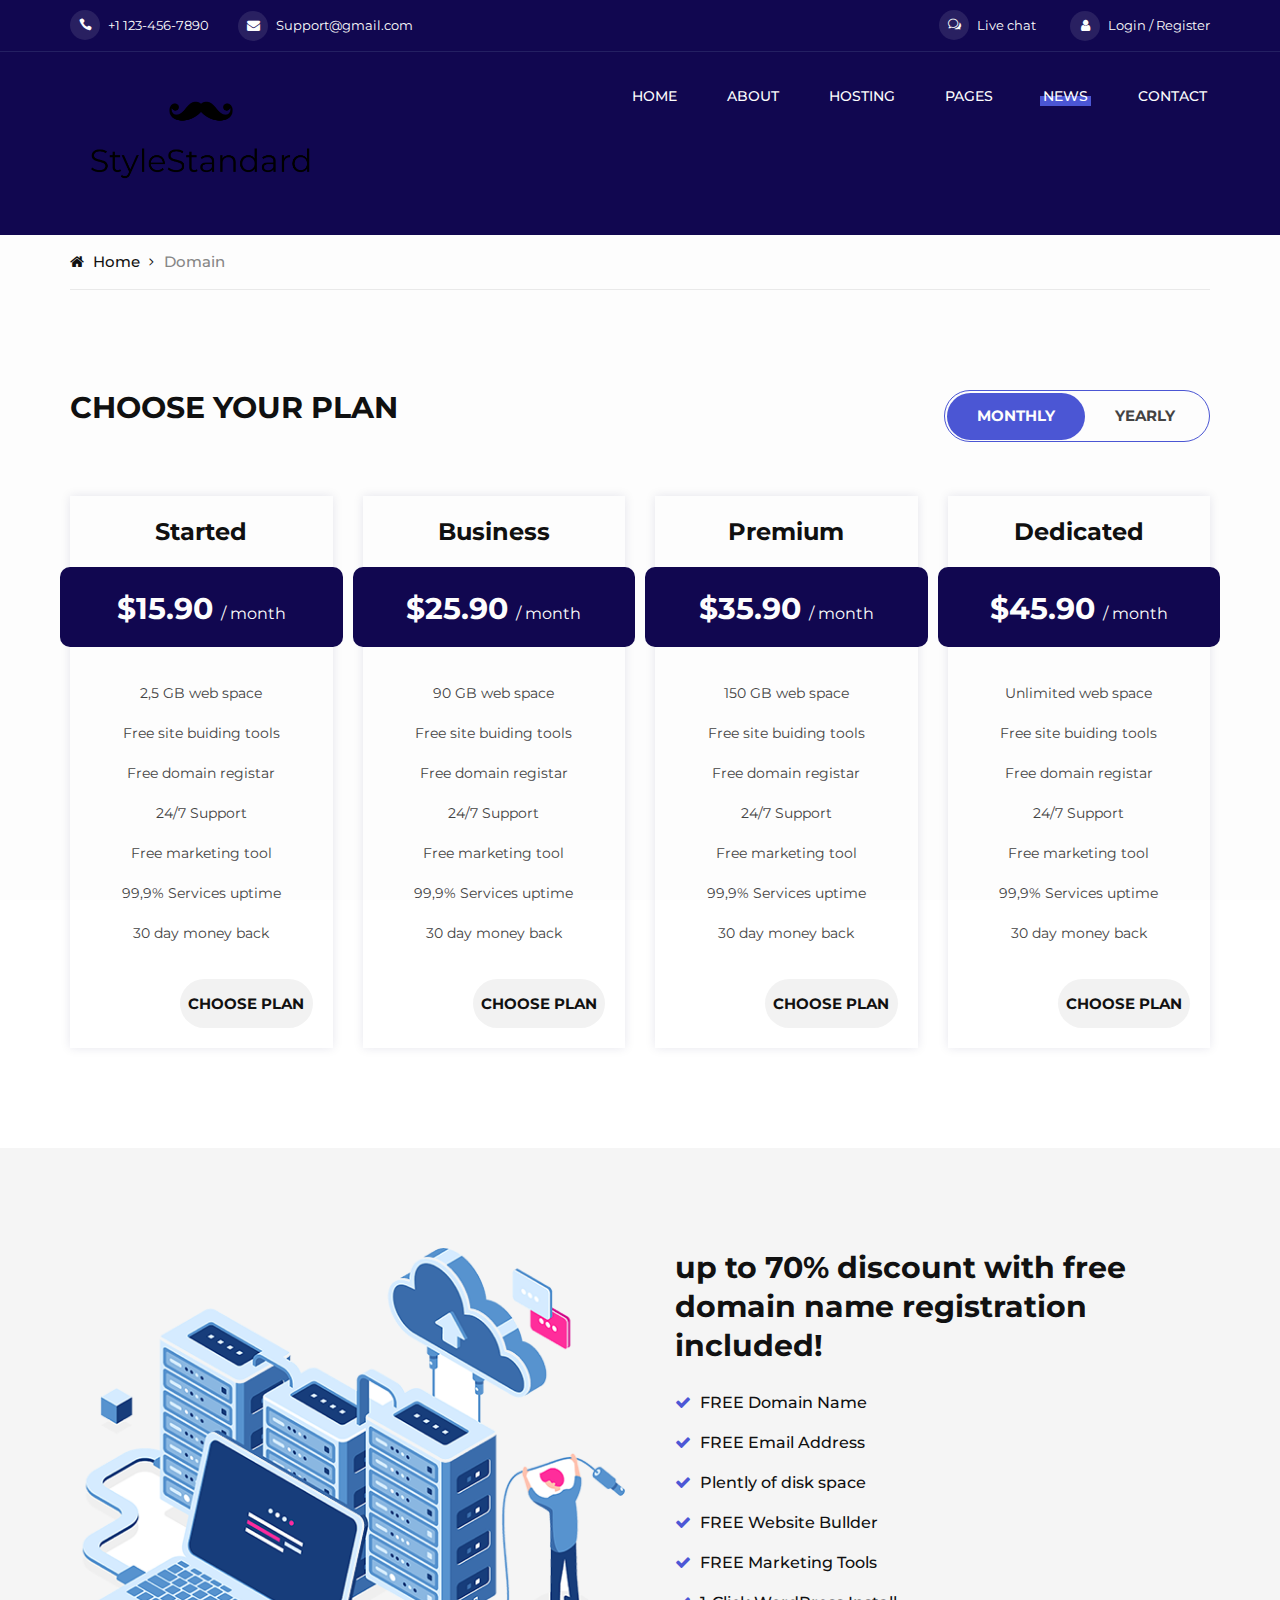
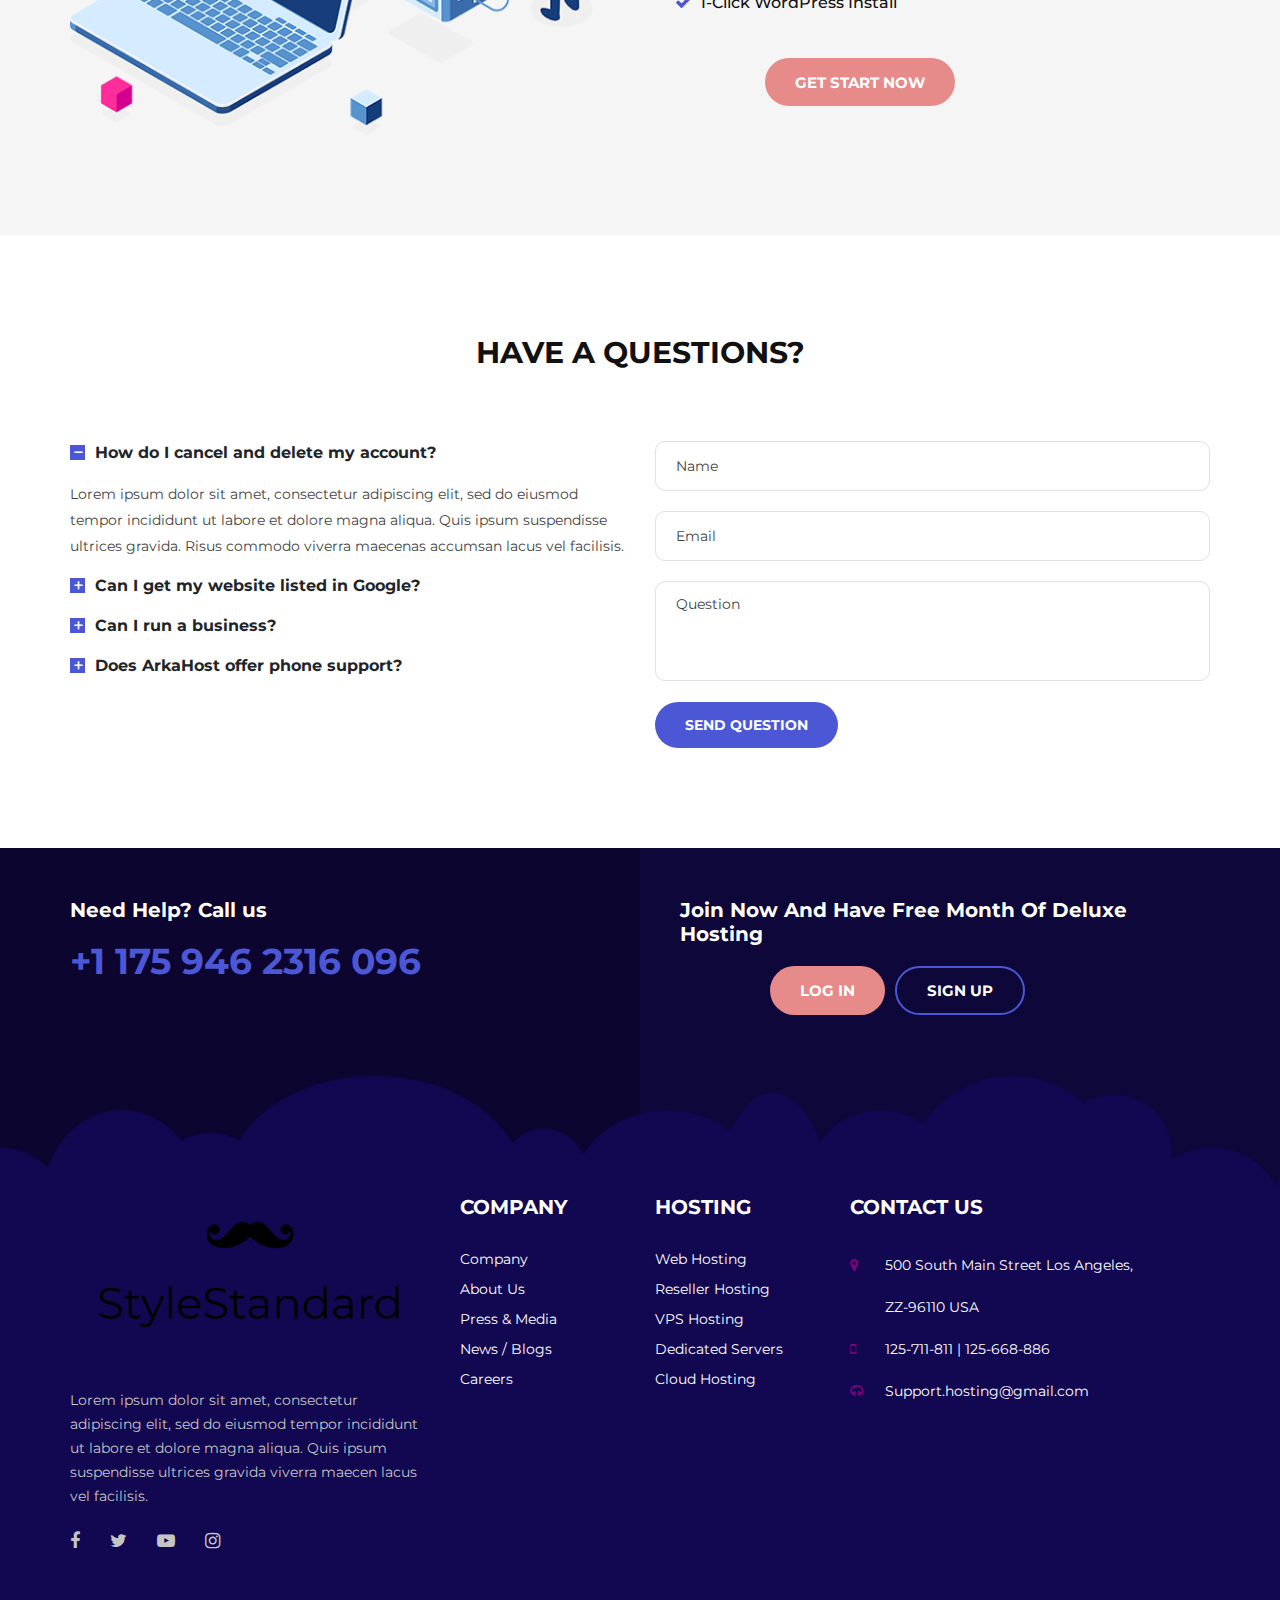
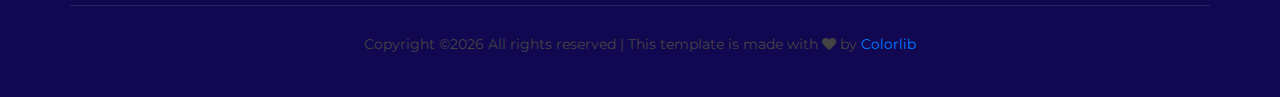
<file: semi_project/semi-templete/pricing.html>
<!DOCTYPE html>
<html lang="zxx">

<head>
    <meta charset="UTF-8">
    <meta name="description" content="Deerhost Template">
    <meta name="keywords" content="Deerhost, unica, creative, html">
    <meta name="viewport" content="width=device-width, initial-scale=1.0">
    <meta http-equiv="X-UA-Compatible" content="ie=edge">
    <title>공지사항</title>

    <!-- Google Font -->
    <link href="https://fonts.googleapis.com/css?family=Montserrat:400,500,600,700,800,900&display=swap"
        rel="stylesheet">

    <!-- Css Styles -->
    <link rel="stylesheet" href="css/bootstrap.min.css" type="text/css">
    <link rel="stylesheet" href="css/font-awesome.min.css" type="text/css">
    <link rel="stylesheet" href="css/elegant-icons.css" type="text/css">
    <link rel="stylesheet" href="css/flaticon.css" type="text/css">
    <link rel="stylesheet" href="css/owl.carousel.min.css" type="text/css">
    <link rel="stylesheet" href="css/slicknav.min.css" type="text/css">
    <link rel="stylesheet" href="css/style.css" type="text/css">
</head>

<body>
    <!-- Page Preloder -->
    <div id="preloder">
        <div class="loader"></div>
    </div>

    <!-- Offcanvas Menu Begin -->
    <div class="offcanvas__menu__overlay"></div>
    <div class="offcanvas__menu__wrapper">
        <div class="canvas__close">
            <span class="fa fa-times-circle-o"></span>
        </div>
        <div class="offcanvas__logo">
            <a href="#"><img src="img/logo.png" alt=""></a>
        </div>
        <nav class="offcanvas__menu mobile-menu">
            <ul>
                <li class="active"><a href="./index.html"></a></li>
                <li><a href="./about.html">About</a></li>
                <li><a href="./hosting.html">Hosting</a></li>
                <li><a href="#">Pages</a>
                    <ul class="dropdown">
                        <li><a href="./pricing.html">Pricing</a></li>
                        <li><a href="./blog-details.html">Blog Details</a></li>
                        <li><a href="./404.html">404</a></li>
                    </ul>
                </li>
                <li><a href="./blog.html">News</a></li>
                <li><a href="./contact.html">Contact</a></li>
            </ul>
        </nav>
        <div id="mobile-menu-wrap"></div>
        <div class="offcanvas__auth">
            <ul>
                <li><a href="#"><span class="icon_chat_alt"></span> Live chat</a></li>
                <li><a href="#"><span class="fa fa-user"></span> Login / Register</a></li>
            </ul>
        </div>
        <div class="offcanvas__info">
            <ul>
                <li><span class="icon_phone"></span> +1 123-456-7890</li>
                <li><span class="fa fa-envelope"></span> Support@gmail.com</li>
            </ul>
        </div>
    </div>
    <!-- Offcanvas Menu End -->

    <!-- Header Section Begin -->
    <header class="header-section header-normal">
        <div class="header__info">
            <div class="container">
                <div class="row">
                    <div class="col-lg-6 col-md-6">
                        <div class="header__info-left">
                            <ul>
                                <li><span class="icon_phone"></span> +1 123-456-7890</li>
                                <li><span class="fa fa-envelope"></span> Support@gmail.com</li>
                            </ul>
                        </div>
                    </div>
                    <div class="col-lg-6 col-md-6">
                        <div class="header__info-right">
                            <ul>
                                <li><a href="#"><span class="icon_chat_alt"></span> Live chat</a></li>
                                <li><a href="#"><span class="fa fa-user"></span> Login / Register</a></li>
                            </ul>
                        </div>
                    </div>
                </div>
            </div>
        </div>
        <div class="container">
            <div class="row">
                <div class="col-lg-3 col-md-3">
                    <div class="header__logo">
                        <a href="./index.html"><img src="img/logo.png" alt=""></a>
                    </div>
                </div>
                <div class="col-lg-9 col-md-9">
                    <nav class="header__menu">
                        <ul>
                            <li><a href="./index.html">Home</a></li>
                            <li><a href="./about.html">About</a></li>
                            <li><a href="./hosting.html">Hosting</a></li>
                            <li><a href="#">Pages</a>
                                <ul class="dropdown">
                                    <li><a href="./pricing.html">Pricing</a></li>
                                    <li><a href="./blog-details.html">Blog Details</a></li>
                                    <li><a href="./404.html">404</a></li>
                                </ul>
                            </li>
                            <li class="active"><a href="./blog.html">News</a></li>
                            <li><a href="./contact.html">Contact</a></li>
                        </ul>
                    </nav>
                </div>
            </div>
            <div class="canvas__open">
                <span class="fa fa-bars"></span>
            </div>
        </div>
    </header>
    <!-- Header End -->

    <!-- Breadcrumb Begin -->
    <div class="breadcrumb-section">
        <div class="container">
            <div class="row">
                <div class="col-lg-12">
                    <div class="breadcrumb__option">
                        <a href="./index.html"><span class="fa fa-home"></span> Home</a>
                        <span>Domain</span>
                    </div>
                </div>
            </div>
        </div>
    </div>
    <!-- Breadcrumb End -->

    <!-- Pricing Section Begin -->
    <section class="pricing-section spad">
        <div class="container">
            <div class="row">
                <div class="col-lg-7 col-md-7">
                    <div class="section-title normal-title">
                        <h3>Choose your plan</h3>
                    </div>
                </div>
                <div class="col-lg-5 col-md-5">
                    <div class="pricing__swipe-btn">
                        <label for="month" class="active">Monthly
                            <input type="radio" id="month">
                        </label>
                        <label for="yearly">Yearly
                            <input type="radio" id="yearly">
                        </label>
                    </div>
                </div>
            </div>
            <div class="row monthly__plans active">
                <div class="col-lg-3 col-md-6 col-sm-6">
                    <div class="pricing__item">
                        <h4>Started</h4>
                        <h3>$15.90 <span>/ month</span></h3>
                        <ul>
                            <li>2,5 GB web space</li>
                            <li>Free site buiding tools</li>
                            <li>Free domain registar</li>
                            <li>24/7 Support</li>
                            <li>Free marketing tool</li>
                            <li>99,9% Services uptime</li>
                            <li>30 day money back</li>
                        </ul>
                        <a href="#" class="primary-btn">Choose plan</a>
                    </div>
                </div>
                <div class="col-lg-3 col-md-6 col-sm-6">
                    <div class="pricing__item">
                        <h4>Business</h4>
                        <h3>$25.90 <span>/ month</span></h3>
                        <ul>
                            <li>90 GB web space</li>
                            <li>Free site buiding tools</li>
                            <li>Free domain registar</li>
                            <li>24/7 Support</li>
                            <li>Free marketing tool</li>
                            <li>99,9% Services uptime</li>
                            <li>30 day money back</li>
                        </ul>
                        <a href="#" class="primary-btn">Choose plan</a>
                    </div>
                </div>
                <div class="col-lg-3 col-md-6 col-sm-6">
                    <div class="pricing__item">
                        <h4>Premium</h4>
                        <h3>$35.90 <span>/ month</span></h3>
                        <ul>
                            <li>150 GB web space</li>
                            <li>Free site buiding tools</li>
                            <li>Free domain registar</li>
                            <li>24/7 Support</li>
                            <li>Free marketing tool</li>
                            <li>99,9% Services uptime</li>
                            <li>30 day money back</li>
                        </ul>
                        <a href="#" class="primary-btn">Choose plan</a>
                    </div>
                </div>
                <div class="col-lg-3 col-md-6 col-sm-6">
                    <div class="pricing__item">
                        <h4>Dedicated</h4>
                        <h3>$45.90 <span>/ month</span></h3>
                        <ul>
                            <li>Unlimited web space</li>
                            <li>Free site buiding tools</li>
                            <li>Free domain registar</li>
                            <li>24/7 Support</li>
                            <li>Free marketing tool</li>
                            <li>99,9% Services uptime</li>
                            <li>30 day money back</li>
                        </ul>
                        <a href="#" class="primary-btn">Choose plan</a>
                    </div>
                </div>
            </div>
            <div class="row yearly__plans">
                <div class="col-lg-3 col-md-6 col-sm-6">
                    <div class="pricing__item">
                        <h4>Started</h4>
                        <h3>$150 <span>/ month</span></h3>
                        <ul>
                            <li>2,5 GB web space</li>
                            <li>Free site buiding tools</li>
                            <li>Free domain registar</li>
                            <li>24/7 Support</li>
                            <li>Free marketing tool</li>
                            <li>99,9% Services uptime</li>
                            <li>30 day money back</li>
                        </ul>
                        <a href="#" class="primary-btn">Choose plan</a>
                    </div>
                </div>
                <div class="col-lg-3 col-md-6 col-sm-6">
                    <div class="pricing__item">
                        <h4>Business</h4>
                        <h3>$250 <span>/ month</span></h3>
                        <ul>
                            <li>90 GB web space</li>
                            <li>Free site buiding tools</li>
                            <li>Free domain registar</li>
                            <li>24/7 Support</li>
                            <li>Free marketing tool</li>
                            <li>99,9% Services uptime</li>
                            <li>30 day money back</li>
                        </ul>
                        <a href="#" class="primary-btn">Choose plan</a>
                    </div>
                </div>
                <div class="col-lg-3 col-md-6 col-sm-6">
                    <div class="pricing__item">
                        <h4>Premium</h4>
                        <h3>$350 <span>/ month</span></h3>
                        <ul>
                            <li>150 GB web space</li>
                            <li>Free site buiding tools</li>
                            <li>Free domain registar</li>
                            <li>24/7 Support</li>
                            <li>Free marketing tool</li>
                            <li>99,9% Services uptime</li>
                            <li>30 day money back</li>
                        </ul>
                        <a href="#" class="primary-btn">Choose plan</a>
                    </div>
                </div>
                <div class="col-lg-3 col-md-6 col-sm-6">
                    <div class="pricing__item">
                        <h4>Dedicated</h4>
                        <h3>$450 <span>/ month</span></h3>
                        <ul>
                            <li>Unlimited web space</li>
                            <li>Free site buiding tools</li>
                            <li>Free domain registar</li>
                            <li>24/7 Support</li>
                            <li>Free marketing tool</li>
                            <li>99,9% Services uptime</li>
                            <li>30 day money back</li>
                        </ul>
                        <a href="#" class="primary-btn">Choose plan</a>
                    </div>
                </div>
            </div>
        </div>
    </section>
    <!-- Pricing Section End -->

    <!-- Choose Plan Section Begin -->
    <section class="choose-plan-section pricing-page spad">
        <div class="container">
            <div class="row">
                <div class="col-lg-6">
                    <img src="img/choose-plan.png" alt="">
                </div>
                <div class="col-lg-6">
                    <div class="plan__text">
                        <h3>up to 70% discount with free domain name registration included!</h3>
                        <ul>
                            <li><span class="fa fa-check"></span> FREE Domain Name</li>
                            <li><span class="fa fa-check"></span> FREE Email Address</li>
                            <li><span class="fa fa-check"></span> Plently of disk space</li>
                            <li><span class="fa fa-check"></span> FREE Website Bullder</li>
                            <li><span class="fa fa-check"></span> FREE Marketing Tools</li>
                            <li><span class="fa fa-check"></span> 1-Click WordPress Install</li>
                        </ul>
                        <a href="#" class="primary-btn">Get start now</a>
                    </div>
                </div>
            </div>
        </div>
    </section>
    <!-- Choose Plan Section End -->

    <!-- Question Section Begin -->
    <section class="question-section spad">
        <div class="container">
            <div class="row">
                <div class="col-lg-12">
                    <div class="section-title">
                        <h3>Have a questions?</h3>
                    </div>
                </div>
            </div>
            <div class="row">
                <div class="col-lg-6">
                    <div class="question__accordin">
                        <div class="accordion" id="accordionExample">
                            <div class="card">
                                <div class="card-heading active">
                                    <a class="active" data-toggle="collapse" data-target="#collapseOne">
                                        How do I cancel and delete my account?
                                    </a>
                                </div>
                                <div id="collapseOne" class="collapse show" data-parent="#accordionExample">
                                    <div class="card-body">
                                        <p>Lorem ipsum dolor sit amet, consectetur adipiscing elit, sed do eiusmod
                                            tempor incididunt ut labore et dolore magna aliqua. Quis ipsum suspendisse
                                            ultrices gravida. Risus commodo viverra maecenas accumsan lacus vel
                                            facilisis. </p>
                                    </div>
                                </div>
                            </div>
                            <div class="card">
                                <div class="card-heading">
                                    <a data-toggle="collapse" data-target="#collapseTwo">
                                        Can I get my website listed in Google?
                                    </a>
                                </div>
                                <div id="collapseTwo" class="collapse" data-parent="#accordionExample">
                                    <div class="card-body">
                                        <p>Lorem ipsum dolor sit amet, consectetur adipiscing elit, sed do eiusmod
                                            tempor incididunt ut labore et dolore magna aliqua. Quis ipsum suspendisse
                                            ultrices gravida. Risus commodo viverra maecenas accumsan lacus vel
                                            facilisis. </p>
                                    </div>
                                </div>
                            </div>
                            <div class="card">
                                <div class="card-heading">
                                    <a data-toggle="collapse" data-target="#collapseThree">
                                        Can I run a business?
                                    </a>
                                </div>
                                <div id="collapseThree" class="collapse" data-parent="#accordionExample">
                                    <div class="card-body">
                                        <p>Lorem ipsum dolor sit amet, consectetur adipiscing elit, sed do eiusmod
                                            tempor incididunt ut labore et dolore magna aliqua. Quis ipsum suspendisse
                                            ultrices gravida. Risus commodo viverra maecenas accumsan lacus vel
                                            facilisis. </p>
                                    </div>
                                </div>
                            </div>
                            <div class="card">
                                <div class="card-heading">
                                    <a data-toggle="collapse" data-target="#collapseFour">
                                        Does ArkaHost offer phone support?
                                    </a>
                                </div>
                                <div id="collapseFour" class="collapse" data-parent="#accordionExample">
                                    <div class="card-body">
                                        <p>Lorem ipsum dolor sit amet, consectetur adipiscing elit, sed do eiusmod
                                            tempor incididunt ut labore et dolore magna aliqua. Quis ipsum suspendisse
                                            ultrices gravida. Risus commodo viverra maecenas accumsan lacus vel
                                            facilisis. </p>
                                    </div>
                                </div>
                            </div>
                        </div>
                    </div>
                </div>
                <div class="col-lg-6">
                    <form action="#" class="question-form">
                        <input type="text" placeholder="Name">
                        <input type="text" placeholder="Email">
                        <textarea placeholder="Question"></textarea>
                        <button type="submit" class="site-btn">Send question</button>
                    </form>
                </div>
            </div>
        </div>
    </section>
    <!-- Question Section End -->

    <!-- Footer Section Begin -->
    <footer class="footer-section">
        <div class="footer__top">
            <div class="container">
                <div class="row">
                    <div class="col-lg-6 col-md-6">
                        <div class="footer__top-call">
                            <h5>Need Help? Call us</h5>
                            <h2>+1 175 946 2316 096</h2>
                        </div>
                    </div>
                    <div class="col-lg-6 col-md-6">
                        <div class="footer__top-auth">
                            <h5>Join Now And Have Free Month Of Deluxe Hosting</h5>
                            <a href="#" class="primary-btn">Log in</a>
                            <a href="#" class="primary-btn sign-up">Sign Up</a>
                        </div>
                    </div>
                </div>
            </div>
        </div>
        <div class="footer__text set-bg" data-setbg="img/footer-bg.png">
            <div class="container">
                <div class="row">
                    <div class="col-lg-4 col-md-6 col-sm-12">
                        <div class="footer__text-about">
                            <div class="footer__logo">
                                <a href="./index.html"><img src="img/logo.png" alt=""></a>
                            </div>
                            <p>Lorem ipsum dolor sit amet, consectetur adipiscing elit, sed do eiusmod tempor incididunt
                                ut labore et dolore magna aliqua. Quis ipsum suspendisse ultrices gravida viverra maecen
                                lacus vel facilisis. </p>
                            <div class="footer__social">
                                <a href="#"><i class="fa fa-facebook"></i></a>
                                <a href="#"><i class="fa fa-twitter"></i></a>
                                <a href="#"><i class="fa fa-youtube-play"></i></a>
                                <a href="#"><i class="fa fa-instagram"></i></a>
                            </div>
                        </div>
                    </div>
                    <div class="col-lg-2 col-md-6 col-sm-6">
                        <div class="footer__text-widget">
                            <h5>Company</h5>
                            <ul>
                                <li><a href="#">Company</a></li>
                                <li><a href="#">About Us</a></li>
                                <li><a href="#">Press & Media</a></li>
                                <li><a href="#">News / Blogs</a></li>
                                <li><a href="#">Careers</a></li>
                            </ul>
                        </div>
                    </div>
                    <div class="col-lg-2 col-md-6 col-sm-6">
                        <div class="footer__text-widget">
                            <h5>Hosting</h5>
                            <ul>
                                <li><a href="#">Web Hosting</a></li>
                                <li><a href="#">Reseller Hosting</a></li>
                                <li><a href="#">VPS Hosting</a></li>
                                <li><a href="#">Dedicated Servers</a></li>
                                <li><a href="#">Cloud Hosting</a></li>
                            </ul>
                        </div>
                    </div>
                    <div class="col-lg-4 col-md-6 col-sm-12">
                        <div class="footer__text-widget">
                            <h5>cONTACT US</h5>
                            <ul class="footer__widget-info">
                                <li><span class="fa fa-map-marker"></span> 500 South Main Street Los Angeles,<br />
                                    ZZ-96110 USA</li>
                                <li><span class="fa fa-mobile"></span> 125-711-811 | 125-668-886</li>
                                <li><span class="fa fa-headphones"></span> Support.hosting@gmail.com</li>
                            </ul>
                        </div>
                    </div>
                </div>
                <div class="footer__text-copyright">
                    <p><!-- Link back to Colorlib can't be removed. Template is licensed under CC BY 3.0. -->
  Copyright &copy;<script>document.write(new Date().getFullYear());</script> All rights reserved | This template is made with <i class="fa fa-heart" aria-hidden="true"></i> by <a href="https://colorlib.com" target="_blank">Colorlib</a>
  <!-- Link back to Colorlib can't be removed. Template is licensed under CC BY 3.0. --></p>
                </div>
            </div>
        </div>
    </footer>
    <!-- Footer Section End -->

    <!-- Js Plugins -->
    <script src="js/jquery-3.3.1.min.js"></script>
    <script src="js/bootstrap.min.js"></script>
    <script src="js/jquery.slicknav.js"></script>
    <script src="js/owl.carousel.min.js"></script>
    <script src="js/main.js"></script>
</body>

</html>
</file>
<file: semi_project/semi-templete/css/elegant-icons.css>
@font-face {
	font-family: 'ElegantIcons';
	src:url('../fonts/ElegantIcons.eot');
	src:url('../fonts/ElegantIcons.eot?#iefix') format('embedded-opentype'),
		url('../fonts/ElegantIcons.woff') format('woff'),
		url('../fonts/ElegantIcons.ttf') format('truetype'),
		url('../fonts/ElegantIcons.svg#ElegantIcons') format('svg');
	font-weight: normal;
	font-style: normal;
}

/* Use the following CSS code if you want to use data attributes for inserting your icons */
[data-icon]:before {
	font-family: 'ElegantIcons';
	content: attr(data-icon);
	speak: none;
	font-weight: normal;
	font-variant: normal;
	text-transform: none;
	line-height: 1;
	-webkit-font-smoothing: antialiased;
	-moz-osx-font-smoothing: grayscale;
}

/* Use the following CSS code if you want to have a class per icon */
/*
Instead of a list of all class selectors,
you can use the generic selector below, but it's slower:
[class*="your-class-prefix"] {
*/
.arrow_up, .arrow_down, .arrow_left, .arrow_right, .arrow_left-up, .arrow_right-up, .arrow_right-down, .arrow_left-down, .arrow-up-down, .arrow_up-down_alt, .arrow_left-right_alt, .arrow_left-right, .arrow_expand_alt2, .arrow_expand_alt, .arrow_condense, .arrow_expand, .arrow_move, .arrow_carrot-up, .arrow_carrot-down, .arrow_carrot-left, .arrow_carrot-right, .arrow_carrot-2up, .arrow_carrot-2down, .arrow_carrot-2left, .arrow_carrot-2right, .arrow_carrot-up_alt2, .arrow_carrot-down_alt2, .arrow_carrot-left_alt2, .arrow_carrot-right_alt2, .arrow_carrot-2up_alt2, .arrow_carrot-2down_alt2, .arrow_carrot-2left_alt2, .arrow_carrot-2right_alt2, .arrow_triangle-up, .arrow_triangle-down, .arrow_triangle-left, .arrow_triangle-right, .arrow_triangle-up_alt2, .arrow_triangle-down_alt2, .arrow_triangle-left_alt2, .arrow_triangle-right_alt2, .arrow_back, .icon_minus-06, .icon_plus, .icon_close, .icon_check, .icon_minus_alt2, .icon_plus_alt2, .icon_close_alt2, .icon_check_alt2, .icon_zoom-out_alt, .icon_zoom-in_alt, .icon_search, .icon_box-empty, .icon_box-selected, .icon_minus-box, .icon_plus-box, .icon_box-checked, .icon_circle-empty, .icon_circle-slelected, .icon_stop_alt2, .icon_stop, .icon_pause_alt2, .icon_pause, .icon_menu, .icon_menu-square_alt2, .icon_menu-circle_alt2, .icon_ul, .icon_ol, .icon_adjust-horiz, .icon_adjust-vert, .icon_document_alt, .icon_documents_alt, .icon_pencil, .icon_pencil-edit_alt, .icon_pencil-edit, .icon_folder-alt, .icon_folder-open_alt, .icon_folder-add_alt, .icon_info_alt, .icon_error-oct_alt, .icon_error-circle_alt, .icon_error-triangle_alt, .icon_question_alt2, .icon_question, .icon_comment_alt, .icon_chat_alt, .icon_vol-mute_alt, .icon_volume-low_alt, .icon_volume-high_alt, .icon_quotations, .icon_quotations_alt2, .icon_clock_alt, .icon_lock_alt, .icon_lock-open_alt, .icon_key_alt, .icon_cloud_alt, .icon_cloud-upload_alt, .icon_cloud-download_alt, .icon_image, .icon_images, .icon_lightbulb_alt, .icon_gift_alt, .icon_house_alt, .icon_genius, .icon_mobile, .icon_tablet, .icon_laptop, .icon_desktop, .icon_camera_alt, .icon_mail_alt, .icon_cone_alt, .icon_ribbon_alt, .icon_bag_alt, .icon_creditcard, .icon_cart_alt, .icon_paperclip, .icon_tag_alt, .icon_tags_alt, .icon_trash_alt, .icon_cursor_alt, .icon_mic_alt, .icon_compass_alt, .icon_pin_alt, .icon_pushpin_alt, .icon_map_alt, .icon_drawer_alt, .icon_toolbox_alt, .icon_book_alt, .icon_calendar, .icon_film, .icon_table, .icon_contacts_alt, .icon_headphones, .icon_lifesaver, .icon_piechart, .icon_refresh, .icon_link_alt, .icon_link, .icon_loading, .icon_blocked, .icon_archive_alt, .icon_heart_alt, .icon_star_alt, .icon_star-half_alt, .icon_star, .icon_star-half, .icon_tools, .icon_tool, .icon_cog, .icon_cogs, .arrow_up_alt, .arrow_down_alt, .arrow_left_alt, .arrow_right_alt, .arrow_left-up_alt, .arrow_right-up_alt, .arrow_right-down_alt, .arrow_left-down_alt, .arrow_condense_alt, .arrow_expand_alt3, .arrow_carrot_up_alt, .arrow_carrot-down_alt, .arrow_carrot-left_alt, .arrow_carrot-right_alt, .arrow_carrot-2up_alt, .arrow_carrot-2dwnn_alt, .arrow_carrot-2left_alt, .arrow_carrot-2right_alt, .arrow_triangle-up_alt, .arrow_triangle-down_alt, .arrow_triangle-left_alt, .arrow_triangle-right_alt, .icon_minus_alt, .icon_plus_alt, .icon_close_alt, .icon_check_alt, .icon_zoom-out, .icon_zoom-in, .icon_stop_alt, .icon_menu-square_alt, .icon_menu-circle_alt, .icon_document, .icon_documents, .icon_pencil_alt, .icon_folder, .icon_folder-open, .icon_folder-add, .icon_folder_upload, .icon_folder_download, .icon_info, .icon_error-circle, .icon_error-oct, .icon_error-triangle, .icon_question_alt, .icon_comment, .icon_chat, .icon_vol-mute, .icon_volume-low, .icon_volume-high, .icon_quotations_alt, .icon_clock, .icon_lock, .icon_lock-open, .icon_key, .icon_cloud, .icon_cloud-upload, .icon_cloud-download, .icon_lightbulb, .icon_gift, .icon_house, .icon_camera, .icon_mail, .icon_cone, .icon_ribbon, .icon_bag, .icon_cart, .icon_tag, .icon_tags, .icon_trash, .icon_cursor, .icon_mic, .icon_compass, .icon_pin, .icon_pushpin, .icon_map, .icon_drawer, .icon_toolbox, .icon_book, .icon_contacts, .icon_archive, .icon_heart, .icon_profile, .icon_group, .icon_grid-2x2, .icon_grid-3x3, .icon_music, .icon_pause_alt, .icon_phone, .icon_upload, .icon_download, .social_facebook, .social_twitter, .social_pinterest, .social_googleplus, .social_tumblr, .social_tumbleupon, .social_wordpress, .social_instagram, .social_dribbble, .social_vimeo, .social_linkedin, .social_rss, .social_deviantart, .social_share, .social_myspace, .social_skype, .social_youtube, .social_picassa, .social_googledrive, .social_flickr, .social_blogger, .social_spotify, .social_delicious, .social_facebook_circle, .social_twitter_circle, .social_pinterest_circle, .social_googleplus_circle, .social_tumblr_circle, .social_stumbleupon_circle, .social_wordpress_circle, .social_instagram_circle, .social_dribbble_circle, .social_vimeo_circle, .social_linkedin_circle, .social_rss_circle, .social_deviantart_circle, .social_share_circle, .social_myspace_circle, .social_skype_circle, .social_youtube_circle, .social_picassa_circle, .social_googledrive_alt2, .social_flickr_circle, .social_blogger_circle, .social_spotify_circle, .social_delicious_circle, .social_facebook_square, .social_twitter_square, .social_pinterest_square, .social_googleplus_square, .social_tumblr_square, .social_stumbleupon_square, .social_wordpress_square, .social_instagram_square, .social_dribbble_square, .social_vimeo_square, .social_linkedin_square, .social_rss_square, .social_deviantart_square, .social_share_square, .social_myspace_square, .social_skype_square, .social_youtube_square, .social_picassa_square, .social_googledrive_square, .social_flickr_square, .social_blogger_square, .social_spotify_square, .social_delicious_square, .icon_printer, .icon_calulator, .icon_building, .icon_floppy, .icon_drive, .icon_search-2, .icon_id, .icon_id-2, .icon_puzzle, .icon_like, .icon_dislike, .icon_mug, .icon_currency, .icon_wallet, .icon_pens, .icon_easel, .icon_flowchart, .icon_datareport, .icon_briefcase, .icon_shield, .icon_percent, .icon_globe, .icon_globe-2, .icon_target, .icon_hourglass, .icon_balance, .icon_rook, .icon_printer-alt, .icon_calculator_alt, .icon_building_alt, .icon_floppy_alt, .icon_drive_alt, .icon_search_alt, .icon_id_alt, .icon_id-2_alt, .icon_puzzle_alt, .icon_like_alt, .icon_dislike_alt, .icon_mug_alt, .icon_currency_alt, .icon_wallet_alt, .icon_pens_alt, .icon_easel_alt, .icon_flowchart_alt, .icon_datareport_alt, .icon_briefcase_alt, .icon_shield_alt, .icon_percent_alt, .icon_globe_alt, .icon_clipboard {
	font-family: 'ElegantIcons';
	speak: none;
	font-style: normal;
	font-weight: normal;
	font-variant: normal;
	text-transform: none;
	line-height: 1;
	-webkit-font-smoothing: antialiased;
}
.arrow_up:before {
	content: "\21";
}
.arrow_down:before {
	content: "\22";
}
.arrow_left:before {
	content: "\23";
}
.arrow_right:before {
	content: "\24";
}
.arrow_left-up:before {
	content: "\25";
}
.arrow_right-up:before {
	content: "\26";
}
.arrow_right-down:before {
	content: "\27";
}
.arrow_left-down:before {
	content: "\28";
}
.arrow-up-down:before {
	content: "\29";
}
.arrow_up-down_alt:before {
	content: "\2a";
}
.arrow_left-right_alt:before {
	content: "\2b";
}
.arrow_left-right:before {
	content: "\2c";
}
.arrow_expand_alt2:before {
	content: "\2d";
}
.arrow_expand_alt:before {
	content: "\2e";
}
.arrow_condense:before {
	content: "\2f";
}
.arrow_expand:before {
	content: "\30";
}
.arrow_move:before {
	content: "\31";
}
.arrow_carrot-up:before {
	content: "\32";
}
.arrow_carrot-down:before {
	content: "\33";
}
.arrow_carrot-left:before {
	content: "\34";
}
.arrow_carrot-right:before {
	content: "\35";
}
.arrow_carrot-2up:before {
	content: "\36";
}
.arrow_carrot-2down:before {
	content: "\37";
}
.arrow_carrot-2left:before {
	content: "\38";
}
.arrow_carrot-2right:before {
	content: "\39";
}
.arrow_carrot-up_alt2:before {
	content: "\3a";
}
.arrow_carrot-down_alt2:before {
	content: "\3b";
}
.arrow_carrot-left_alt2:before {
	content: "\3c";
}
.arrow_carrot-right_alt2:before {
	content: "\3d";
}
.arrow_carrot-2up_alt2:before {
	content: "\3e";
}
.arrow_carrot-2down_alt2:before {
	content: "\3f";
}
.arrow_carrot-2left_alt2:before {
	content: "\40";
}
.arrow_carrot-2right_alt2:before {
	content: "\41";
}
.arrow_triangle-up:before {
	content: "\42";
}
.arrow_triangle-down:before {
	content: "\43";
}
.arrow_triangle-left:before {
	content: "\44";
}
.arrow_triangle-right:before {
	content: "\45";
}
.arrow_triangle-up_alt2:before {
	content: "\46";
}
.arrow_triangle-down_alt2:before {
	content: "\47";
}
.arrow_triangle-left_alt2:before {
	content: "\48";
}
.arrow_triangle-right_alt2:before {
	content: "\49";
}
.arrow_back:before {
	content: "\4a";
}
.icon_minus-06:before {
	content: "\4b";
}
.icon_plus:before {
	content: "\4c";
}
.icon_close:before {
	content: "\4d";
}
.icon_check:before {
	content: "\4e";
}
.icon_minus_alt2:before {
	content: "\4f";
}
.icon_plus_alt2:before {
	content: "\50";
}
.icon_close_alt2:before {
	content: "\51";
}
.icon_check_alt2:before {
	content: "\52";
}
.icon_zoom-out_alt:before {
	content: "\53";
}
.icon_zoom-in_alt:before {
	content: "\54";
}
.icon_search:before {
	content: "\55";
}
.icon_box-empty:before {
	content: "\56";
}
.icon_box-selected:before {
	content: "\57";
}
.icon_minus-box:before {
	content: "\58";
}
.icon_plus-box:before {
	content: "\59";
}
.icon_box-checked:before {
	content: "\5a";
}
.icon_circle-empty:before {
	content: "\5b";
}
.icon_circle-slelected:before {
	content: "\5c";
}
.icon_stop_alt2:before {
	content: "\5d";
}
.icon_stop:before {
	content: "\5e";
}
.icon_pause_alt2:before {
	content: "\5f";
}
.icon_pause:before {
	content: "\60";
}
.icon_menu:before {
	content: "\61";
}
.icon_menu-square_alt2:before {
	content: "\62";
}
.icon_menu-circle_alt2:before {
	content: "\63";
}
.icon_ul:before {
	content: "\64";
}
.icon_ol:before {
	content: "\65";
}
.icon_adjust-horiz:before {
	content: "\66";
}
.icon_adjust-vert:before {
	content: "\67";
}
.icon_document_alt:before {
	content: "\68";
}
.icon_documents_alt:before {
	content: "\69";
}
.icon_pencil:before {
	content: "\6a";
}
.icon_pencil-edit_alt:before {
	content: "\6b";
}
.icon_pencil-edit:before {
	content: "\6c";
}
.icon_folder-alt:before {
	content: "\6d";
}
.icon_folder-open_alt:before {
	content: "\6e";
}
.icon_folder-add_alt:before {
	content: "\6f";
}
.icon_info_alt:before {
	content: "\70";
}
.icon_error-oct_alt:before {
	content: "\71";
}
.icon_error-circle_alt:before {
	content: "\72";
}
.icon_error-triangle_alt:before {
	content: "\73";
}
.icon_question_alt2:before {
	content: "\74";
}
.icon_question:before {
	content: "\75";
}
.icon_comment_alt:before {
	content: "\76";
}
.icon_chat_alt:before {
	content: "\77";
}
.icon_vol-mute_alt:before {
	content: "\78";
}
.icon_volume-low_alt:before {
	content: "\79";
}
.icon_volume-high_alt:before {
	content: "\7a";
}
.icon_quotations:before {
	content: "\7b";
}
.icon_quotations_alt2:before {
	content: "\7c";
}
.icon_clock_alt:before {
	content: "\7d";
}
.icon_lock_alt:before {
	content: "\7e";
}
.icon_lock-open_alt:before {
	content: "\e000";
}
.icon_key_alt:before {
	content: "\e001";
}
.icon_cloud_alt:before {
	content: "\e002";
}
.icon_cloud-upload_alt:before {
	content: "\e003";
}
.icon_cloud-download_alt:before {
	content: "\e004";
}
.icon_image:before {
	content: "\e005";
}
.icon_images:before {
	content: "\e006";
}
.icon_lightbulb_alt:before {
	content: "\e007";
}
.icon_gift_alt:before {
	content: "\e008";
}
.icon_house_alt:before {
	content: "\e009";
}
.icon_genius:before {
	content: "\e00a";
}
.icon_mobile:before {
	content: "\e00b";
}
.icon_tablet:before {
	content: "\e00c";
}
.icon_laptop:before {
	content: "\e00d";
}
.icon_desktop:before {
	content: "\e00e";
}
.icon_camera_alt:before {
	content: "\e00f";
}
.icon_mail_alt:before {
	content: "\e010";
}
.icon_cone_alt:before {
	content: "\e011";
}
.icon_ribbon_alt:before {
	content: "\e012";
}
.icon_bag_alt:before {
	content: "\e013";
}
.icon_creditcard:before {
	content: "\e014";
}
.icon_cart_alt:before {
	content: "\e015";
}
.icon_paperclip:before {
	content: "\e016";
}
.icon_tag_alt:before {
	content: "\e017";
}
.icon_tags_alt:before {
	content: "\e018";
}
.icon_trash_alt:before {
	content: "\e019";
}
.icon_cursor_alt:before {
	content: "\e01a";
}
.icon_mic_alt:before {
	content: "\e01b";
}
.icon_compass_alt:before {
	content: "\e01c";
}
.icon_pin_alt:before {
	content: "\e01d";
}
.icon_pushpin_alt:before {
	content: "\e01e";
}
.icon_map_alt:before {
	content: "\e01f";
}
.icon_drawer_alt:before {
	content: "\e020";
}
.icon_toolbox_alt:before {
	content: "\e021";
}
.icon_book_alt:before {
	content: "\e022";
}
.icon_calendar:before {
	content: "\e023";
}
.icon_film:before {
	content: "\e024";
}
.icon_table:before {
	content: "\e025";
}
.icon_contacts_alt:before {
	content: "\e026";
}
.icon_headphones:before {
	content: "\e027";
}
.icon_lifesaver:before {
	content: "\e028";
}
.icon_piechart:before {
	content: "\e029";
}
.icon_refresh:before {
	content: "\e02a";
}
.icon_link_alt:before {
	content: "\e02b";
}
.icon_link:before {
	content: "\e02c";
}
.icon_loading:before {
	content: "\e02d";
}
.icon_blocked:before {
	content: "\e02e";
}
.icon_archive_alt:before {
	content: "\e02f";
}
.icon_heart_alt:before {
	content: "\e030";
}
.icon_star_alt:before {
	content: "\e031";
}
.icon_star-half_alt:before {
	content: "\e032";
}
.icon_star:before {
	content: "\e033";
}
.icon_star-half:before {
	content: "\e034";
}
.icon_tools:before {
	content: "\e035";
}
.icon_tool:before {
	content: "\e036";
}
.icon_cog:before {
	content: "\e037";
}
.icon_cogs:before {
	content: "\e038";
}
.arrow_up_alt:before {
	content: "\e039";
}
.arrow_down_alt:before {
	content: "\e03a";
}
.arrow_left_alt:before {
	content: "\e03b";
}
.arrow_right_alt:before {
	content: "\e03c";
}
.arrow_left-up_alt:before {
	content: "\e03d";
}
.arrow_right-up_alt:before {
	content: "\e03e";
}
.arrow_right-down_alt:before {
	content: "\e03f";
}
.arrow_left-down_alt:before {
	content: "\e040";
}
.arrow_condense_alt:before {
	content: "\e041";
}
.arrow_expand_alt3:before {
	content: "\e042";
}
.arrow_carrot_up_alt:before {
	content: "\e043";
}
.arrow_carrot-down_alt:before {
	content: "\e044";
}
.arrow_carrot-left_alt:before {
	content: "\e045";
}
.arrow_carrot-right_alt:before {
	content: "\e046";
}
.arrow_carrot-2up_alt:before {
	content: "\e047";
}
.arrow_carrot-2dwnn_alt:before {
	content: "\e048";
}
.arrow_carrot-2left_alt:before {
	content: "\e049";
}
.arrow_carrot-2right_alt:before {
	content: "\e04a";
}
.arrow_triangle-up_alt:before {
	content: "\e04b";
}
.arrow_triangle-down_alt:before {
	content: "\e04c";
}
.arrow_triangle-left_alt:before {
	content: "\e04d";
}
.arrow_triangle-right_alt:before {
	content: "\e04e";
}
.icon_minus_alt:before {
	content: "\e04f";
}
.icon_plus_alt:before {
	content: "\e050";
}
.icon_close_alt:before {
	content: "\e051";
}
.icon_check_alt:before {
	content: "\e052";
}
.icon_zoom-out:before {
	content: "\e053";
}
.icon_zoom-in:before {
	content: "\e054";
}
.icon_stop_alt:before {
	content: "\e055";
}
.icon_menu-square_alt:before {
	content: "\e056";
}
.icon_menu-circle_alt:before {
	content: "\e057";
}
.icon_document:before {
	content: "\e058";
}
.icon_documents:before {
	content: "\e059";
}
.icon_pencil_alt:before {
	content: "\e05a";
}
.icon_folder:before {
	content: "\e05b";
}
.icon_folder-open:before {
	content: "\e05c";
}
.icon_folder-add:before {
	content: "\e05d";
}
.icon_folder_upload:before {
	content: "\e05e";
}
.icon_folder_download:before {
	content: "\e05f";
}
.icon_info:before {
	content: "\e060";
}
.icon_error-circle:before {
	content: "\e061";
}
.icon_error-oct:before {
	content: "\e062";
}
.icon_error-triangle:before {
	content: "\e063";
}
.icon_question_alt:before {
	content: "\e064";
}
.icon_comment:before {
	content: "\e065";
}
.icon_chat:before {
	content: "\e066";
}
.icon_vol-mute:before {
	content: "\e067";
}
.icon_volume-low:before {
	content: "\e068";
}
.icon_volume-high:before {
	content: "\e069";
}
.icon_quotations_alt:before {
	content: "\e06a";
}
.icon_clock:before {
	content: "\e06b";
}
.icon_lock:before {
	content: "\e06c";
}
.icon_lock-open:before {
	content: "\e06d";
}
.icon_key:before {
	content: "\e06e";
}
.icon_cloud:before {
	content: "\e06f";
}
.icon_cloud-upload:before {
	content: "\e070";
}
.icon_cloud-download:before {
	content: "\e071";
}
.icon_lightbulb:before {
	content: "\e072";
}
.icon_gift:before {
	content: "\e073";
}
.icon_house:before {
	content: "\e074";
}
.icon_camera:before {
	content: "\e075";
}
.icon_mail:before {
	content: "\e076";
}
.icon_cone:before {
	content: "\e077";
}
.icon_ribbon:before {
	content: "\e078";
}
.icon_bag:before {
	content: "\e079";
}
.icon_cart:before {
	content: "\e07a";
}
.icon_tag:before {
	content: "\e07b";
}
.icon_tags:before {
	content: "\e07c";
}
.icon_trash:before {
	content: "\e07d";
}
.icon_cursor:before {
	content: "\e07e";
}
.icon_mic:before {
	content: "\e07f";
}
.icon_compass:before {
	content: "\e080";
}
.icon_pin:before {
	content: "\e081";
}
.icon_pushpin:before {
	content: "\e082";
}
.icon_map:before {
	content: "\e083";
}
.icon_drawer:before {
	content: "\e084";
}
.icon_toolbox:before {
	content: "\e085";
}
.icon_book:before {
	content: "\e086";
}
.icon_contacts:before {
	content: "\e087";
}
.icon_archive:before {
	content: "\e088";
}
.icon_heart:before {
	content: "\e089";
}
.icon_profile:before {
	content: "\e08a";
}
.icon_group:before {
	content: "\e08b";
}
.icon_grid-2x2:before {
	content: "\e08c";
}
.icon_grid-3x3:before {
	content: "\e08d";
}
.icon_music:before {
	content: "\e08e";
}
.icon_pause_alt:before {
	content: "\e08f";
}
.icon_phone:before {
	content: "\e090";
}
.icon_upload:before {
	content: "\e091";
}
.icon_download:before {
	content: "\e092";
}
.social_facebook:before {
	content: "\e093";
}
.social_twitter:before {
	content: "\e094";
}
.social_pinterest:before {
	content: "\e095";
}
.social_googleplus:before {
	content: "\e096";
}
.social_tumblr:before {
	content: "\e097";
}
.social_tumbleupon:before {
	content: "\e098";
}
.social_wordpress:before {
	content: "\e099";
}
.social_instagram:before {
	content: "\e09a";
}
.social_dribbble:before {
	content: "\e09b";
}
.social_vimeo:before {
	content: "\e09c";
}
.social_linkedin:before {
	content: "\e09d";
}
.social_rss:before {
	content: "\e09e";
}
.social_deviantart:before {
	content: "\e09f";
}
.social_share:before {
	content: "\e0a0";
}
.social_myspace:before {
	content: "\e0a1";
}
.social_skype:before {
	content: "\e0a2";
}
.social_youtube:before {
	content: "\e0a3";
}
.social_picassa:before {
	content: "\e0a4";
}
.social_googledrive:before {
	content: "\e0a5";
}
.social_flickr:before {
	content: "\e0a6";
}
.social_blogger:before {
	content: "\e0a7";
}
.social_spotify:before {
	content: "\e0a8";
}
.social_delicious:before {
	content: "\e0a9";
}
.social_facebook_circle:before {
	content: "\e0aa";
}
.social_twitter_circle:before {
	content: "\e0ab";
}
.social_pinterest_circle:before {
	content: "\e0ac";
}
.social_googleplus_circle:before {
	content: "\e0ad";
}
.social_tumblr_circle:before {
	content: "\e0ae";
}
.social_stumbleupon_circle:before {
	content: "\e0af";
}
.social_wordpress_circle:before {
	content: "\e0b0";
}
.social_instagram_circle:before {
	content: "\e0b1";
}
.social_dribbble_circle:before {
	content: "\e0b2";
}
.social_vimeo_circle:before {
	content: "\e0b3";
}
.social_linkedin_circle:before {
	content: "\e0b4";
}
.social_rss_circle:before {
	content: "\e0b5";
}
.social_deviantart_circle:before {
	content: "\e0b6";
}
.social_share_circle:before {
	content: "\e0b7";
}
.social_myspace_circle:before {
	content: "\e0b8";
}
.social_skype_circle:before {
	content: "\e0b9";
}
.social_youtube_circle:before {
	content: "\e0ba";
}
.social_picassa_circle:before {
	content: "\e0bb";
}
.social_googledrive_alt2:before {
	content: "\e0bc";
}
.social_flickr_circle:before {
	content: "\e0bd";
}
.social_blogger_circle:before {
	content: "\e0be";
}
.social_spotify_circle:before {
	content: "\e0bf";
}
.social_delicious_circle:before {
	content: "\e0c0";
}
.social_facebook_square:before {
	content: "\e0c1";
}
.social_twitter_square:before {
	content: "\e0c2";
}
.social_pinterest_square:before {
	content: "\e0c3";
}
.social_googleplus_square:before {
	content: "\e0c4";
}
.social_tumblr_square:before {
	content: "\e0c5";
}
.social_stumbleupon_square:before {
	content: "\e0c6";
}
.social_wordpress_square:before {
	content: "\e0c7";
}
.social_instagram_square:before {
	content: "\e0c8";
}
.social_dribbble_square:before {
	content: "\e0c9";
}
.social_vimeo_square:before {
	content: "\e0ca";
}
.social_linkedin_square:before {
	content: "\e0cb";
}
.social_rss_square:before {
	content: "\e0cc";
}
.social_deviantart_square:before {
	content: "\e0cd";
}
.social_share_square:before {
	content: "\e0ce";
}
.social_myspace_square:before {
	content: "\e0cf";
}
.social_skype_square:before {
	content: "\e0d0";
}
.social_youtube_square:before {
	content: "\e0d1";
}
.social_picassa_square:before {
	content: "\e0d2";
}
.social_googledrive_square:before {
	content: "\e0d3";
}
.social_flickr_square:before {
	content: "\e0d4";
}
.social_blogger_square:before {
	content: "\e0d5";
}
.social_spotify_square:before {
	content: "\e0d6";
}
.social_delicious_square:before {
	content: "\e0d7";
}
.icon_printer:before {
	content: "\e103";
}
.icon_calulator:before {
	content: "\e0ee";
}
.icon_building:before {
	content: "\e0ef";
}
.icon_floppy:before {
	content: "\e0e8";
}
.icon_drive:before {
	content: "\e0ea";
}
.icon_search-2:before {
	content: "\e101";
}
.icon_id:before {
	content: "\e107";
}
.icon_id-2:before {
	content: "\e108";
}
.icon_puzzle:before {
	content: "\e102";
}
.icon_like:before {
	content: "\e106";
}
.icon_dislike:before {
	content: "\e0eb";
}
.icon_mug:before {
	content: "\e105";
}
.icon_currency:before {
	content: "\e0ed";
}
.icon_wallet:before {
	content: "\e100";
}
.icon_pens:before {
	content: "\e104";
}
.icon_easel:before {
	content: "\e0e9";
}
.icon_flowchart:before {
	content: "\e109";
}
.icon_datareport:before {
	content: "\e0ec";
}
.icon_briefcase:before {
	content: "\e0fe";
}
.icon_shield:before {
	content: "\e0f6";
}
.icon_percent:before {
	content: "\e0fb";
}
.icon_globe:before {
	content: "\e0e2";
}
.icon_globe-2:before {
	content: "\e0e3";
}
.icon_target:before {
	content: "\e0f5";
}
.icon_hourglass:before {
	content: "\e0e1";
}
.icon_balance:before {
	content: "\e0ff";
}
.icon_rook:before {
	content: "\e0f8";
}
.icon_printer-alt:before {
	content: "\e0fa";
}
.icon_calculator_alt:before {
	content: "\e0e7";
}
.icon_building_alt:before {
	content: "\e0fd";
}
.icon_floppy_alt:before {
	content: "\e0e4";
}
.icon_drive_alt:before {
	content: "\e0e5";
}
.icon_search_alt:before {
	content: "\e0f7";
}
.icon_id_alt:before {
	content: "\e0e0";
}
.icon_id-2_alt:before {
	content: "\e0fc";
}
.icon_puzzle_alt:before {
	content: "\e0f9";
}
.icon_like_alt:before {
	content: "\e0dd";
}
.icon_dislike_alt:before {
	content: "\e0f1";
}
.icon_mug_alt:before {
	content: "\e0dc";
}
.icon_currency_alt:before {
	content: "\e0f3";
}
.icon_wallet_alt:before {
	content: "\e0d8";
}
.icon_pens_alt:before {
	content: "\e0db";
}
.icon_easel_alt:before {
	content: "\e0f0";
}
.icon_flowchart_alt:before {
	content: "\e0df";
}
.icon_datareport_alt:before {
	content: "\e0f2";
}
.icon_briefcase_alt:before {
	content: "\e0f4";
}
.icon_shield_alt:before {
	content: "\e0d9";
}
.icon_percent_alt:before {
	content: "\e0da";
}
.icon_globe_alt:before {
	content: "\e0de";
}
.icon_clipboard:before {
	content: "\e0e6";
}


	.glyph {
		float: left;
		text-align: center;
		padding: .75em;
		margin: .4em 1.5em .75em 0;
		width: 6em;
text-shadow: none;
	}
        .glyph_big {
        font-size: 128px;
        color: #59c5dc;
        float: left;
        margin-right: 20px;
        }

        .glyph div { padding-bottom: 10px;}

	.glyph input {
		font-family: consolas, monospace;
		font-size: 12px;
		width: 100%;
		text-align: center;
		border: 0;
		box-shadow: 0 0 0 1px #ccc;
		padding: .2em;
                -moz-border-radius: 5px;
                -webkit-border-radius: 5px;
	}
	.centered {
		margin-left: auto;
		margin-right: auto;
	}
	.glyph .fs1 {
		font-size: 2em;
	}
</file>
<file: semi_project/semi-templete/css/flaticon.css>
/*
  	Flaticon icon font: Flaticon
  	Creation date: 17/01/2019 08:45
  	*/

@font-face {
  font-family: "Flaticon";
  src: url("../fonts/Flaticon.eot");
  src: url("../fonts/Flaticon.eot?#iefix") format("embedded-opentype"),
       url("../fonts/Flaticon.woff") format("woff"),
       url("../fonts/Flaticon.ttf") format("truetype"),
       url("../fonts/Flaticon.svg#Flaticon") format("svg");
  font-weight: normal;
  font-style: normal;
}

@media screen and (-webkit-min-device-pixel-ratio:0) {
  @font-face {
    font-family: "Flaticon";
    src: url("../fonts/Flaticon.svg#Flaticon") format("svg");
  }
}

[class^="flaticon-"]:before, [class*=" flaticon-"]:before,
[class^="flaticon-"]:after, [class*=" flaticon-"]:after {   
  font-family: Flaticon;
  font-size: 20px;
  font-style: normal;
  margin-left: 0;
}

.flaticon-001-volume:before { content: "\f100"; }
.flaticon-002-cloud-storage:before { content: "\f101"; }
.flaticon-003-network:before { content: "\f102"; }
.flaticon-004-battery:before { content: "\f103"; }
.flaticon-005-smartphone:before { content: "\f104"; }
.flaticon-006-camera:before { content: "\f105"; }
.flaticon-007-processor:before { content: "\f106"; }
.flaticon-008-cloud-computing:before { content: "\f107"; }
.flaticon-009-cloud-storage-1:before { content: "\f108"; }
.flaticon-010-cloud-storage-2:before { content: "\f109"; }
.flaticon-011-graphic-design:before { content: "\f10a"; }
.flaticon-012-computer:before { content: "\f10b"; }
.flaticon-013-server:before { content: "\f10c"; }
.flaticon-014-headphones:before { content: "\f10d"; }
.flaticon-015-fingerprint:before { content: "\f10e"; }
.flaticon-016-flash-drive:before { content: "\f10f"; }
.flaticon-017-computer-1:before { content: "\f110"; }
.flaticon-018-hard-drive:before { content: "\f111"; }
.flaticon-019-ethernet:before { content: "\f112"; }
.flaticon-020-memory-card:before { content: "\f113"; }
.flaticon-021-ui:before { content: "\f114"; }
.flaticon-022-microphone:before { content: "\f115"; }
.flaticon-023-smartphone-1:before { content: "\f116"; }
.flaticon-024-mouse:before { content: "\f117"; }
.flaticon-025-network-1:before { content: "\f118"; }
.flaticon-026-cloud-storage-3:before { content: "\f119"; }
.flaticon-027-computer-2:before { content: "\f11a"; }
.flaticon-028-location:before { content: "\f11b"; }
.flaticon-029-plug:before { content: "\f11c"; }
.flaticon-030-server-1:before { content: "\f11d"; }
.flaticon-031-computer-3:before { content: "\f11e"; }
.flaticon-032-smartphone-2:before { content: "\f11f"; }
.flaticon-033-smartphone-3:before { content: "\f120"; }
.flaticon-034-speaker:before { content: "\f121"; }
.flaticon-035-wifi:before { content: "\f122"; }
.flaticon-036-programming:before { content: "\f123"; }
</file>
<file: semi_project/semi-templete/css/style.css>
/******************************************************************
  Template Name: Deerhost
  Description:  Deerhost Hosting HTML Template
  Author: Colorlib
  Author URI: https://colorlib.com
  Version: 1.0
  Created: Colorlib
******************************************************************/

/*------------------------------------------------------------------
[Table of contents]

1.  Template default CSS
	1.1	Variables
	1.2	Mixins
	1.3	Flexbox
	1.4	Reset
2.  Helper Css
3.  Header Section
4.  Hero Section
5.  Service Section
6.  Pricing Section
7.  Achievement Section
8.  Chooseup Section
9.  Contact
10.  Footer Style

-------------------------------------------------------------------*/

/*----------------------------------------*/

/* Template default CSS
/*----------------------------------------*/

html,
body {
	height: 100%;
	font-family: "Montserrat", sans-serif;
	-webkit-font-smoothing: antialiased;
	font-smoothing: antialiased;
}

h1,
h2,
h3,
h4,
h5,
h6 {
	margin: 0;
	color: #111111;
	font-weight: 400;
	font-family: "Montserrat", sans-serif;
}

h1 {
	font-size: 70px;
}

h2 {
	font-size: 36px;
}

h3 {
	font-size: 30px;
}

h4 {
	font-size: 24px;
}

h5 {
	font-size: 18px;
}

h6 {
	font-size: 16px;
}

p {
	font-size: 14px;
	font-family: "Montserrat", sans-serif;
	color: #444444;
	font-weight: 400;
	line-height: 26px;
	margin: 0 0 15px 0;
}

img {
	max-width: 100%;
}

input:focus,
select:focus,
button:focus,
textarea:focus {
	outline: none;
}

a:hover,
a:focus {
	text-decoration: none;
	outline: none;
	color: #fff;
}

ul,
ol {
	padding: 0;
	margin: 0;
}

/*---------------------
  Helper CSS
-----------------------*/

.section-title {
	margin-bottom: 70px;
	text-align: center;
}

.section-title.normal-title {
	text-align: left;
}

.section-title.normal-title h3:after {
	margin: 0;
}

.section-title h3 {
	color: #111111;
	font-weight: 700;
	text-transform: uppercase;
	position: relative;
}

.section-title h3:after {
	position: absolute;
	left: 0;
	bottom: -30px;
	right: 0;
	height: 13px;
	width: 83px;
	content: "";
	margin: 0 auto;
}

.set-bg {
	background-repeat: no-repeat;
	background-size: cover;
	background-position: top center;
}

.spad {
	padding-top: 100px;
	padding-bottom: 100px;
}

.text-white h1,
.text-white h2,
.text-white h3,
.text-white h4,
.text-white h5,
.text-white h6,
.text-white p,
.text-white span,
.text-white li,
.text-white a {
	color: #fff;
}

/* buttons */

.primary-btn {
	display: inline-block;
	font-size: 15px;
	padding: 14px 30px 12px;
	color: #ffffff;
	background: #E68A8A;
	text-transform: uppercase;
	font-weight: 700;
	border-radius: 50px;
	margin-left: 90px;
}

.site-btn {
	font-size: 14px;
	color: #ffffff;
	font-weight: 700;
	text-transform: uppercase;
	display: inline-block;
	padding: 13px 30px 12px;
	background: #4c57d6;
	border: none;
	border-radius: 50px;
}

/* Preloder */

#preloder {
	position: fixed;
	width: 100%;
	height: 100%;
	top: 0;
	left: 0;
	z-index: 999999;
	background: #000;
}

.loader {
	width: 40px;
	height: 40px;
	position: absolute;
	top: 50%;
	left: 50%;
	margin-top: -13px;
	margin-left: -13px;
	border-radius: 60px;
	animation: loader 0.8s linear infinite;
	-webkit-animation: loader 0.8s linear infinite;
}

@keyframes loader {
	0% {
		-webkit-transform: rotate(0deg);
		transform: rotate(0deg);
		border: 4px solid #f44336;
		border-left-color: transparent;
	}
	50% {
		-webkit-transform: rotate(180deg);
		transform: rotate(180deg);
		border: 4px solid #673ab7;
		border-left-color: transparent;
	}
	100% {
		-webkit-transform: rotate(360deg);
		transform: rotate(360deg);
		border: 4px solid #f44336;
		border-left-color: transparent;
	}
}

@-webkit-keyframes loader {
	0% {
		-webkit-transform: rotate(0deg);
		border: 4px solid #f44336;
		border-left-color: transparent;
	}
	50% {
		-webkit-transform: rotate(180deg);
		border: 4px solid #673ab7;
		border-left-color: transparent;
	}
	100% {
		-webkit-transform: rotate(360deg);
		border: 4px solid #f44336;
		border-left-color: transparent;
	}
}

/*---------------------
  Header
-----------------------*/

.header-section {
	position: absolute;
	left: 0;
	top: 0;
	width: 100%;
	z-index: 9;
}

.header-section.header-normal {
	position: relative;
	background: #120851;
}

.header-section.header-normal .header__logo {
	padding-bottom: 30px;
}

.header-section.header-normal .header__menu {
	padding-bottom: 30px;
}

.header__info {
	padding: 10px 0;
	border-bottom: 1px solid #252163;
}

.header__info-left ul li {
	font-size: 13px;
	color: #ffffff;
	list-style: none;
	display: inline-block;
	margin-right: 25px;
}

.header__info-left ul li:last-child {
	margin-right: 0;
}

.header__info-left ul li span {
	height: 30px;
	width: 30px;
	background: rgba(255, 255, 255, 0.1);
	border-radius: 50%;
	line-height: 30px;
	text-align: center;
	display: inline-block;
	margin-right: 5px;
}

.header__info-right {
	text-align: right;
}

.header__info-right ul li {
	list-style: none;
	display: inline-block;
	margin-right: 30px;
}

.header__info-right ul li:last-child {
	margin-right: 0;
}

.header__info-right ul li a {
	font-size: 13px;
	color: #ffffff;
	display: block;
}

.header__info-right ul li a span {
	height: 30px;
	width: 30px;
	background: rgba(255, 255, 255, 0.1);
	border-radius: 50%;
	line-height: 30px;
	text-align: center;
	display: inline-block;
	margin-right: 5px;
}

.header__logo {
	padding-top: 30px;
}

.header__logo a {
	display: inline-block;
}

.header__menu {
	text-align: right;
	padding-top: 32px;
}

.header__menu ul li {
	list-style: none;
	display: inline-block;
	margin-right: 40px;
	position: relative;
}

.header__menu ul li .dropdown {
	position: absolute;
	left: 0;
	top: 40px;
	width: 200px;
	background: #ffffff;
	opacity: 0;
	visibility: hidden;
	-webkit-transition: all 0.3s;
	-o-transition: all 0.3s;
	transition: all 0.3s;
	-webkit-box-shadow: 0px 0px 10px rgba(18, 8, 81, 0.15);
	box-shadow: 0px 0px 10px rgba(18, 8, 81, 0.15);
}

.header__menu ul li .dropdown li {
	display: block;
	text-align: left;
}

.header__menu ul li .dropdown li a {
	color: #111111;
	padding: 10px 15px;
	text-transform: capitalize;
	font-weight: 500;
}

.header__menu ul li .dropdown li a:after {
	display: none;
}

.header__menu ul li:last-child {
	margin-right: 0;
}

.header__menu ul li.active a:after {
	opacity: 1;
	height: 50%;
}

.header__menu ul li:hover .dropdown {
	opacity: 1;
	visibility: visible;
	top: 20px;
}

.header__menu ul li:hover a:after {
	opacity: 1;
	height: 50%;
}

.header__menu ul li a {
	color: #ffffff;
	font-size: 14px;
	font-weight: 500;
	text-transform: uppercase;
	display: block;
	padding: 0 3px;
	position: relative;
	z-index: 1;
}

.header__menu ul li a:after {
	position: absolute;
	left: 0;
	bottom: 1px;
	width: 100%;
	height: 0%;
	background: #4c57d6;
	content: "";
	z-index: -1;
	-webkit-transition: all 0.3s;
	-o-transition: all 0.3s;
	transition: all 0.3s;
	opacity: 0;
}

.offcanvas__menu__wrapper {
	display: none;
}

.canvas__open {
	display: none;
}

/*---------------------
  Hero
-----------------------*/

.hero__slider.owl-carousel .owl-item.active .hero__item .hero__text h5 {
	top: 0;
	opacity: 1;
}

.hero__slider.owl-carousel .owl-item.active .hero__item .hero__text h2 {
	top: 0;
	opacity: 1;
}

.hero__slider.owl-carousel .owl-item.active .hero__item .hero__text .primary-btn {
	top: 0;
	opacity: 1;
}

.hero__slider.owl-carousel .owl-dots {
	position: absolute;
	width: 100%;
	left: 0;
	bottom: 118px;
	text-align: center;
}

.hero__slider.owl-carousel .owl-dots button {
	height: 5px;
	width: 25px;
	background: #433b76;
	border-radius: 50px;
	margin-right: 10px;
}

.hero__slider.owl-carousel .owl-dots button.active {
	background: #4c57d6;
}

.hero__slider.owl-carousel .owl-dots button:last-child {
	margin-right: 0;
}

.hero__item {
	height: 945px;
	display: -webkit-box;
	display: -ms-flexbox;
	display: flex;
	-webkit-box-align: center;
	-ms-flex-align: center;
	align-items: center;
}

.hero__item .hero__text {
	padding-top: 184px;
}

.hero__item .hero__text h5 {
	color: #ffffff;
	opacity: 0.7;
	font-weight: 500;
	margin-bottom: 15px;
	position: relative;
	top: 100px;
	opacity: 0;
	-webkit-transition: all 0.3s ease-out;
	-o-transition: all 0.3s ease-out;
	transition: all 0.3s ease-out;
}

.hero__item .hero__text h2 {
	color: #ffffff;
	font-weight: 700;
	line-height: 47px;
	text-transform: uppercase;
	margin-bottom: 28px;
	position: relative;
	top: 100px;
	opacity: 0;
	-webkit-transition: all 0.6s ease-out;
	-o-transition: all 0.6s ease-out;
	transition: all 0.6s ease-out;
}

.hero__item .hero__text .primary-btn {
	position: relative;
	top: 100px;
	opacity: 0;
	-webkit-transition: all 0.9s ease-out;
	-o-transition: all 0.9s ease-out;
	transition: all 0.9s ease-out;
}

/*---------------------
  Register Domain
-----------------------*/

.register__text .register__form {
	margin-bottom: 34px;
}

.register__text .register__form form {
	position: relative;
}

.register__text .register__form form input {
	width: 100%;
	height: 54px;
	border: 2px solid #4c57d6;
	border-radius: 50px;
	font-size: 14px;
	color: #111111;
	padding-left: 20px;
}

.register__text .register__form form input::-webkit-input-placeholder {
	color: #111111;
}

.register__text .register__form form input::-moz-placeholder {
	color: #111111;
}

.register__text .register__form form input:-ms-input-placeholder {
	color: #111111;
}

.register__text .register__form form input::-ms-input-placeholder {
	color: #111111;
}

.register__text .register__form form input::placeholder {
	color: #111111;
}

.register__text .register__form form .change__extension {
	font-size: 14px;
	color: #111111;
	position: absolute;
	top: 15px;
	right: 170px;
	cursor: pointer;
}

.register__text .register__form form .change__extension:hover ul {
	opacity: 1;
	top: 18px;
	visibility: visible;
}

.register__text .register__form form .change__extension ul {
	width: 60px;
	background: #ffffff;
	position: absolute;
	left: 0;
	top: 38px;
	-webkit-box-shadow: 0px 0px 10px rgba(18, 8, 81, 0.15);
	box-shadow: 0px 0px 10px rgba(18, 8, 81, 0.15);
	padding-left: 10px;
	padding-top: 5px;
	padding-bottom: 5px;
	opacity: 0;
	visibility: hidden;
	-webkit-transition: all 0.3s;
	-o-transition: all 0.3s;
	transition: all 0.3s;
	z-index: 9;
}

.register__text .register__form form .change__extension ul li {
	list-style: none;
	cursor: pointer;
	font-weight: 500;
	font-size: 14px;
}

.register__text .register__form form .change__extension:before {
	position: absolute;
	left: -30px;
	top: 3px;
	height: 18px;
	width: 1px;
	background: #d7d7d7;
	content: "";
}

.register__text .register__form form .change__extension:after {
	position: absolute;
	right: -20px;
	top: 0;
	content: "3";
	font-family: "ElegantIcons";
}

.register__text .register__form form .site-btn {
	position: absolute;
	right: 4px;
	top: 4px;
}

.register__text .register__result {
	margin-bottom: 24px;
}

.register__text .register__result ul li {
	display: inline-block;
	list-style: none;
	color: #4c57d6;
	font-weight: 700;
	margin-right: 62px;
	font-size: 20px;
}

.register__text .register__result ul li:last-child {
	margin-right: 0;
}

.register__text .register__result ul li span {
	color: #111111;
}

.register__text p {
	margin-bottom: 0;
}

/*---------------------
  Services Section
-----------------------*/

.services-section {
	background: #eeeffb;
	padding-bottom: 60px;
}

.services__item {
	background: #ffffff;
	padding-left: 40px;
	padding-top: 40px;
	padding-right: 45px;
	padding-bottom: 20px;
	border-radius: 10px;
	-webkit-box-shadow: 0px 0px 10px rgba(18, 8, 81, 0.15);
	box-shadow: 0px 0px 10px rgba(18, 8, 81, 0.15);
	margin-bottom: 40px;
	-webkit-transition: all 0.3s;
	-o-transition: all 0.3s;
	transition: all 0.3s;
}

.services__item:hover {
	-webkit-box-shadow: 0px 8px 30px rgba(18, 8, 81, 0.2);
	box-shadow: 0px 8px 30px rgba(18, 8, 81, 0.2);
}

.services__item h5 {
	font-size: 20px;
	color: #111111;
	font-weight: 700;
	margin-bottom: 8px;
}

.services__item span {
	font-size: 15px;
	color: #4c57d6;
	font-weight: 500;
	display: block;
	margin-bottom: 10px;
}

.services__item p {
	color: #111111;
}

/*---------------------
  Pricing Section
-----------------------*/

.pricing-section {
	padding-bottom: 60px;
}

.pricing__swipe-btn {
	border: 1px solid #4c57d6;
	border-radius: 50px;
	height: 52px;
	width: 266px;
	float: right;
}

.pricing__swipe-btn label {
	font-size: 15px;
	color: #444444;
	font-weight: 700;
	text-transform: uppercase;
	display: inline-block;
	padding: 12px 30px 12px;
	border-radius: 50px;
	margin-right: -4px;
	position: relative;
	top: 2px;
	left: 2px;
	cursor: pointer;
}

.pricing__swipe-btn label.active {
	background: #4c57d6;
	color: #ffffff;
}

.pricing__swipe-btn label input {
	position: absolute;
	visibility: hidden;
}

.monthly__plans,
.yearly__plans {
	display: none;
}

.monthly__plans.active,
.yearly__plans.active {
	display: -webkit-box;
	display: -ms-flexbox;
	display: flex;
}

.pricing__item {
	text-align: center;
	padding-bottom: 20px;
	padding-top: 22px;
	background: #ffffff;
	padding-left: 20px;
	padding-right: 20px;
	-webkit-box-shadow: 0px 0px 10px rgba(18, 8, 81, 0.1);
	box-shadow: 0px 0px 10px rgba(18, 8, 81, 0.1);
	-webkit-transition: all 0.3s;
	-o-transition: all 0.3s;
	transition: all 0.3s;
	margin-bottom: 40px;
}

.pricing__item:hover {
	-webkit-box-shadow: 0px 8px 30px rgba(18, 8, 81, 0.2);
	box-shadow: 0px 8px 30px rgba(18, 8, 81, 0.2);
}

.pricing__item:hover h3 {
	background: #4c57d6;
}

.pricing__item:hover .primary-btn {
	background: #4c57d6;
	color: #ffffff;
}

.pricing__item h4 {
	color: #111111;
	font-weight: 700;
	margin-bottom: 20px;
}

.pricing__item h3 {
	background: #120851;
	font-weight: 700;
	color: #ffffff;
	padding: 24px 0 20px;
	margin-bottom: 26px;
	margin-left: -30px;
	border-radius: 10px;
	margin-right: -30px;
	-webkit-transition: all 0.3s;
	-o-transition: all 0.3s;
	transition: all 0.3s;
}

.pricing__item h3 span {
	font-size: 16px;
	font-weight: 400;
}

.pricing__item ul {
	margin-bottom: 26px;
}

.pricing__item ul li {
	font-size: 14px;
	color: #444444;
	line-height: 40px;
	list-style: none;
}

.pricing__item .primary-btn {
	color: #111111;
	background: #f2f2f2;
	display: block;
	-webkit-transition: all 0.3s;
	-o-transition: all 0.3s;
	transition: all 0.3s;
	padding: 14px 0 12px;
}

/*---------------------
  Achievement Section
-----------------------*/

.achievement-section {
	padding-bottom: 450px;
}

.achievement__item {
	text-align: center;
	margin-bottom: 30px;
}

.achievement__item span {
	font-size: 40px;
	color: #4c57d6;
}

.achievement__item h2 {
	color: #ffffff;
	font-weight: 700;
	margin-top: 20px;
	margin-bottom: 5px;
}

.achievement__item p {
	font-size: 16px;
	color: #ffffff;
	text-transform: uppercase;
	margin-bottom: 0;
}

/*---------------------
  Work Section
-----------------------*/

.work-section {
	margin-top: -405px;
	position: relative;
	z-index: 9;
	border-top: 1px solid #62677d;
	padding-bottom: 0;
}

.work-section .section-title {
	margin-bottom: 82px;
}

.work-section .section-title h3 {
	color: #ffffff;
}

.work__text {
	-webkit-box-shadow: 0px 5px 10px rgba(18, 8, 81, 0.1);
	box-shadow: 0px 5px 10px rgba(18, 8, 81, 0.1);
	padding: 70px;
	background: #ffffff;
	position: relative;
}

.work__text:after {
	position: absolute;
	left: 0;
	right: 0;
	top: -6px;
	margin: 0 auto;
	height: 15px;
	width: 15px;
	background: #ffffff;
	-webkit-transform: rotate(45deg);
	-ms-transform: rotate(45deg);
	transform: rotate(45deg);
	content: "";
}

.work__item {
	text-align: center;
}

.work__item i {
	font-size: 53px;
	color: #4c57d6;
}

.work__item span {
	display: block;
	font-size: 14px;
	color: #4c57d6;
	margin-bottom: 6px;
	margin-top: 32px;
}

.work__item h3 {
	color: #111111;
	font-weight: 700;
	margin-bottom: 20px;
}

.work__item p {
	margin-bottom: 32px;
}

/*---------------------
  Choose Plan
-----------------------*/

.choose-plan-section.pricing-page {
	background: #f5f5f5;
}

.plan__text {
	padding-left: 20px;
}

.plan__text h3 {
	color: #111111;
	font-weight: 700;
	line-height: 39px;
	margin-bottom: 18px;
}

.plan__text ul {
	margin-bottom: 35px;
}

.plan__text ul li {
	list-style: none;
	font-size: 16px;
	font-weight: 500;
	color: #111111;
	line-height: 40px;
}

.plan__text ul li span {
	margin-right: 5px;
	color: #4c57d6;
}

/*---------------------
  Footer
-----------------------*/

.footer__top {
	position: relative;
	z-index: 1;
	padding-top: 50px;
	padding-bottom: 265px;
}

.footer__top::before {
	position: absolute;
	left: 0;
	top: 0;
	height: 100%;
	width: 50%;
	background: #0B052F;
	content: "";
	z-index: -1;
}

.footer__top::after {
	position: absolute;
	right: 0;
	top: 0;
	height: 100%;
	width: 50%;
	background: #0E0739;
	content: "";
	z-index: -1;
}

.footer__top-call h5 {
	font-size: 20px;
	color: #ffffff;
	font-weight: 700;
	margin-bottom: 18px;
}

.footer__top-call h2 {
	font-weight: 700;
	color: #4c57d6;
}

.footer__top-auth {
	padding-left: 25px;
}

.footer__top-auth h5 {
	font-size: 20px;
	color: #ffffff;
	font-weight: 700;
	margin-bottom: 20px;
}

.footer__top-auth .sign-up {
	margin-left: 6px;
	background: transparent;
	border: 2px solid #4c57d6;
	padding: 12px 30px 10px;
}

.footer__text {
	position: relative;
	z-index: 99;
	padding-top: 140px;
	margin-top: -225px;
}

.footer__text-about {
	margin-bottom: 30px;
}

.footer__text-about .footer__logo {
	margin-bottom: 24px;
}

.footer__text-about .footer__logo a {
	display: inline-block;
}

.footer__text-about p {
	color: #c4c4c4;
	line-height: 24px;
	margin-bottom: 20px;
}

.footer__text-about .footer__social a {
	display: inline-block;
	font-size: 18px;
	color: #c4c4c4;
	margin-right: 26px;
}

.footer__text-about .footer__social a:last-child {
	margin-right: 0;
}

.footer__text-widget {
	margin-bottom: 30px;
}

.footer__text-widget h5 {
	font-size: 20px;
	color: #ffffff;
	font-weight: 700;
	text-transform: uppercase;
	margin-bottom: 25px;
}

.footer__text-widget ul li {
	list-style: none;
}

.footer__text-widget ul li a {
	font-size: 14px;
	color: white;
	line-height: 30px;
}

.footer__text-widget .footer__widget-info li {
	list-style: none;
	font-size: 14px;
	color: white;
	line-height: 42px;
	position: relative;
	padding-left: 35px;
}

.footer__text-widget .footer__widget-info li span {
	color: purple;
	position: absolute;
	left: 0;
	top: 14px;
}

.footer__text-copyright {
	font-size: 14px;
	color: white;
	text-align: center;
	padding: 25px 0;
	border-top: 1px solid #2a2163;
	margin-top: 20px;
}

/* ----------------------------------- Other Pages Styles ----------------------------------- */

/*---------------------
  Breadcrumb
-----------------------*/

.breadcrumb__option {
	border-bottom: 1px solid #ebebeb;
	padding: 15px 0;
}

.breadcrumb__option a {
	font-size: 15px;
	color: #111111;
	font-weight: 500;
	margin-right: 20px;
	display: inline-block;
	position: relative;
}

.breadcrumb__option a:after {
	position: absolute;
	right: -18px;
	top: 0;
	content: "5";
	font-family: "ElegantIcons";
}

.breadcrumb__option a span {
	color: #111111;
	margin-right: 5px;
}

.breadcrumb__option span {
	font-size: 15px;
	color: #888888;
	font-weight: 500;
	display: inline-block;
}

/*---------------------
  top_banner
-----------------------*/
.top_banner_section{
	background-image: url("../img/hero/homebackground.png");
	background-size: cover;
	height : 200px;
	display: flex;
	justify-content: flex-end;
}

.top_banner{
	margin-right: 10%;
}


.top_banner p{
	height: 100%;
	width: 100%;
	color : color;
	font-size: 80px;
	align-items: center;
	display: flex;
	font-family: 'Open Sans Condensed', sans-serif;
	letter-spacing: 2px;
}

/*---------------------
  About
-----------------------*/

.about__text {
	padding-top: 20px;
}

.about__text h2 {
	color: #111111;
	font-weight: 700;
	text-transform: uppercase;
	margin-bottom: 15px;
}

.about__text p {
	color: #111111;
	margin-bottom: 100px;
}

.about__text .about__achievement .about__achieve__item {
	display: inline-block;
	margin-bottom: 30px;
	margin-right: 60px;
	/*border : 1px solid black;*/
}

.about__text .about__achievement .about__achieve__item:last-child {
	margin-right: 0;
}

.about__text .about__achievement .about__achieve__item span {
	font-size: 30px;
	color: #BF7373;
}

.about__text .about__achievement .about__achieve__item h4 {
	color: #111111;
	font-weight: 700;
	margin-top: 12px;
}

.about__text .about__achievement .about__achieve__item p {
	font-size: 13px;
	text-transform: uppercase;
	color: #444444;
	margin-bottom: 0;
}

/*---------------------
  About
-----------------------*/

.feature-section {
	background-color: white;
	padding-bottom: 70px;
}

.feature__item {
	background: #ffffff;
	-webkit-box-shadow: 0px 0px 10px rgba(18, 8, 81, 0.15);
	box-shadow: 0px 0px 10px rgba(18, 8, 81, 0.15);
	padding: 30px 35px 32px 35px;
	text-align: center;
	-webkit-transition: all 0.3s;
	-o-transition: all 0.3s;
	transition: all 0.3s;
	margin-bottom: 30px;
}

.feature__item:hover {
	-webkit-box-shadow: 0px 8px 30px rgba(18, 8, 81, 0.2);
	box-shadow: 0px 8px 30px rgba(18, 8, 81, 0.2);
}

.feature__item span {
	font-size: 42px;
	color: #4c57d6;
}

.feature__item h5 {
	font-size: 20px;
	color: #111111;
	font-weight: 700;
	margin-top: 18px;
	margin-bottom: 10px;
}

.feature__item p {
	color: #111111;
	margin-bottom: 0;
}

/*---------------------
  Team
-----------------------*/

.team-section {
	padding-top: 5%;
	background-color: white;
	margin-bottom: 25%;
}

.team__btn {
	text-align: right;
}

.team__item {
	border: 1px solid #d7d7d7;
	padding: 30px 20px 20px 30px;
	margin-bottom: 30px;
}

.team__item .team__pic {
	float: left;
	margin-right: 30px;
}

.team__item .team__pic img {
	height: 120px;
	width: 120px;
	border-radius: 50%;
}

.team__item .team__text {
	overflow: hidden;
}

.team__item .team__text h5 {
	font-size: 20px;
	color: #111111;
	font-weight: 700;
	margin-bottom: 5px;
}

.team__item .team__text span {
	font-size: 14px;
	display: block;
	color: #4c57d6;
	margin-bottom: 6px;
}

.team__item .team__text .team__social a {
	display: inline-block;
	font-size: 16px;
	margin-right: 20px;
}

.team__item .team__text .team__social a.facebook {
	color: #3263af;
}

.team__item .team__text .team__social a.twitter {
	color: #40c4ff;
}

.team__item .team__text .team__social a.youtube {
	color: #ff0000;
}

.team__item .team__text .team__social a.instagram {
	color: #b309d7;
}

.team__item .team__text .team__social a:last-child {
	margin-right: 0;
}

/*---------------------
  Testimonial
-----------------------*/

.testimonial-section {
	background-image: url("../img/hero/homebackground.png");
	background-position: center;
	background-size: cover;
}

.testimonial__item {
	text-align: center;
	position: relative;
	-webkit-box-shadow: 0px 2px 10px rgba(18, 8, 81, 0.15);
	box-shadow: 0px 2px 10px rgba(18, 8, 81, 0.15);
	padding: 85px 30px 20px 30px;
	border-radius: 10px;
	background: #ffffff;
}

.testimonial__item img {
	height: 120px;
	width: 120px;
	border-radius: 50%;
	position: absolute;
	left: 0;
	right: 0;
	top: -50px;
	margin: 0 auto;
}

.testimonial__item h5 {
	font-size: 20px;
	color: #111111;
	font-weight: 600;
	margin-bottom: 5px;
}

.testimonial__item span {
	font-size: 13px;
	color: #4c57d6;
	text-transform: uppercase;
	display: block;
	margin-bottom: 12px;
}

.testimonial__item p {
	margin-bottom: 0;
}

.testimonial__item .testimonial__rating i {
	font-size: 12px;
	color: #e9bb3f;
	margin-right: -4px;
}

.testimonial__slider .col-lg-4 {
	max-width: 100%;
}

.testimonial__slider.owl-carousel .owl-item img {
	width: auto;
}

.testimonial__slider.owl-carousel .owl-stage-outer {
	padding-bottom: 30px;
	padding-top: 50px;
}

.testimonial__slider.owl-carousel .owl-dots {
	text-align: center;
}

.testimonial__slider.owl-carousel .owl-dots button {
	height: 5px;
	width: 25px;
	background: #b7bcef;
	border-radius: 50px;
	margin-right: 10px;
}

.testimonial__slider.owl-carousel .owl-dots button.active {
	background: #4c57d6;
}

.testimonial__slider.owl-carousel .owl-dots button:last-child {
	margin-right: 0;
}

/*---------------------
  Hosting Section
-----------------------*/

.hosting-section {
	padding-bottom: 0;
}

.hosting__text .nav-tabs {
	border-bottom: none;
	margin-bottom: 10px;
}

.hosting__text .nav-tabs .nav-item {
	margin-bottom: 0;
	width: 20%;
}

.hosting__text .nav-tabs .nav-item .nav-link {
	border: navajowhite;
	border-top-left-radius: 0;
	border-top-right-radius: 0;
	background: #f5f5f5;
	text-align: center;
	padding: 20px 0;
	position: relative;
}

.hosting__text .nav-tabs .nav-item .nav-link:after {
	position: absolute;
	left: 0;
	right: 0;
	bottom: -4px;
	height: 10px;
	width: 10px;
	background: #4c57d6;
	content: "";
	-webkit-transform: rotate(45deg);
	-ms-transform: rotate(45deg);
	transform: rotate(45deg);
	margin: 0 auto;
	opacity: 0;
	z-index: 9;
}

.hosting__text .nav-tabs .nav-item .nav-link span {
	font-size: 24px;
	color: #4c57d6;
}

.hosting__text .nav-tabs .nav-item .nav-link span::before {
	font-size: 40px;
}

.hosting__text .nav-tabs .nav-item .nav-link h5 {
	font-size: 20px;
	color: #111111;
	font-weight: 700;
}

.hosting__text .nav-tabs .nav-item .nav-link.active {
	background: #4c57d6;
}

.hosting__text .nav-tabs .nav-item .nav-link.active span {
	color: #ffffff;
}

.hosting__text .nav-tabs .nav-item .nav-link.active h5 {
	color: #ffffff;
}

.hosting__text .nav-tabs .nav-item .nav-link.active:after {
	opacity: 1;
}

.hosting__feature__table table {
	width: 100%;
	border: 1px solid #e1e1e1;
	text-align: center;
}

.hosting__feature__table table thead {
	border-bottom: 1px solid #e1e1e1;
}

.hosting__feature__table table thead th {
	border-right: 1px solid #e1e1e1;
}

.hosting__feature__table table thead th .hosting__feature__plan--choose {
	text-align: left;
	padding-left: 40px;
	padding-right: 10px;
}

.hosting__feature__table table tbody tr {
	border-bottom: 1px solid #e1e1e1;
}

.hosting__feature__table table tbody tr:nth-child(odd) {
	background: #fafafa;
}

.hosting__feature__table table tbody tr td {
	border-right: 1px solid #e1e1e1;
	padding: 24px 0 22px;
	width: 232px;
}

.hosting__feature__table table tbody tr td.hosting__feature--item {
	text-align: left;
	padding-left: 40px;
}

.hosting__feature__table table .hosting__feature__plan--choose span {
	font-size: 16px;
	font-weight: 500;
	color: #4c57d6;
}

.hosting__feature__table table .hosting__feature__plan--choose .chose__title {
	color: #111111;
	font-weight: 700;
	text-transform: uppercase;
	margin-top: 6px;
	font-size: 24px;
}

.hosting__feature__table table .hosting__feature--plan {
	padding: 40px 10px;
}

.hosting__feature__table table .hosting__feature--plan .plan__title {
	color: #111111;
	font-weight: 700;
	margin-bottom: 16px;
	font-size: 24px;
}

.hosting__feature__table table .hosting__feature--plan .hosting__feature--price {
	margin-bottom: 20px;
}

.hosting__feature__table table .hosting__feature--plan .hosting__feature--price .plan__price {
	font-size: 40px;
	color: #4c57d6;
	font-weight: 700;
}

.hosting__feature__table table .hosting__feature--plan .hosting__feature--price span {
	font-size: 16px;
	color: #444444;
}

.hosting__feature__table table .hosting__feature--plan .primary-btn {
	background: #f2f2f2;
	color: #111111;
}

.hosting__feature__table table .hosting__feature--item {
	font-size: 16px;
	color: #111111;
	font-weight: 700;
	width: 470px;
}

.hosting__feature__table table .hosting__feature--info {
	font-size: 14px;
	color: #111111;
	font-weight: 500;
}

.hosting__feature__table table .hosting__feature--check {
	font-size: 16px;
	color: #4c57d6;
}

.hosting__feature__table table .hosting__feature--close {
	font-size: 16px;
	color: #d6002d;
}

/*---------------------
  Question
-----------------------*/

.question__accordin .card {
	border: none;
	border-radius: 0;
}

.question__accordin .card .card-heading a {
	margin-bottom: 16px;
	position: relative;
	padding-left: 25px;
	cursor: pointer;
	display: block;
	font-weight: 700;
}

.question__accordin .card .card-body {
	padding: 0;
}

.question__accordin .card-heading a:after {
	position: absolute;
	left: 0;
	top: 4px;
}

.question__accordin .card-heading a:after,
.question__accordin .card-heading>a.active[aria-expanded=false]:after {
	content: "L";
	font-family: "ELegantIcons";
	font-size: 14px;
	height: 15px;
	width: 15px;
	background: #4c57d6;
	line-height: 15px;
	text-align: center;
	color: #ffffff;
}

.question__accordin .card-heading a[aria-expanded=true]:after,
.question__accordin .card-heading>a.active:after {
	content: "K";
	font-family: "ELegantIcons";
	font-size: 14px;
	height: 15px;
	width: 15px;
	background: #4c57d6;
	line-height: 15px;
	text-align: center;
	color: #ffffff;
}

.question-form input {
	font-size: 14px;
	color: #444444;
	width: 100%;
	height: 50px;
	padding-left: 20px;
	border: 1px solid #e1e1e1;
	margin-bottom: 20px;
	border-radius: 10px;
}

.question-form input::-webkit-input-placeholder {
	color: #444444;
}

.question-form input::-moz-placeholder {
	color: #444444;
}

.question-form input:-ms-input-placeholder {
	color: #444444;
}

.question-form input::-ms-input-placeholder {
	color: #444444;
}

.question-form input::placeholder {
	color: #444444;
}

.question-form textarea {
	font-size: 14px;
	color: #444444;
	width: 100%;
	height: 100px;
	padding-left: 20px;
	border: 1px solid #e1e1e1;
	margin-bottom: 14px;
	border-radius: 10px;
	resize: none;
	padding-top: 12px;
}

.question-form textarea::-webkit-input-placeholder {
	color: #444444;
}

.question-form textarea::-moz-placeholder {
	color: #444444;
}

.question-form textarea:-ms-input-placeholder {
	color: #444444;
}

.question-form textarea::-ms-input-placeholder {
	color: #444444;
}

.question-form textarea::placeholder {
	color: #444444;
}

/*---------------------
  Blog
-----------------------*/

.blog__item {
	margin-bottom: 40px;
}

.blog__item .blog__pic {
	height: 253px;
	position: relative;
}

.blog__item .blog__pic .label {
	font-size: 12px;
	color: #ffffff;
	text-transform: uppercase;
	background: #4c57d6;
	padding: 2px 10px;
	display: inline-block;
	border-radius: 5px;
	position: absolute;
	left: 30px;
	bottom: -11px;
}

.blog__item .blog__text {
	padding-left: 30px;
	padding-top: 25px;
}

.blog__item .blog__text h5 {
	margin-bottom: 5px;
}

.blog__item .blog__text h5 a {
	font-size: 20px;
	font-weight: 700;
	color: #111111;
	line-height: 27px;
}

.blog__item .blog__text ul li {
	list-style: none;
	display: inline-block;
	color: #666666;
	font-size: 13px;
	margin-right: 20px;
}

.blog__item .blog__text ul li:last-child {
	margin-right: 0;
}

.blog__item .blog__text ul li i {
	height: 30px;
	width: 30px;
	background: #f2f2f2;
	border-radius: 50%;
	line-height: 30px;
	text-align: center;
	margin-right: 5px;
}

.load-more {
	text-align: center;
}

.load-more .primary-btn {
	padding: 14px 75px 12px;
	background: #f2f2f2;
	color: #111111;
}

.blog__sidebar .blog__sidebar__item {
	margin-bottom: 70px;
}

.blog__sidebar .blog__sidebar__item:last-child {
	margin-bottom: 0;
}

.blog__sidebar .blog__sidebar__item .sidebar__title {
	margin-bottom: 30px;
}

.blog__sidebar .blog__sidebar__item .sidebar__title h6 {
	color: #111111;
	font-weight: 700;
	text-transform: uppercase;
	position: relative;
	display: inline-block;
	padding: 0 5px;
	z-index: 1;
}

.blog__sidebar .blog__sidebar__item .sidebar__title h6:after {
	position: absolute;
	left: 0;
	bottom: 0;
	width: 100%;
	height: 50%;
	background: #4c57d6;
	content: "";
	z-index: -1;
	opacity: 0.3;
}

.blog__sidebar .blog__sidebar__item .sidebar__social a {
	display: inline-block;
	font-size: 14px;
	color: #ffffff;
	height: 46px;
	width: 46px;
	line-height: 46px;
	text-align: center;
	margin-right: 10px;
}

.blog__sidebar .blog__sidebar__item .sidebar__social a:last-child {
	margin-right: 0;
}

.blog__sidebar .blog__sidebar__item .sidebar__social a.facebook {
	background: #3263af;
}

.blog__sidebar .blog__sidebar__item .sidebar__social a.twitter {
	background: #40c4ff;
}

.blog__sidebar .blog__sidebar__item .sidebar__social a.youtube {
	background: #ff0000;
}

.blog__sidebar .blog__sidebar__item .sidebar__social a.instagram {
	background: -o-linear-gradient(45deg, #af00e1, #ff9e35);
	background: linear-gradient(45deg, #af00e1, #ff9e35);
}

.blog__sidebar .blog__sidebar__item .sidebar__feature__post .sidebar__feature__item {
	padding-bottom: 20px;
	margin-bottom: 20px;
	border-bottom: 1px solid #ebebeb;
}

.blog__sidebar .blog__sidebar__item .sidebar__feature__post .sidebar__feature__item:last-child {
	border-bottom: none;
	padding-bottom: 0;
	margin-bottom: 0;
}

.blog__sidebar .blog__sidebar__item .sidebar__feature__post .sidebar__feature__item .label {
	font-size: 12px;
	color: #ffffff;
	text-transform: uppercase;
	background: #4c57d6;
	padding: 2px 10px;
	display: inline-block;
	border-radius: 5px;
}

.blog__sidebar .blog__sidebar__item .sidebar__feature__post .sidebar__feature__item h6 {
	margin-top: 20px;
	margin-bottom: 5px;
}

.blog__sidebar .blog__sidebar__item .sidebar__feature__post .sidebar__feature__item h6 a {
	color: #111111;
	font-weight: 700;
	line-height: 27px;
}

.blog__sidebar .blog__sidebar__item .sidebar__feature__post .sidebar__feature__item ul li {
	list-style: none;
	color: #666666;
	font-size: 13px;
}

.blog__sidebar .blog__sidebar__item .sidebar__feature__post .sidebar__feature__item ul li i {
	height: 30px;
	width: 30px;
	background: #f2f2f2;
	border-radius: 50%;
	line-height: 30px;
	text-align: center;
	margin-right: 5px;
}

.blog__sidebar .blog__sidebar__item .sidebar__subscribe {
	background: #f5f5f5;
	padding: 30px;
}

.blog__sidebar .blog__sidebar__item .sidebar__subscribe .sidebar__title {
	margin-bottom: 20px;
}

.blog__sidebar .blog__sidebar__item .sidebar__subscribe form input {
	height: 46px;
	border: 1px solid #ebebeb;
	background: transparent;
	border-radius: 10px;
	padding-left: 20px;
	font-size: 14px;
	color: #444444;
	width: 100%;
	margin-bottom: 20px;
}

.blog__sidebar .blog__sidebar__item .sidebar__subscribe form input::-webkit-input-placeholder {
	color: #444444;
}

.blog__sidebar .blog__sidebar__item .sidebar__subscribe form input::-moz-placeholder {
	color: #444444;
}

.blog__sidebar .blog__sidebar__item .sidebar__subscribe form input:-ms-input-placeholder {
	color: #444444;
}

.blog__sidebar .blog__sidebar__item .sidebar__subscribe form input::-ms-input-placeholder {
	color: #444444;
}

.blog__sidebar .blog__sidebar__item .sidebar__subscribe form input::placeholder {
	color: #444444;
}

/*---------------------
  Blog Hero
-----------------------*/

.blog-hero-section {
	background: #f2f2f2;
	height: 640px;
	position: relative;
}

.blog-hero-section .blog__hero__pic {
	position: absolute;
	right: 0;
	top: 0;
	width: 50%;
	height: 640px;
}

.blog__hero__text {
	padding-top: 218px;
}

.blog__hero__text .label {
	font-size: 12px;
	color: #ffffff;
	text-transform: uppercase;
	background: #4c57d6;
	padding: 2px 10px;
	display: inline-block;
	border-radius: 5px;
}

.blog__hero__text h3 {
	color: #111111;
	font-weight: 700;
	line-height: 39px;
	margin-bottom: 12px;
	margin-top: 10px;
}

.blog__hero__text ul li {
	list-style: none;
	color: #666666;
	font-size: 13px;
	display: inline-block;
	margin-right: 20px;
}

.blog__hero__text ul li:last-child {
	margin-right: 0;
}

.blog__hero__text ul li i {
	height: 30px;
	width: 30px;
	background: #ffffff;
	border-radius: 50%;
	line-height: 30px;
	text-align: center;
	margin-right: 5px;
}

/*---------------------
  Blog Details
-----------------------*/

.blog-details-section {
	padding-top: 60px;
}

.blog__details__text {
	position: relative;
}

.blog__details__social {
	position: absolute;
	left: -90px;
	top: 0;
}

.blog__details__social span {
	font-size: 15px;
	color: #111111;
	font-weight: 700;
	text-transform: uppercase;
	margin-bottom: 25px;
	display: block;
}

.blog__details__social ul li {
	list-style: none;
	margin-bottom: 15px;
}

.blog__details__social ul li a {
	display: block;
	font-size: 14px;
	color: #ffffff;
	height: 46px;
	width: 46px;
	line-height: 46px;
	text-align: center;
	margin-right: 10px;
}

.blog__details__social ul li a:last-child {
	margin-right: 0;
}

.blog__details__social ul li a.facebook {
	background: #3263af;
}

.blog__details__social ul li a.twitter {
	background: #40c4ff;
}

.blog__details__social ul li a.youtube {
	background: #ff0000;
}

.blog__details__social ul li a.instagram {
	background: -o-linear-gradient(45deg, #af00e1, #ff9e35);
	background: linear-gradient(45deg, #af00e1, #ff9e35);
}

.blog__details__title {
	margin-bottom: 25px;
}

.blog__details__title p {
	line-height: 27px;
	font-size: 15px;
}

.blog__details__quote {
	background: #f5f5f5;
	padding: 30px 50px;
	margin-bottom: 35px;
	position: relative;
}

.blog__details__quote:after {
	position: absolute;
	left: 50px;
	top: -5px;
	font-family: "FontAwesome";
	content: "";
	font-size: 60px;
	color: #4c57d6;
	opacity: 0.3;
}

.blog__details__quote p {
	font-size: 16px;
	color: #111111;
	font-weight: 700;
	line-height: 30px;
	margin-bottom: 0;
	position: relative;
	z-index: 9;
}

.blog__details__title__more {
	margin-bottom: 30px;
}

.blog__details__title__more p {
	font-size: 15px;
	line-height: 27px;
	margin-bottom: 0;
}

.blog__details__item {
	overflow: hidden;
	margin-bottom: 15px;
}

.blog__details__item .blog__details__item__pic {
	float: left;
	margin-right: 30px;
}

.blog__details__item .blog__details__item__text {
	overflow: hidden;
}

.blog__details__item .blog__details__item__text p {
	font-size: 15px;
	line-height: 27px;
}

.blog__details__desc {
	margin-bottom: 30px;
}

.blog__details__desc p {
	font-size: 15px;
	line-height: 27px;
}

.blog__details__tags {
	margin-bottom: 60px;
}

.blog__details__tags a {
	display: inline-block;
	font-size: 13px;
	color: #444444;
	background: #f2f2f2;
	padding: 10px 16px;
	margin-right: 6px;
}

.blog__details__tags a:last-child {
	margin-right: 0;
}

.blog__details__profile {
	background: #f5f5f5;
	padding: 50px;
	margin-bottom: 55px;
}

.blog__details__profile .blog__details__profile__pic {
	float: left;
	margin-right: 30px;
}

.blog__details__profile .blog__details__profile__pic img {
	height: 120px;
	width: 120px;
	border-radius: 50%;
}

.blog__details__profile .blog__details__profile__text {
	overflow: hidden;
}

.blog__details__profile .blog__details__profile__text h5 {
	font-size: 20px;
	color: #111111;
	font-weight: 700;
	text-transform: uppercase;
	margin-bottom: 10px;
}

.blog__details__profile .blog__details__profile__text p {
	line-height: 27px;
}

.blog__details__profile .blog__details__profile__text .blog__details__profile__social a {
	font-size: 14px;
	color: #444444;
	display: inline-block;
	margin-right: 14px;
}

.blog__details__profile .blog__details__profile__text .blog__details__profile__social a:last-child {
	margin-right: 0;
}

.blog__details__option {
	margin-bottom: 55px;
}

.blog__details__option .blog__details__option__item {
	display: block;
}

.blog__details__option .blog__details__option__item.blog__details__option__item--next {
	text-align: right;
}

.blog__details__option .blog__details__option__item.blog__details__option__item--next h5 i {
	margin-right: 0;
	margin-left: 5px;
}

.blog__details__option .blog__details__option__item h5 {
	font-size: 20px;
	color: #111111;
	font-weight: 700;
	margin-bottom: 20px;
}

.blog__details__option .blog__details__option__item h5 i {
	margin-right: 5px;
}

.blog__details__option .blog__details__option__item .label {
	font-size: 12px;
	color: #ffffff;
	text-transform: uppercase;
	background: #4c57d6;
	padding: 2px 10px;
	display: inline-block;
	border-radius: 5px;
}

.blog__details__option .blog__details__option__item h6 {
	color: #111111;
	font-weight: 700;
	line-height: 27px;
	margin-top: 10px;
}

.blog__details__comment {
	border: 1px solid #ebebeb;
	padding-left: 40px;
	padding-bottom: 50px;
	padding-right: 50px;
	padding-top: 30px;
}

.blog__details__comment h4 {
	color: #111111;
	font-weight: 700;
	text-transform: uppercase;
	position: relative;
	display: inline-block;
	padding: 0 5px;
	z-index: 1;
	margin-bottom: 55px;
}

.blog__details__comment h4:after {
	position: absolute;
	left: 0;
	bottom: 0;
	width: 100%;
	height: 50%;
	background: #4c57d6;
	content: "";
	z-index: -1;
	opacity: 0.3;
}

.blog__details__comment .blog__details__comment__list .blog__details__comment__item {
	padding-bottom: 5px;
	border-bottom: 1px solid #f2f2f2;
	margin-bottom: 40px;
}

.blog__details__comment .blog__details__comment__list .blog__details__comment__item.blog__details__comment__reply {
	margin-left: 115px;
}

.blog__details__comment .blog__details__comment__list .blog__details__comment__item:last-child {
	padding-bottom: 0;
	border-bottom: none;
}

.blog__details__comment .blog__details__comment__list .blog__details__comment__item .blog__details__comment__pic {
	float: left;
	margin-right: 25px;
}

.blog__details__comment .blog__details__comment__list .blog__details__comment__item .blog__details__comment__pic img {
	height: 90px;
	width: 90px;
	border-radius: 50%;
}

.blog__details__comment .blog__details__comment__list .blog__details__comment__item .blog__details__comment__text {
	position: relative;
	overflow: hidden;
}

.blog__details__comment .blog__details__comment__list .blog__details__comment__item .blog__details__comment__text h5 {
	font-size: 20px;
	color: #111111;
	font-weight: 700;
	margin-bottom: 15px;
}

.blog__details__comment .blog__details__comment__list .blog__details__comment__item .blog__details__comment__text p {
	font-size: 15px;
}

.blog__details__comment .blog__details__comment__list .blog__details__comment__item .blog__details__comment__text ul {
	position: absolute;
	right: 0;
	top: 0;
}

.blog__details__comment .blog__details__comment__list .blog__details__comment__item .blog__details__comment__text ul li {
	list-style: none;
	display: inline-block;
	font-size: 12px;
	color: #444444;
	margin-right: 24px;
}

.blog__details__comment .blog__details__comment__list .blog__details__comment__item .blog__details__comment__text ul li i {
	font-size: 14px;
	color: #4c57d6;
	margin-right: 5px;
}

.blog__details__comment .blog__details__comment__list .blog__details__comment__item .blog__details__comment__text ul li:last-child {
	margin-right: 0;
}

.blog__details__comment .comment__btn {
	text-align: center;
}

/*---------------------
  Contact
-----------------------*/

.contact-section {
	padding-bottom: 0;
}

.contact__text h3 {
	color: #111111;
	font-weight: 700;
	text-transform: uppercase;
	margin-bottom: 22px;
}

.contact__text p {
	color: #111111;
	font-size: 15px;
	margin-bottom: 30px;
}

.contact__text ul li {
	list-style: none;
	position: relative;
	padding-left: 65px;
	margin-bottom: 30px;
}

.contact__text ul li span {
	height: 46px;
	width: 46px;
	background: #4c57d6;
	line-height: 46px;
	text-align: center;
	border-radius: 10px;
	font-size: 20px;
	color: #ffffff;
	position: absolute;
	left: 0;
	top: 0;
}

.contact__text ul li h5 {
	font-size: 20px;
	color: #111111;
	font-weight: 700;
	margin-bottom: 5px;
}

.contact__text ul li p {
	font-size: 15px;
	color: #111111;
	margin-bottom: 0;
}

.contact__text .contact__social a {
	display: inline-block;
	font-size: 30px;
	color: #c4c4c4;
	margin-right: 26px;
}

.contact__text .contact__social a:last-child {
	margin-right: 0;
}

.contact__text .contact__social a.facebook {
	color: #3263af;
}

.contact__text .contact__social a.twitter {
	color: #40c4ff;
}

.contact__text .contact__social a.youtube {
	color: #ff0000;
}

.contact__text .contact__social a.instagram {
	color: #b309d7;
}

.map {
	height: 515px;
}

.map iframe {
	width: 100%;
}

.contact-form h3 {
	color: #111111;
	font-weight: 700;
	text-transform: uppercase;
	margin-bottom: 45px;
}

.contact-form form .input-list {
	margin-right: -20px;
	overflow: hidden;
}

.contact-form form .input-list input {
	font-size: 14px;
	color: #444444;
	width: calc(33.33% - 23px);
	height: 50px;
	padding-left: 20px;
	border: 1px solid #e1e1e1;
	margin-bottom: 23px;
	border-radius: 10px;
	margin-right: 20px;
}

.contact-form form .input-list input::-webkit-input-placeholder {
	color: #444444;
}

.contact-form form .input-list input::-moz-placeholder {
	color: #444444;
}

.contact-form form .input-list input:-ms-input-placeholder {
	color: #444444;
}

.contact-form form .input-list input::-ms-input-placeholder {
	color: #444444;
}

.contact-form form .input-list input::placeholder {
	color: #444444;
}

.contact-form form textarea {
	font-size: 14px;
	color: #444444;
	width: 100%;
	height: 130px;
	padding-left: 20px;
	border: 1px solid #e1e1e1;
	margin-bottom: 17px;
	border-radius: 10px;
	resize: none;
	padding-top: 12px;
}

.contact-form form textarea::-webkit-input-placeholder {
	color: #444444;
}

.contact-form form textarea::-moz-placeholder {
	color: #444444;
}

.contact-form form textarea:-ms-input-placeholder {
	color: #444444;
}

.contact-form form textarea::-ms-input-placeholder {
	color: #444444;
}

.contact-form form textarea::placeholder {
	color: #444444;
}

/*---------------------
  404
-----------------------*/

.text__404 {
	text-align: center;
}

.text__404 h3 {
	color: #111111;
	font-weight: 700;
	margin-top: 45px;
	margin-bottom: 13px;
}

.text__404 p {
	font-weight: 500;
	margin-bottom: 35px;
}

.text__404 form {
	width: 500px;
	position: relative;
	margin: 0 auto;
}

.text__404 form input {
	width: 100%;
	font-size: 14px;
	font-weight: 700;
	padding-left: 30px;
	height: 50px;
	border: none;
	background: #4c57d6;
	color: #ffffff;
	border-radius: 50px;
}

.text__404 form input::-webkit-input-placeholder {
	color: #ffffff;
}

.text__404 form input::-moz-placeholder {
	color: #ffffff;
}

.text__404 form input:-ms-input-placeholder {
	color: #ffffff;
}

.text__404 form input::-ms-input-placeholder {
	color: #ffffff;
}

.text__404 form input::placeholder {
	color: #ffffff;
}

.text__404 form button {
	font-size: 16px;
	color: #ffffff;
	background: transparent;
	border: none;
	position: absolute;
	right: 30px;
	top: 0;
	height: 50px;
}

/*--------------------------------- Responsive Media Quaries -----------------------------*/

@media only screen and (min-width: 1200px) {
	.container {
		max-width: 1170px;
	}
}

/* Medium Device = 1200px */

@media only screen and (min-width: 992px) and (max-width: 1199px) {
	.register__text .register__result ul li {
		margin-right: 30px;
	}
	.about__text .about__achievement .about__achieve__item {
		margin-right: 60px;
	}
	.blog__details__comment .blog__details__comment__list .blog__details__comment__item.blog__details__comment__reply {
		margin-left: 0;
	}
	.blog__item .blog__text ul li {
		margin-right: 5px;
	}
}

/* Tablet Device = 768px */

@media only screen and (min-width: 768px) and (max-width: 991px) {
	.register__text .register__result ul li {
		margin-right: 50px;
	}
	.work__item {
		margin-bottom: 30px;
	}
	.plan__text {
		padding-top: 40px;
	}
	.footer__text {
		padding-top: 240px;
	}
	.about__text {
		padding-top: 40px;
	}
	.footer__top-call {
		margin-bottom: 30px;
	}
	.footer__top-auth {
		padding-left: 0;
	}
	.question__accordin {
		margin-bottom: 20px;
	}
	.hero__item {
		height: auto;
		padding-bottom: 100px;
		padding-top: 100px;
	}
	.header__menu ul li {
		margin-right: 20px;
	}
	.header__info-left ul li {
		margin-right: 5px;
	}
	.header__info-right ul li {
		margin-right: 10px;
	}
	.team__item {
		text-align: center;
	}
	.team__item .team__pic {
		float: none;
		margin-bottom: 15px;
		margin-right: 0;
	}
	.blog__hero__text {
		padding-top: 90px;
	}
	.blog__details__comment .blog__details__comment__list .blog__details__comment__item.blog__details__comment__reply {
		margin-left: 50px;
	}
	.blog-hero-section {
		height: 640px;
	}
	.contact__text {
		margin-bottom: 30px;
	}
	.blog__sidebar {
		padding-top: 50px;
	}
	.blog-hero-section {
		height: auto;
	}
	.blog-hero-section .blog__hero__pic {
		position: relative;
		width: 100%;
		height: 640px;
	}
	.blog__hero__text {
		padding-bottom: 40px;
	}
}

/* Wide Mobile = 480px */

@media only screen and (max-width: 767px) {
	.header__info {
		display: none;
	}
	.header__menu {
		display: none;
	}
	.header-section .container {
		position: relative;
	}
	.offcanvas__menu__overlay {
		position: fixed;
		left: 0;
		top: 0;
		height: 100%;
		width: 100%;
		background: rgba(0, 0, 0, 0.5);
		z-index: 98;
		visibility: hidden;
		-webkit-transition: all 0.3s;
		-o-transition: all 0.3s;
		transition: all 0.3s;
	}
	.offcanvas__menu__overlay.active {
		visibility: visible;
	}
	.canvas__open {
		display: block;
		font-size: 20px;
		color: #ffffff;
		height: 30px;
		width: 30px;
		line-height: 30px;
		text-align: center;
		border: 1px solid #ffffff;
		cursor: pointer;
		position: absolute;
		right: 15px;
		top: 30px;
	}
	.offcanvas__menu__wrapper {
		display: block;
		width: 300px;
		position: fixed;
		left: -300px;
		top: 0;
		background: #111111;
		z-index: 999;
		height: 100%;
		overflow-y: auto;
		padding-left: 30px;
		padding-bottom: 30px;
		padding-top: 80px;
		padding-right: 30px;
		opacity: 0;
		-webkit-transition: all 0.3s;
		-o-transition: all 0.3s;
		transition: all 0.3s;
	}
	.offcanvas__menu__wrapper.show__offcanvas__menu {
		opacity: 1;
		left: 0;
	}
	.offcanvas__menu__wrapper .canvas__close {
		font-size: 30px;
		color: #ffffff;
		position: absolute;
		right: 30px;
		top: 20px;
		cursor: pointer;
	}
	.offcanvas__menu__wrapper .offcanvas__logo {
		margin-bottom: 30px;
	}
	.offcanvas__menu__wrapper .offcanvas__menu {
		display: none;
	}
	.offcanvas__menu__wrapper .slicknav_btn {
		display: none;
	}
	.offcanvas__menu__wrapper .slicknav_nav .slicknav_item a {
		border-bottom: none !important;
	}
	.offcanvas__menu__wrapper .slicknav_nav {
		display: block !important;
	}
	.offcanvas__menu__wrapper .slicknav_menu {
		background: transparent;
		padding: 0;
		margin-bottom: 30px;
	}
	.offcanvas__menu__wrapper .slicknav_nav ul {
		margin: 0;
	}
	.offcanvas__menu__wrapper .slicknav_nav a {
		color: #ffffff;
		font-size: 16px;
		font-weight: 500;
		margin: 0;
		border-bottom: 1px solid #e1e1e1;
	}
	.offcanvas__menu__wrapper .slicknav_nav a:hover {
		border-radius: 0;
		background: transparent;
		color: #111111;
	}
	.offcanvas__menu__wrapper .slicknav_nav .slicknav_row,
	.offcanvas__menu__wrapper .slicknav_nav a {
		padding: 8px 0;
	}
	.offcanvas__menu__wrapper .offcanvas__info ul li {
		font-size: 16px;
		color: #ffffff;
		list-style: none;
		margin-bottom: 10px;
	}
	.offcanvas__menu__wrapper .offcanvas__info ul li span {
		height: 30px;
		width: 30px;
		background: rgba(255, 255, 255, 0.1);
		border-radius: 50%;
		line-height: 30px;
		text-align: center;
		display: inline-block;
		margin-right: 5px;
	}
	.offcanvas__menu__wrapper .offcanvas__auth {
		margin-bottom: 20px;
	}
	.offcanvas__menu__wrapper .offcanvas__auth ul li {
		list-style: none;
		margin-bottom: 10px;
	}
	.offcanvas__menu__wrapper .offcanvas__auth ul li a {
		font-size: 16px;
		color: #ffffff;
		display: block;
	}
	.offcanvas__menu__wrapper .offcanvas__auth ul li a span {
		height: 30px;
		width: 30px;
		background: rgba(255, 255, 255, 0.1);
		border-radius: 50%;
		line-height: 30px;
		text-align: center;
		display: inline-block;
		margin-right: 5px;
	}
	.hero__item {
		height: auto;
		padding-bottom: 100px;
	}
	.register__text .register__result ul li {
		margin-right: 10px;
	}
	.pricing__swipe-btn {
		float: none;
		margin-bottom: 40px;
	}
	.work__item {
		margin-bottom: 30px;
	}
	.plan__text {
		padding-top: 40px;
	}
	.footer__top-auth {
		padding-left: 0;
	}
	.footer__top-call {
		margin-bottom: 30px;
	}
	.about__text {
		padding-top: 40px;
	}
	.about__text .about__achievement .about__achieve__item {
		margin-right: 45px;
	}
	.team__btn {
		text-align: left;
		margin-bottom: 40px;
	}
	.team__item {
		text-align: center;
	}
	.team__item .team__pic {
		float: none;
		margin-bottom: 15px;
		margin-right: 0;
	}
	.blog__hero__text {
		padding-top: 90px;
	}
	.hosting__text .nav-tabs .nav-item {
		width: 33.33%;
	}
	.hosting__feature__table {
		overflow-x: auto;
	}
	.question__accordin {
		margin-bottom: 20px;
	}
	.blog__sidebar {
		padding-top: 50px;
	}
	.blog__details__item .blog__details__item__pic {
		float: none;
		margin-right: 0;
		margin-bottom: 30px;
	}
	.blog__details__comment .blog__details__comment__list .blog__details__comment__item.blog__details__comment__reply {
		margin-left: 0;
	}
	.blog__details__comment .blog__details__comment__list .blog__details__comment__item .blog__details__comment__text ul {
		position: relative;
		margin-bottom: 20px;
	}
	.footer__text {
		padding-top: 210px;
	}
	.blog-hero-section {
		height: auto;
	}
	.blog-hero-section .blog__hero__pic {
		position: relative;
		width: 100%;
		height: 640px;
	}
	.blog__hero__text {
		padding-bottom: 40px;
	}
	.blog__details__option .blog__details__option__item.blog__details__option__item--next {
		padding-top: 40px;
	}
	.text__404 form {
		width: 100%;
	}
	.contact__text {
		margin-bottom: 30px;
	}
	.contact-form form .input-list {
		margin-right: 0;
		overflow: visible;
	}
	.contact-form form .input-list input {
		width: 100%;
		margin-right: 0;
	}
}

/* Small Device = 320px */

@media only screen and (max-width: 479px) {
	.register__text .register__result ul li {
		margin-bottom: 10px;
	}
	.team__item .team__pic {
		float: none;
		margin-right: 0;
	}
	.team__item .team__text {
		overflow: visible;
		padding-top: 30px;
	}
	.hosting__text .nav-tabs .nav-item {
		width: 50%;
	}
	.blog__details__profile .blog__details__profile__pic {
		float: none;
		margin-right: 0;
	}
	.blog__details__profile .blog__details__profile__text {
		overflow: visible;
		padding-top: 30px;
	}
	.blog__details__comment .blog__details__comment__list .blog__details__comment__item .blog__details__comment__pic {
		float: none;
		margin-right: 0;
	}
	.blog__details__comment .blog__details__comment__list .blog__details__comment__item .blog__details__comment__text {
		overflow: visible;
		padding-top: 30px;
	}
	.blog__details__comment {
		padding-left: 30px;
		padding-right: 30px;
	}
	.contact__text {
		margin-bottom: 30px;
	}
	.contact__text ul li p {
		font-size: 13px;
	}
	.register__text .register__form form span:before {
		left: -5px;
	}
	.register__text .register__form form span {
		right: 135px;
	}
	.register__text .register__form form span:after {
		right: -11px;
	}
	.load-more .primary-btn {
		padding: 14px 35px 12px;
	}
}
</file>
<file: semi_project/semi-templete/css/dongmuk.css>
/* 마이페이지  */
.dropdown-item{
    color: white;
}
hr{
    margin:0;
    background-color: white;
}
/* 메인페이지 */
.primary-btn{
    background-color: indianred;
}
.header__menu ul li a::after{
    background-color: pink;
}
.hero__slider.owl-carousel .owl-dots button.active{
    background-color: pink;
}
.hero__slider.owl-carousel .owl-dots button{
    background-color: deeppink;
}
.footer__text-widget .footer__social .fa{
    font-size:50px;
    width:90px;
    color:purple;
}
</file>
